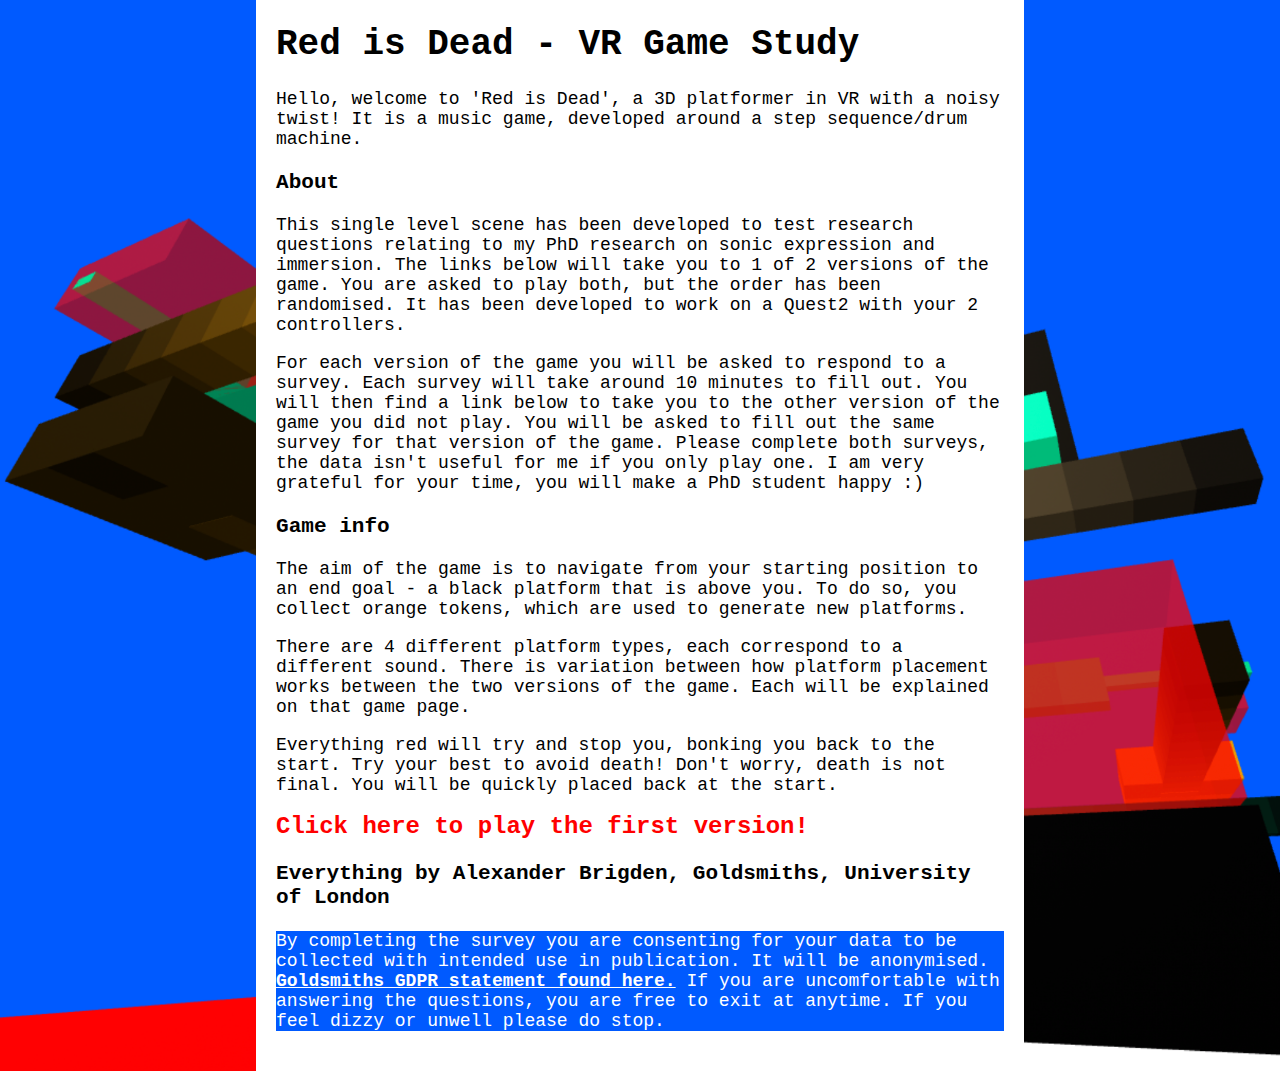
<file: index.html>
<!DOCTYPE html>
<html lang="en">
    <head>
        <meta charset="UTF-8">
        <meta name="viewport" content="width=device-width, initial-scale=1.0">
        <title>Red is Dead - VR Game Study by Alexander Brigden, Goldsmiths, University of London</title>
        <link rel="stylesheet" type="text/css" href="myStyle.css">
        <script>
            function redirectToRandomPage() {
                var randomPage = Math.random() < 0.5 ? 'gamea.html' : 'gameb.html';
                window.location.href = randomPage;
            }
        </script>
    </head>
    <body>
<!--         <div id="img-container">
    <img src="header.png" alt="Red is dead game">
        </div> -->
        <div class="splash-container">
            
            <h1>Red is Dead - VR Game Study</h1>
            <p>
                Hello, welcome to 'Red is Dead', a 3D platformer in VR with a noisy twist! It is a music game, developed around a step sequence/drum machine. 
            </p>
            <h3>About</h3>
            <p> 
                This single level scene has been developed to test research questions relating to my PhD research on sonic expression and immersion. The links below will take you to 1 of 2 versions of the game. You are asked to play both, but the order has been randomised. It has been developed to work on a Quest2 with your 2 controllers.
            </p> 
            <p>
                For each version of the game you will be asked to respond to a survey. Each survey will take around 10 minutes to fill out. You will then find a link below to take you to the other version of the game you did not play. You will be asked to fill out the same survey for that version of the game. Please complete both surveys, the data isn't useful for me if you only play one. I am very grateful for your time, you will make a PhD student happy :)
            </p>
            <h3>Game info</h3>
            <p>
                The aim of the game is to navigate from your starting position to an end goal - a black platform that is above you. To do so, you collect orange tokens, which are used to generate new platforms.
            </p>
            <p>
                There are 4 different platform types, each correspond to a different sound. There is variation between how platform placement works between the two versions of the game. Each will be explained on that game page. 
            </p>
            <p>  
                Everything red will try and stop you, bonking you back to the start. Try your best to avoid death! Don't worry, death is not final. You will be quickly placed back at the start.
            </p>
            <p id="top">
                <a onclick="redirectToRandomPage();">Click here to play the first version!</a>
            </p>
            
            <h3>Everything by Alexander Brigden, Goldsmiths, University of London</h3>
            <div id="dis">
                By completing the survey you are consenting for your data to be collected with intended use in publication. It will be anonymised. <a href="GDPR.html">Goldsmiths GDPR statement found here.</a> If you are uncomfortable with answering the questions, you are free to exit at anytime. If you feel dizzy or unwell please do stop. 
            </div>

        </div>
    </body>
</html>
</file>
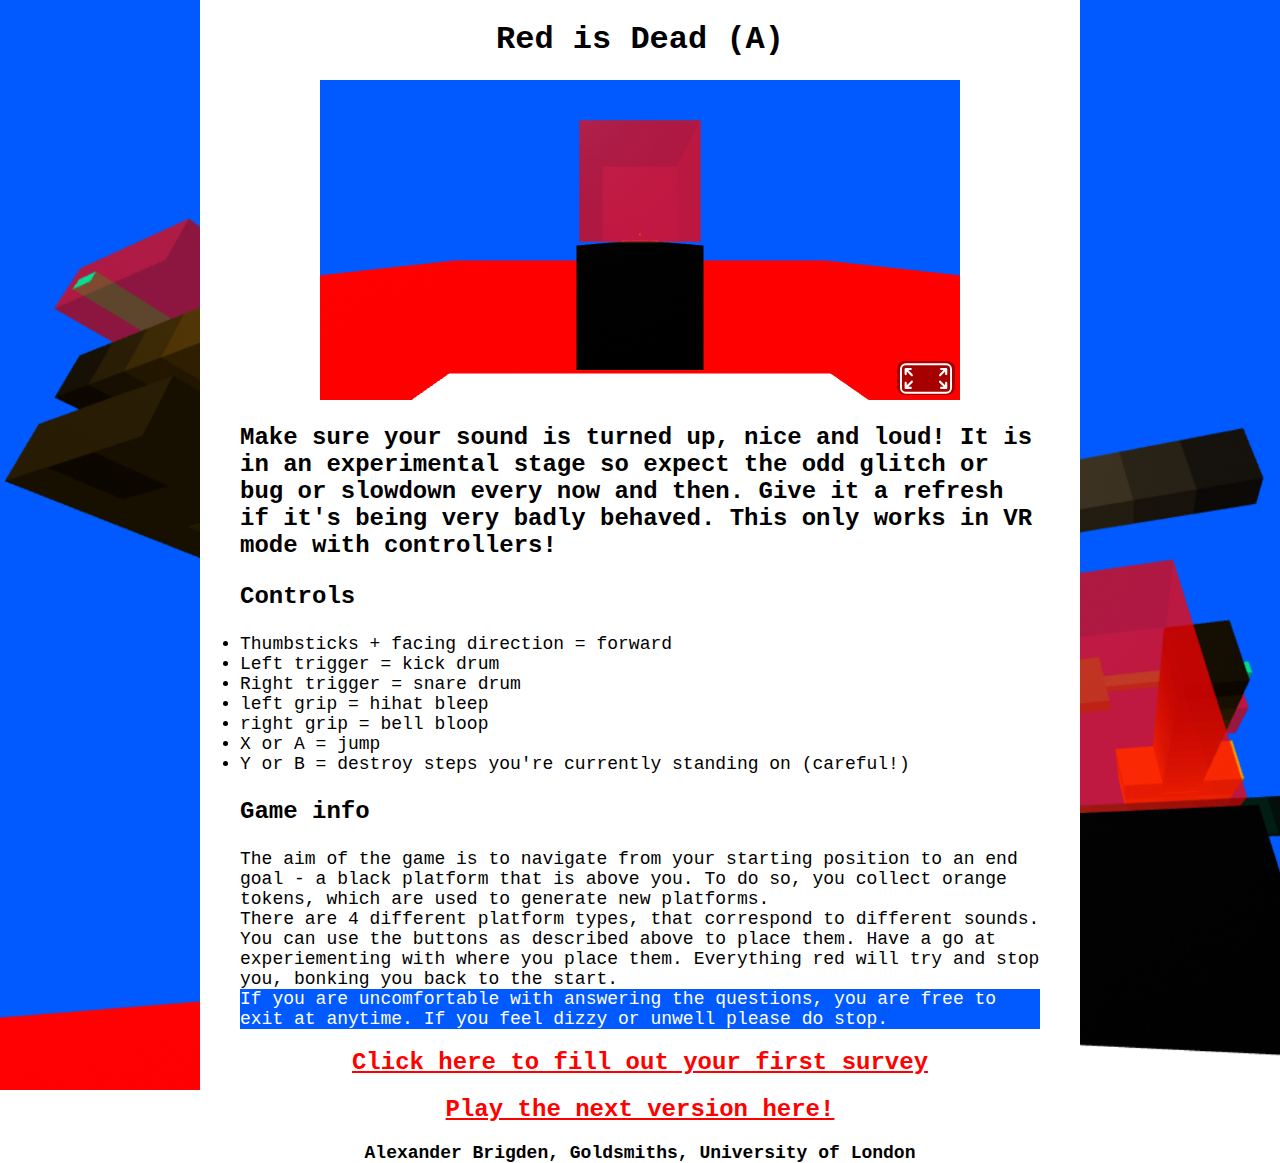
<file: gamea.html>
<!DOCTYPE html>
<html lang="en">
    <head>
        <meta charset="UTF-8">
        <meta name="viewport" content="width=device-width, initial-scale=1,user-scalable=1">        
        <title>Game A: Red is Dead </title>
        <link rel="stylesheet" type="text/css" href="myStyle.css">
        <script src="enable-threads.js"></script>
        <script crossorigin src="maxiInstruments.v.0.7.1.js"></script>
        <script src="./dist/aframe-master.min.js"></script> 
        <!-- oculus controller -->
        <script>AFRAME.registerComponent('controller', {
                schema: {
                    moveSpeed: {type: 'number', default: 3.6},
                    smoothness: {type: 'number', default: 0.05}
                },
                init: function() {
                    this.leftAxisX = 0;
                    this.leftAxisY = 0;
                    let self = this;

                    this.el.addEventListener('thumbstickmoved', function(event) {
                        self.leftAxisX = event.detail.x;
                        self.leftAxisY = event.detail.y;
                    });

                    //X button
                    this.el.addEventListener('xbuttondown', function(event) {
                        self.el.emit('xbuttonpressed', {pressed: true});
                    });

                    this.el.addEventListener('xbuttonup', function(event) {
                        self.el.emit('xbuttonreleased', {pressed: false});
                    });

                    //Y button
                    this.el.addEventListener('ybuttondown', function(event) {
                        self.el.emit('ybuttonpressed', {pressed: true});
                    });

                    this.el.addEventListener('ybuttonup', function(event) {
                        self.el.emit('ybuttonreleased', {pressed: false});
                    });

                    //A button
                    this.el.addEventListener('abuttondown', function(event) {
                        self.el.emit('abuttonpressed', {pressed: true});
                    });

                    this.el.addEventListener('abuttonup', function(event) {
                        self.el.emit('abuttonreleased', {pressed: false});
                    });

                    //B button
                    this.el.addEventListener('bbuttondown', function(event) {
                        self.el.emit('bbuttonpressed', {pressed: true});
                    });

                    this.el.addEventListener('bbuttonup', function(event) {
                        self.el.emit('bbuttonreleased', {pressed: false});
                    });

                    //left trigger
                    this.el.addEventListener('triggerdown', function(event) {
                        self.el.emit('lefttriggerdown', {pressed: true});
                    });

                    this.el.addEventListener('triggerup', function(event) {
                        self.el.emit('lefttriggerup', {pressed: false});
                    });

                    //right trigger
                    this.el.addEventListener('triggerdown', function(event) {
                        self.el.emit('righttriggerdown', {pressed: true});
                    });

                    this.el.addEventListener('triggerup', function(event) {
                        self.el.emit('righttriggerup', {pressed: false});
                    });

                    //left grip
                    this.el.addEventListener('gripdown', function(event) {
                        self.el.emit('leftgripdown', {pressed: true});
                    });

                    this.el.addEventListener('gripup', function(event) {
                        self.el.emit('leftgripup', {pressed: false});
                    });

                    //right grip
                    this.el.addEventListener('gripdown', function(event) {
                        self.el.emit('rightgripdown', {pressed: true});
                    });

                    this.el.addEventListener('gripup', function(event) {
                        self.el.emit('rightgripup', {pressed: false});
                    });
                },

                tick: function() {
                    let player = document.querySelector("#player");
                    let camera = document.querySelector("#camera");
                    let direction = new THREE.Vector3();
                    let left = new THREE.Vector3();

                    //camera's direction for movement
                    camera.object3D.getWorldDirection(direction);

                    //lock y
                    direction.y = 0;

                    //normalize the direction vector (tsettingy to 0 can fuck vector length)
                    direction.normalize();

                    //work out left direction
                    left.crossVectors(camera.object3D.up, direction);

                    //movement based on thumbstick position and speed
                    let forwardMovement = direction.multiplyScalar(this.leftAxisY * this.data.moveSpeed);
                    let sideMovement = left.multiplyScalar(this.leftAxisX * this.data.moveSpeed);

                    //add forward and side movement vectors to get the total movement vector
                    let movement = new THREE.Vector3().addVectors(forwardMovement, sideMovement);
                    let desiredPosition = new THREE.Vector3().addVectors(player.object3D.position, movement);
                    //smooth
                    player.object3D.position.lerp(desiredPosition, this.data.smoothness);
                },
            });
        </script> 
        <!-- jump and fall and detect ground and the many edge cases -->
        <script>AFRAME.registerComponent('jump', {
                schema: {
                    groundSelector: { type: "string", default: ".ground"},
                },
                init: function () {
                    this.grounds = [];
                    this.player = document.querySelector('#player');
                    this.isOverGround = true;
                    this.isOnGround = false;
                    this.isJumping = false;
                    this.jumpHeight = 0.30;
                    this.jumpSpeed = this.jumpHeight;
                    this.fallSpeed = 0.5;
                    this.canJump = true;
                    this.groundCheck = { isOverGround: false, groundY: 0, halfGroundX: 0, halfGroundZ: 0, lowY: 0, highY: 0 };
                    let self = this; 
                    //initialize
                    this.updateGrounds();

                    this.el.sceneEl.addEventListener('child-attached', this.updateGrounds.bind(this));
                    this.el.sceneEl.addEventListener('child-detached', this.updateGrounds.bind(this));

                    //X
                    document.querySelector('#left-controller').addEventListener('xbuttondown', function(evt) {
                        if (!self.isJumping) {
                            if (self.canJump == true) {
                                self.isJumping = true;
                                self.jumpSpeed = self.jumpHeight;
                                self.isOnGround = false;
                            }
                        }
                    });
                    //A
                    document.querySelector('#right-controller').addEventListener('abuttondown', function(evt) {
                        if (!self.isJumping) {
                            if (self.canJump == true) {
                                self.isJumping = true;
                                self.jumpSpeed = self.jumpHeight;
                                self.isOnGround = false;
                            }
                        }
                    });

                    //                      window.addEventListener('keydown', (event) => {
                    //                          if (event.key === ' ' && !this.isJumping) {
                    //                              if (this.canJump == true) {
                    //                                  this.isJumping = true;
                    //                                  this.jumpSpeed = this.jumpHeight;
                    //                                  this.isOnGround = false;
                    //                              }
                    //                          }
                    //                      });

                }, updateGrounds: function() {
                    this.grounds = Array.from(document.querySelectorAll(this.data.groundSelector));
                },
                tick: function () {
                    const currentPosition = this.player.object3D.position;
                    let lowY, highY;
                    //see if we're over/under any platforms excluding playheads
                    this.groundCheck = Array.from(this.grounds).reduce((result, ground) => {

                        halfGroundX = ground.getAttribute("width") / 2;
                        halfGroundZ = ground.getAttribute("depth") / 2;
                        groundPosition = ground.getAttribute("position");
                        groundY = parseFloat(ground.getAttribute("height"));
                        newYLevel = groundY+groundPosition.y;  

                        const isOverGround = currentPosition.x >= groundPosition.x - halfGroundX &&
                              currentPosition.x <= groundPosition.x + halfGroundX &&
                              currentPosition.z >= groundPosition.z - halfGroundZ &&
                              currentPosition.z <= groundPosition.z + halfGroundZ;

                        if (isOverGround && halfGroundX === result.halfGroundX && halfGroundZ === result.halfGroundZ) {
                            if (ground.id !== "playhead") {
                                if (newYLevel < result.lowY) {
                                    result.lowY = newYLevel;
                                }
                                if (newYLevel > result.highY) {
                                    result.highY = newYLevel;
                                }
                            }
                            return result;
                        } else if (isOverGround) {
                            return {
                                isOverGround: true,
                                groundY: newYLevel,
                                halfGroundX: halfGroundX, 
                                halfGroundZ: halfGroundZ,
                                lowY: newYLevel,
                                highY: (ground.id === "playhead") ? 0 : newYLevel
                            };
                        } else {
                            return result;
                        }
                    }, { isOverGround: false, groundY: 0, halfGroundX: 0, halfGroundZ: 0, lowY: 0, highY: 0 });

                    if (!this.isJumping && this.groundCheck.isOverGround && currentPosition.y <= this.groundCheck.lowY  ) {
                        this.isOnGround = true;
                    } else {
                        this.isOnGround = false;
                    }
                    if (this.isOnGround && !this.isJumping) {
                        this.canJump = true;
                    }

                    //send our values for sound
                    if (this.isJumping !== this.prevIsJumping || this.groundCheck.isOverGround !== this.groundCheck.prevIsOverGround) {
                        this.prevIsJumping = this.isJumping;
                        this.groundCheck.prevIsOverGround = this.groundCheck.isOverGround;
                        this.el.emit('state-changed', {isJumping: this.isJumping, isOverGround: this.groundCheck.isOverGround});
                    }
                    //gotta jump up jump up to get down
                    if (this.isJumping) {

                        this.jumpSpeed -= 0.01;
                        const newY = Math.max(currentPosition.y + this.jumpSpeed,this.groundCheck.lowY);

                        let clamp;
                        if(newY >= this.groundCheck.lowY && newY <= this.groundCheck.highY){
                            this.jumpSpeed -=0.01;
                            clamp = Math.max(newY, this.groundCheck.lowY);  
                        } else 
                            if(newY >= this.groundCheck.highY){
                                clamp = Math.max(newY,this.groundCheck.highY);   
                            }
                        this.player.object3D.position.set(currentPosition.x, clamp+0.1, currentPosition.z);

                        if (this.jumpSpeed <= -this.fallSpeed) {
                            this.isJumping = false;
                        }
                    } 
                    //so we can land on other platforms jumping from a different height
                    else if(this.groundCheck.isOverGround && currentPosition.y >= this.groundCheck.groundY-0.6|| !this.groundCheck.isOverGround && currentPosition.y > this.groundCheck.lowY){
                        this.jumpSpeed = 0.;
                        let fall = -0.5;

                        if(currentPosition.y >= this.groundCheck.highY){
                            const newY = Math.max(currentPosition.y + this.jumpSpeed+fall,this.groundCheck.highY);
                            const clamped = Math.max(newY,this.groundCheck.lowY);
                            this.player.object3D.position.set(currentPosition.x, clamped, currentPosition.z);
                            this.canJump = true; 
                            this.jumpSpeed = this.jumpHeight;
                        } else {
                            const newY = Math.max(currentPosition.y + this.jumpSpeed+fall,this.groundCheck.lowY);
                            //const clamped = Math.max(newY,this.groundCheck.lowY);
                            this.player.object3D.position.set(currentPosition.x, newY, currentPosition.z);
                            this.canJump = true; 
                            this.jumpSpeed =this.jumpHeight;
                        }
                    }
                    //fall off the edge
                    else if(!this.groundCheck.isOverGround && currentPosition.y <= this.groundCheck.lowY){
                        let fall = -0.5;
                        const newY = currentPosition.y + fall;
                        this.player.object3D.position.set(currentPosition.x, newY, currentPosition.z);
                        this.canJump = false;
                    }
                    //get rid of the hang if player moves back under ground to trigger is overground bool
                    else if(this.groundCheck.isOverGround && currentPosition.y <= this.groundCheck.lowY){
                        let fall = -0.5;
                        const newY = currentPosition.y + fall
                        this.player.object3D.position.set(currentPosition.x,newY, currentPosition.z);
                        this.canJump = false;
                    }
                    //reset the player if they fall too far
                    if(currentPosition.y <= -82){
                        //make sure y is platformSize innit
                        this.player.object3D.position.set(0, 2, 8);
                    }
                },
            });
        </script>
        <!-- my everything collider -->
        <script>AFRAME.registerComponent("box-collider", {
                schema: {
                    hasBonked: { type: 'boolean', default: false }
                },
                init: function () {
                    this.player = document.querySelector("#player");
                    this.collected = false;
                    this.hasBonked = false;
                    this.hasEnded = false;
                    this.distanceThreshold = 4.51;

                },
                tick: function () {
                    this.player = document.querySelector("#player");
                    const playerPos = new THREE.Vector3();
                    const playerObj3D = this.player.object3D;
                    playerObj3D.getWorldPosition(playerPos);

                    const playerScale = this.player.getAttribute("scale");
                    const boxPos = this.el.object3D.position;
                    const bosRot = this.el.object3D.rotation;
                    const boxID = this.el.getAttribute("id");
                    const boxScale = this.el.getAttribute("scale");

                    const distance = playerPos.distanceTo(boxPos);

                    //check for collisions within the distance threshold
                    if (distance <= this.distanceThreshold) {

                        const halfWidthBox = 0.5 * parseFloat(this.el.getAttribute("width"));
                        const halfHeightBox = 0.5 * parseFloat(this.el.getAttribute("height"));
                        const halfDepthBox = 0.5 * parseFloat(this.el.getAttribute("depth"));

                        const halfWidthPlayer = 0.5 * parseFloat(this.player.getAttribute("width"));
                        const halfHeightPlayer = 0.5 * parseFloat(this.player.getAttribute("height"));
                        const halfDepthPlayer = 0.5  * parseFloat(this.player.getAttribute("depth"));

                        //distances
                        const dx = playerPos.x - boxPos.x;
                        const dy = playerPos.y - boxPos.y;
                        const dz = playerPos.z - boxPos.z;
                        //take the right face
                        const overlapX = halfWidthBox + halfWidthPlayer - Math.abs(dx);
                        const overlapY = halfHeightBox + halfHeightPlayer - Math.abs(dy);
                        const overlapZ = halfDepthBox + halfDepthPlayer - Math.abs(dz);

                        if (overlapX > 0 && overlapY >= 0 && overlapZ > 0) {
                            const minOverlap = Math.min(overlapX, overlapY, overlapZ);
                            if (minOverlap === overlapX) {
                                if(dx > 0){
                                    this.handleCollision(boxID, "x", halfWidthBox, halfWidthPlayer, boxPos.x, playerPos);
                                } 
                                else {
                                    this.handleCollision(boxID, "-x", halfWidthBox, halfWidthPlayer, boxPos.x, playerPos);
                                }
                            } else if (minOverlap === overlapY) {
                                if(dy > 0){
                                    this.handleCollision(boxID, "y", halfHeightBox, halfHeightPlayer, boxPos.y, playerPos);
                                }
                                else {
                                    this.handleCollision(boxID, "-y", halfHeightBox, halfHeightPlayer, boxPos.y, playerPos);
                                }
                            } else if (minOverlap === overlapZ) {
                                if(dz > 0) {
                                    this.handleCollision(boxID, "z", halfDepthBox, halfDepthPlayer, boxPos.z, playerPos);
                                }
                                else {
                                    this.handleCollision(boxID, "-z", halfDepthBox, halfDepthPlayer, boxPos.z, playerPos);
                                }
                            }
                        }
                    }
                },
                handleCollision: function(boxID, direction, halfBoxSize, halfPlayerSize, boxPos, playerPos) {
                    switch (boxID) {
                        case "platform":
                            if (direction === "x" || direction === "-x") {
                                playerPos.x = direction === "x" ? boxPos + halfBoxSize + halfPlayerSize+0.5 : boxPos - halfBoxSize - halfPlayerSize -0.5;
                            } else if (direction === "y" || direction === "-y") {
                                playerPos.y = direction === "y" ? boxPos + halfBoxSize + halfPlayerSize +0.11: boxPos - halfBoxSize - halfPlayerSize ;
                            } else if (direction === "z" || direction === "-z") {
                                playerPos.z = direction === "z" ? boxPos + halfBoxSize + halfPlayerSize+0.5 : boxPos - halfBoxSize - halfPlayerSize - 0.5;
                            }
                            break;
                        case "playhead":
                            if (direction === "x" || direction === "-x") {
                                playerPos.x = direction === "x" ? boxPos + (halfBoxSize * 2) + halfPlayerSize + 3.1 : boxPos - (halfBoxSize * 2) - halfPlayerSize - 3.1;
                            } else if (direction === "y" || direction === "-y") {
                                playerPos.y = direction === "y" ? boxPos + halfBoxSize + halfPlayerSize : boxPos - halfBoxSize - halfPlayerSize;
                            } else if (direction === "z" || direction === "-z") {
                                playerPos.z = direction === "z" ? boxPos + (halfBoxSize * 2) + halfPlayerSize + 3.1 : boxPos - (halfBoxSize * 2) - halfPlayerSize - 3.1;
                            }
                            this.hasBonked = true;
                            this.el.sceneEl.emit('bonked', { detail: { entity: this.el } });
                            break;
                        case "collectable":
                            this.collected = true;
                            this.el.emit('collected', { detail: {collected: this.collected}});
                            break;
                        case "lurker":
                            this.hasEnded = true;
                            this.el.sceneEl.emit('hasEnded', {detail: {hasEnded: this.hasEnded}});
                            if (direction === "y" || direction === "-y") {
                                playerPos.y = direction === "y" ? boxPos + halfBoxSize + halfPlayerSize : boxPos - halfBoxSize - halfPlayerSize;
                            }
                            break;
                    }
                    this.player.object3D.position.copy(playerPos);
                },
            });</script>
        <!-- Lurking end -->
        <script>AFRAME.registerComponent("lurker", {
                schema: {
                    target: { type: "selector" },
                    easingFactor: { type: "number", default: 0.03 },
                    offset: { type: "number", default: 0 },
                },
                init: function () {
                    //initial y position
                    this.initialY = this.el.object3D.position.y;
                    //player being targeted
                    this.targetWorldPosition = new THREE.Vector3();
                    this.offsetVector = new THREE.Vector3();
                },
                tick: function () {
                    //world position
                    this.data.target.object3D.getWorldPosition(this.targetWorldPosition);
                    //players rotation
                    const targetRotation = this.data.target.object3D.rotation;
                    //offset position
                    this.offsetVector.set(
                        -Math.sin(targetRotation.y) * this.data.offset,
                        0,
                        -Math.cos(targetRotation.y) * this.data.offset
                    );
                    //easing to x and z positions with the offset
                    this.el.object3D.position.x +=
                        (this.targetWorldPosition.x + this.offsetVector.x - this.el.object3D.position.x) * this.data.easingFactor;
                    this.el.object3D.position.z +=
                        (this.targetWorldPosition.z + this.offsetVector.z - this.el.object3D.position.z) * this.data.easingFactor;
                    //lockY
                    this.el.object3D.position.y = this.initialY;
                },
            });
        </script>
        <script>AFRAME.registerComponent('follow-rotation', {
                schema: {
                    target: {type: 'selector'},
                },
                tick: function () {
                    this.el.object3D.rotation.y = this.data.target.object3D.rotation.y;
                }
            });
        </script>
    </head>
    <body>
        <div id="title">
        <h1>Red is Dead (A)</h1>
            </div>
        <div id="mySceneContainer">
        <a-scene embedded background="color: #005AFF">
            <!--vr controllers -->
            <a-entity id="left-controller" oculus-touch-controls="hand: left" oculus-touch-controls="model: false" controller></a-entity>
            <a-entity id="right-controller" oculus-touch-controls="hand: right" oculus-touch-controls="model: false" controller></a-entity>
            <!--this is where the magic happens-->
            <a-entity class="ground" id="platformsEntity"></a-entity> 
            <!--vr camera/player/rig -->
            <a-entity id="rig" position="0 0 0" >
            <a-entity id="player" position="0 1.6 6" width="1" height="1.6" depth="1" jump>
            <a-camera id="camera" camera ></a-camera>
            </a-entity>
            </a-entity> 
            <!--to calculate heading angle for platforms when VR cam-->
            <a-entity id="directionEntity" follow-rotation="target: #camera;"></a-entity>
            <!--<a-entity id="player" camera position="0 2 8"width="1.0" height="2"depth="1" look-controls wasd-controls="acceleration: 60" jump></a-entity>-->
            <!--redkillplane -->
            <a-plane id="killplane" side="double" position="0 -26 0" rotation="-90 0 0" width="500" height="500" color="red"></a-plane>
            <!--start point-->
            <a-box class="ground" id="start" position="0 -1 6" width="6" height="1" depth="6" color="white"></a-box>
            <!--end point-->
            <a-box class='end' id="lurker" position="0 48 -15" width="4" height="0.25" depth="4" color="black" box-collider lurker="target: #player "></a-box>  
        </a-scene> 
        </div>
        <div class="container">
            <h3>Make sure your sound is turned up, nice and loud! It is in an experimental stage so expect the odd glitch or bug or slowdown every now and then. Give it a refresh if it's being very badly behaved. This only works in VR mode with controllers!</h3>
            <h3>Controls</h3>
            <div>
                <li>Thumbsticks + facing direction = forward</li>
                <li>Left trigger = kick drum</li>
                <li>Right trigger = snare drum</li>
                <li>left grip = hihat bleep</li>
                <li>right grip = bell bloop</li>
                <li>X or A = jump</li>
                <li>Y or B = destroy steps you're currently standing on (careful!)</li>      
            </div>
            <h3>Game info
            </h3>
            <div>The aim of the game is to navigate from your starting position to an end goal - a black platform that is above you. To do so, you collect orange tokens, which are used to generate new platforms.
            </div>
            <div>
                There are 4 different platform types, that correspond to different sounds. You can use the buttons as described above to place them. Have a go at experiementing with where you place them. Everything red will try and stop you, bonking you back to the start.
            </div>
            <div id="dis">If you are uncomfortable with answering the questions, you are free to exit at anytime. If you feel dizzy or unwell please do stop. 
            </div>
            <div style="text-align: center;" id="top">
                <a target="_blank" rel="noopener noreferrer" id="gdpr" href="https://forms.gle/yCYnyiEp8jFJWUHL9">Click here to fill out your first survey</a>
            </div>
            <div id="gdpr">
            <div style="text-align: center;" id="top"><br>
                <a  href="gameab.html" >Play the next version here!</a>
            </div>
                <div>
                </div>
            <p style="text-align: center;">
                <div>
                 </div>
            <div id="foot" style="text-align: center;">Alexander Brigden, Goldsmiths, University of London
            </div>
        </div>
        </div>
        <script>
            let tempo = 96;
            let enemySynth;
            let backingMidSynth;
            let bassSynth;
            let sampler; 
            let staging = 0;
            let soundUP = false;
            //we jammin, and i hope you like jammin too
            var dm79 = [50, 57, 64, 65, 72];
            var eb911 = [51, 58, 65, 67, 69];
            var a7sus4 = [45, 57, 64, 67,47];
            var cadd9 = [48, 62, 64, 67, 72];

            var midSynthSeq = [
                //start, length, pitches
                {s:0, l:8, p:dm79},
                {s:16, l:8, p:eb911},
                {s:32, l:8, p:a7sus4},
                {s:48, l:8, p:cadd9},
            ];
            var bassSynthSeq = [ {s:0, l:16, p:38}];
            var bassSynthSeq2 = [
                {s:0, l:14, p:38},
                {s:15, l:6, p:37},
                {s:23, l:5, p:41},
                {s:29, l:2, p:43},
                {s:32, l:14, p:38},
                {s:47, l:6, p:37},
                {s:55, l:4, p:33},
                {s:59, l:2, p:33},
                {s:61, l:1, p:35},
            ];
            let myDrumSequence = [
//                 {p:4, s:0, v:10},
//                 {p:4, s:4, v:20},
//                 {p:4, s:8, v:40},
//                 {p:4, s:12, v:60}
            ];

            // make clear that the origin is on mimicproject
            var origin = "https://mimicproject.com/libs";
            // pass the origin in when loading your instruments
            const instruments = new MaxiInstruments(origin);
            let scene = document.querySelector('a-scene');
            let player= document.getElementById('player');
            let directionEntity = document.querySelector("#directionEntity");
            const star = document.getElementById('start');
            let platformsEntity = document.getElementById('platformsEntity');
            let level = 0;
            let destroyStep = false;
            let destroyCount = 0;
            let platforms = [];
            const platformPool = [];
            const MAX_PLATFORMS = 480;  
            let playheads = [];
            const playheadsPool = [];
            const MAX_PLAYHEADS = 30;
            let collectables = [];
            let stepSequenceLength = 16;
            let stepOffset = 0;
            let stepCheck = 0;
            let branchID = 0;
            let currentBranch = 0;
            let platformSize = 3;
            let previousOrientation = '-z';
            let metro = 0;
            let lastEventFixer = -1;
            let eventChangeCounter = 0;
            let collectableCount = 0;
            let collectablesFound = 0;
            let collectablePicked = false;
            let difficulty = 0;
            let eventFixer = 0;
            let ins = -1;
            let hasEnded = false;
            let canStart = false;
            let isJumping = false;
            let isOverGround = true;
            let currentPlayerStep;
            let kickTrigger = false;
            let snareTrigger = false;
            let hihatTrigger = false;
            let bellTrigger = false;
            let sequenceTrigger = false;
            var selector = -1;
            let sequenceOrder = [-1];
            let playerSteps = [];
            let totalSteps = 0;
            let kicks = [false, false, false, false, false, false, false, false, false, false, false, false, false, false, false, false];
            let snares= [false, false, false, false, false, false, false, false, false, false, false, false, false, false, false, false];
            let hihats= [false, false, false, false, false, false, false, false, false, false, false, false, false, false, false, false];
            let bells = [false, false, false, false, false, false, false, false, false, false, false, false, false, false, false, false];
            let hasLoaded = false;
            //things that trigger sound
            let hasBonked = false;
            let activeNote = null;
            let pauseBonk = false;
            let bonking = 0;
            //bonk notes
            let notes = [62, 64, 65, 69 ];
            let reverb = 0;
            let roomSize = 0;
            let filter = 0.1;

            //initialize platform pool
            for(let i = 0; i < MAX_PLATFORMS; i++){
                let platform = document.createElement('a-box');
                platform.setAttribute('box-collider', '');
                platform.setAttribute('class', 'ground');
                platform.setAttribute('id', 'platform');
                platform.setAttribute('scale', {x: 1, y: 0.98, z:1});
                platform.setAttribute("visible", "false");
                platformPool.push(platform);
            }
            //initialise playhead pool
            for (let i = 0; i < MAX_PLAYHEADS; i++) {
                let playhead = document.createElement('a-box');
                playhead.setAttribute("box-collider", '');
                playhead.setAttribute('class', 'playheads');
                playhead.setAttribute('id', 'playhead');
                playhead.setAttribute('material', { color: 'red', transparent: 'true', opacity: '0.5' });
                playhead.setAttribute('side', 'double');
                playhead.setAttribute('width', platformSize - 0.1);
                playhead.setAttribute("height", platformSize - 0.1);
                playhead.setAttribute("depth", platformSize - 0.1);
                playhead.setAttribute('position', {x: 0, y:0, z:0});
                playhead.setAttribute('scale', {x: 1, y: 0.98, z:1});
                playhead.setAttribute("visible", "false"); 
                playheadsPool.push(playhead);
            }
            function getPlayhead() {
                for (let i = 0; i < playheadsPool.length; i++) {
                    if (!playheadsPool[i].getAttribute("visible")) {
                        return playheadsPool[i];
                    }
                }
                // if no available playhead found
                let playhead = document.createElement('a-box');
                playhead.setAttribute("box-collider", '');
                playhead.setAttribute('class', 'playheads');
                playhead.setAttribute('material', { color: 'red', transparent: 'true', opacity: '0.5' });
                playhead.setAttribute('side', 'double');
                playhead.setAttribute('width', platformSize - 0.1);
                playhead.setAttribute("height", platformSize - 0.1);
                playhead.setAttribute("depth", platformSize - 0.1);
                playhead.setAttribute('scale', {x: 1, y: 0.98, z:1});
                playhead.setAttribute("visible", "false"); 
                platformsEntity.appendChild(playhead);
                playheadsPool.push(playhead);
                return playhead;
            }
            //initialise our first platforms
            function startup(){
                canStart = false;
                //create the first sequence of platforms
                for(let i = stepSequenceLength-1; i >= 0 ; i--){
                    let platform = platformPool[i];  // Get a platform from the pool

                    let calc = Math.round(Math.abs((255/16) *i));
                    let rgbString = `rgb(${calc}, ${calc}, ${calc})`;
                    // set material color directly before the entity is attached to the scene
                    platform.setAttribute('material', 'color', rgbString);
                    platform.setAttribute('position', {x: 0, y: 0, z: -i*platformSize});
                    platform.setAttribute('width', platformSize);
                    platform.setAttribute("height", platformSize);
                    platform.setAttribute("depth", platformSize);
                    platform.setAttribute("visible", 'true');

                    platforms.push({p: platform, s: 15-i, o: stepOffset, branch: branchID, sound: 'tick', orientation: '-z'});
                    platformsEntity.appendChild(platform);
                }
                //make platform 1 a bit snazzier
                platforms[0].p.setAttribute('width', platformSize*3);
                platforms[0].p.setAttribute('height', platformSize-0.1);
                platforms[0].p.setAttribute('depth', platformSize*3);

                //get first playhead for platforms
                let playhead = getPlayhead();
                playhead.setAttribute('position', { x: 0, y: platformSize + 0.01, z: 0 });
                playhead.setAttribute('class', 'playheads');
                playhead.setAttribute("box-collider", '');
                playhead.setAttribute('id', 'playhead');
                playhead.setAttribute('material', {color: 'red', transparent: 'true', opacity: '0.5'});
                playhead.setAttribute('side', 'double');
                playhead.setAttribute('scale', {x: 1, y: 1, z:1});
                playhead.setAttribute('visible', 'true');
                playheads.push({p: playhead, o: '-z',startX: 0 , startZ: 0, modDel: 0, modmult: 1});
                platformsEntity.appendChild(playhead);

                //create the first collectable
                let collectable = document.createElement('a-box');
                collectable.setAttribute('id', 'collectable');
                collectable.setAttribute('material', {color: 'rgb(255,165,0)'});
                collectable.setAttribute('position', {x: 0, y: platformSize, z: -platformSize*(stepSequenceLength-1)});
                collectable.setAttribute('rotation', {x: 45, y: 45, z: 45});
                collectable.setAttribute('width', platformSize / 6);
                collectable.setAttribute("height", platformSize / 6);
                collectable.setAttribute("depth", platformSize / 6);
                collectable.setAttribute("box-collider", '');
                collectables.push(collectable);
                platformsEntity.appendChild(collectable);  
                onNewEntityAdded(collectable);
            };
            startup();
            //append the platform with everything a single platform needs
            scene.appendChild(platformsEntity);

            let rightController = document.querySelector('#right-controller');
            let leftController = document.querySelector('#left-controller');

            //right controller
                       rightController.addEventListener('abuttondown', function(evt) { handleButtonPress(evt); });
                       //rightController.addEventListener('abuttonup', function(evt) {  });
                       rightController.addEventListener('bbuttondown', function(evt) { destroyStep = true; handleButtonPress(evt); });
                       rightController.addEventListener('bbuttonup', function(evt) { destroyStep = false; });
                       rightController.addEventListener('righttriggerdown', function(evt) { snareTrigger = true; ins = 1; handleButtonPress(evt); });
                       rightController.addEventListener('righttriggerup', function(evt) { snareTrigger = false; ins = -1; });
                       rightController.addEventListener('rightgripdown', function(evt) { bellTrigger = true; ins = 3; handleButtonPress(evt);});
                       rightController.addEventListener('rightgripup', function(evt) { bellTrigger = false; ins = -1; });

           //             //left controller
                       leftController.addEventListener('xbuttondown', function(evt) { handleButtonPress(evt); });
                       //leftController.addEventListener('xbuttonup', function(evt) {  });
                       leftController.addEventListener('ybuttondown', function(evt) { destroyStep = true; handleButtonPress(evt); });
                       leftController.addEventListener('ybuttonup', function(evt) { destroyStep = false; });
                       leftController.addEventListener('lefttriggerdown', function(evt) { kickTrigger = true; ins = 0; handleButtonPress(evt); });
                       leftController.addEventListener('lefttriggerup', function(evt) { ins = -1; kickTrigger = false; });
                       leftController.addEventListener('leftgripdown', function(evt) { hihatTrigger = true; ins = 2; handleButtonPress(evt); });
                       leftController.addEventListener('leftgripup', function(evt) { hihatTrigger = false; ins = -1 });
           //first button presson only
           function handleButtonPress(evt) {
               if (soundUP == false) {                 
                   playSomething(); 
                   soundUP = true;
               }
           }    
            
            //have we collected collectable? 
            function logCollected(event) {
                const collectable = document.getElementById('collectable');
                collectableCount += 1;
                collectablesFound += 1;
                collectablePicked = true;
                for(let i = 0; i < collectables.length; i++){   
                    collectables.splice(i,1);
                    platformsEntity.removeChild(collectable);
                }
            };
            function setupEventListener(entity) {
                // Remove any old event listeners
                entity.removeEventListener('collected', logCollected);
                // Add a new event listener
                entity.addEventListener('collected', logCollected);
            };
            document.addEventListener('DOMContentLoaded', () => {
                const entity = document.querySelector('#collectable');
                setupEventListener(entity);
            });
            //add event listener for new collectable
            function onNewEntityAdded(entity) {
                setupEventListener(entity);
            };
            //check if we're jump and overground for collectible use
            document.addEventListener('DOMContentLoaded', function() {
                let player = document.querySelector('#player');
                
                player.addEventListener('state-changed', function(event) {
                    isJumping = event.detail.isJumping;
                    isOverGround = event.detail.isOverGround;
                });
                //get the scene
                const scene = document.querySelector('a-scene');
                //event listener for the 'bonked' event
                scene.addEventListener('bonked', function (event) {
                    hasBonked = true;
                });
                scene.addEventListener('hasEnded', function (event){
                    // use the boolean value as needed
                    hasEnded = true;
                })
            });
            //which direction are we facing
            function headingDirection(camera) {
                let direction = new THREE.Vector3();
                camera.object3D.getWorldDirection(direction);
                direction.y = 0;
                direction.normalize();

                // Calculate heading in degrees, adjusted for three.js's coordinate system
                let heading = Math.atan2(direction.x, direction.z) * 180 / Math.PI;
                // Normalize heading to be between 0 and 360
                heading = (heading + 360) % 360;

                let facing = "";
                if (heading >= 0 && heading <= 45 || heading > 315 && heading < 360) {
                    facing = "northWest";
                } else if (heading > 45 && heading <= 90) {
                    facing = "westNorth";
                } else if (heading > 90 && heading <= 135) {
                    facing = "westSouth";
                } else if (heading > 135 && heading <= 180) {
                    facing = "southWest";
                } else if (heading > 180 && heading <= 225) {
                    facing = "southEast";
                } else if (heading > 225 && heading <= 270) {
                    facing = "eastSouth";
                } else if (heading > 270 && heading <= 315) {
                    facing = "eastNorth";
                }
                return facing;
            };
            //spend collectables (to generate platforms)
           function useCollectables(player, facing, inputs) {
                const playerPos = player.getAttribute('position');

                if (collectableCount <= 0 || isOverGround !== true || isJumping === true) {
                    return;
                }
                const validInputs = [0, 1, 2, 3];
                if (!validInputs.includes(inputs)) {
                    return;
                }
                const directions = {
                    northWest: { x: '-x', z: '-z' },
                    westNorth: { x: '-x', z: '-z' },
                    westSouth: { x: '-x', z: 'z' },
                    southWest: { x: '-x', z: 'z' },
                    southEast: { x: 'x', z: 'z' },
                    eastSouth: { x: 'x', z: 'z' },
                    eastNorth: { x: 'x', z: '-z' },
                    northEast: { x: 'x', z: '-z' },
                };
                const direction = directions[facing];

                if (!direction) {
                    return;
                }
                let newOrientation;
                if (previousOrientation === 'z' || previousOrientation === '-z') {
                    newOrientation = (direction.x === 'x' || direction.x === '-x') ? direction.x : direction.z;
                } else {
                    newOrientation = (direction.z === 'z' || direction.z === '-z') ? direction.z : direction.x;
                }
                generatePlatforms(playerPos, stepSequenceLength, inputs, newOrientation);
                  previousOrientation = newOrientation;  

            };
            //we move this shit
            function movePlayheads() {
                const reverseOffset = (stepSequenceLength-0.5) * platformSize;

                for (let i = 0; i < playheads.length; i++) {
                    let modMetro = -(metro - playheads[i].modDel) % stepSequenceLength;

                    const playheadPos = playheads[i].p.getAttribute('position');
                    const playheadSize = parseFloat(playheads[i].p.getAttribute('width'));

                    let normalisedStart, difference, newPosition;

                    if (playheads[i].o == "-z" || playheads[i].o == "z") {
                        normalisedStart = (Math.abs(playheads[i].startX) / platformSize);
                        difference = stepSequenceLength - normalisedStart - stepSequenceLength;
                        const newZ = -((modMetro + difference) % stepSequenceLength) * platformSize;
                        newPosition = {
                            x: playheadPos.x,
                            y: playheadPos.y,
                            z: playheads[i].o == "-z"
                            ? playheads[i].startZ + newZ - reverseOffset
                            : playheads[i].startZ - newZ + reverseOffset
                        };
                    } else {
                        normalisedStart = (Math.abs(playheads[i].startZ) / platformSize) % stepSequenceLength;
                        difference = stepSequenceLength - normalisedStart - stepSequenceLength;
                        const newX = -((modMetro + difference) % stepSequenceLength) * platformSize;
                        newPosition = {
                            x: playheads[i].o == "-x"
                            ? playheads[i].startX + newX - reverseOffset
                            : playheads[i].startX - newX + reverseOffset,
                            y: playheadPos.y,
                            z: playheadPos.z
                        };
                    }
                    playheads[i].p.setAttribute('position', newPosition);
                }
            };   
            function generatePlatforms(playerPos, numSteps, inputs, orientation){
                //make sure we turn off our collectable
                collectableCount--;
               //difficultyMapper();

                //floor playerX and Z so we don't prematurely slide off of platform edge
                let playerFlooredX = Math.floor(0.5+(playerPos.x)/platformSize)*platformSize;
                let playerFlooredZ = Math.floor(0.5+(playerPos.z)/platformSize)*platformSize;

                //update the offset for our step sequencer based on what platform we are over when we generate new ones. 
                stepOffset = ((stepOffset + stepCheck)%16);
                //increment placementID - this is used so we can keep track of which platforms relate to which placement (useful for deletion)
                branchID = branchID + 1;

                //change colour of platforms based on input type
                r = 255;
                g = 255;
                b = 255;

                let platformLabel;

                switch (inputs) {
                    case 0:
                        platformLabel = 'kicks';
                        r = 255;
                        g = 165;
                        b = 0;
                        break;
                    case 1:
                        platformLabel = 'snares';
                        r = 255;
                        g = 210;
                        b = 128;
                        break;
                    case 2:
                        platformLabel = 'hihats';
                        r = 0;
                        g = 191;
                        b = 123;
                        break;
                    case 3:
                        platformLabel = 'bells';
                        r = 0;
                        g = 255;
                        b = 165;
                        break;
                    default:
                        break;
                }
                
                //grab some platforms from the pool
                for(let i = numSteps-1; i >= 0; i--){
                    let platform = null;
                    if (platformPool.length > 0) {
                        platform = platformPool.pop();  // Get a platform from the pool
                    } else {
                        // Create a new platform if pool is empty
                        platform = document.createElement('a-box');
                    }

                    platform.setAttribute('class', 'ground');
                    platform.setAttribute('box-collider', '');
                    platform.setAttribute('id', 'platform');  // give each platform a unique id
                    platform.setAttribute('width', platformSize);
                    platform.setAttribute("height", platformSize);
                    platform.setAttribute("depth", platformSize);
                    platform.setAttribute('scale',  {x: 1, y: 1, z: 1});
                    platform.setAttribute('box-collider', '');
                    platform.setAttribute('visible', 'true');

                    //colour the new platforms with a sick fade yo
                    calcR = r-Math.round(Math.abs((r/numSteps) *(i%numSteps)));
                    calcG = g-Math.round(Math.abs((g/numSteps) *(i%numSteps)));
                    calcB = b-Math.round(Math.abs((b/numSteps) *(i%numSteps))); 
                    let rgbString = `rgb(${calcR}, ${calcG}, ${calcB})`;
                    platform.setAttribute('material', 'color', rgbString);  

                    //set position based on player orientation
                    let position = {x: playerFlooredX, y: playerPos.y, z: playerFlooredZ};
                    let distance = i * platformSize;

                    switch (orientation) {
                        case '-x':
                        case 'x':
                            position.x += orientation === '-x' ? -distance : distance;
                            break;
                        case '-z':
                        case 'z':
                            position.z += orientation === '-z' ? -distance : distance;
                            break;
                    }
                    platform.object3D.position.set(position.x, position.y, position.z);

                    platforms.push({p:platform, s: 15-i, o: 0, branch: branchID, sound: platformLabel, orient: orientation});
                    platformsEntity.appendChild(platform);
                }

                //playhead biz
                let playhead = getPlayhead();
                if (playhead) {
                    playhead.setAttribute('class', 'playheads');
                    playhead.setAttribute("box-collider", '');
                    playhead.setAttribute('id', 'playhead');
                    playhead.setAttribute('material', {color: 'red', transparent: 'true', opacity: '0.5'});
                    playhead.setAttribute('side', 'double');
                    playhead.setAttribute('scale', {x: 1, y: 1, z:1});

                    //our kick PlayHeads
                    if(sequenceOrder[sequenceOrder.length-1] == 0){
                        playhead.setAttribute('width', 3* platformSize-0.1);
                        playhead.setAttribute("height", platformSize-0.1);
                        playhead.setAttribute("depth",3 * platformSize-0.1);
                    } 
                    else if(sequenceOrder[sequenceOrder.length-1] == 1){
                        playhead.setAttribute('width', (platformSize-0.1)/2);
                        playhead.setAttribute("height",(platformSize-0.1)*3);
                        playhead.setAttribute("depth", (platformSize-0.1)/2);
                    } 
                    else if(sequenceOrder[sequenceOrder.length-1] == 2){
                        if (orientation == 'x' || orientation == '-x'){
                            playhead.setAttribute('width', (platformSize-0.1)*4);
                            playhead.setAttribute("height",(platformSize-0.1)/4);
                            playhead.setAttribute("depth", (platformSize-0.1)/4);   
                        } else {
                            playhead.setAttribute('width', (platformSize-0.1)/4);
                            playhead.setAttribute("height",(platformSize-0.1)/4);
                            playhead.setAttribute("depth", (platformSize-0.1)*4);     
                        }
                    } 
                    else{
                        if (orientation == 'x' || orientation == '-x'){
                            playhead.setAttribute('width', (platformSize-0.1));
                            playhead.setAttribute("height",(platformSize-0.1)/4);
                            playhead.setAttribute("depth", (platformSize-0.1)*3);   
                        } else {
                            playhead.setAttribute('width', (platformSize-0.1)*3);
                            playhead.setAttribute("height",(platformSize-0.1)/4);
                            playhead.setAttribute("depth", (platformSize-0.1));     
                        }
                    } 

                    let newPosition = { x: playerFlooredX, y: playerPos.y + platformSize + 0.001, z: playerFlooredZ };
                    playhead.setAttribute('position', newPosition);

                    let playheadData = {
                        p: playhead,
                        o: orientation,
                        startX: playerFlooredX,
                        startZ: playerFlooredZ,
                        modDel: stepOffset - currentPlayerStep,
                    };
                    playheads.push(playheadData);
                    playhead.setAttribute('visible', 'true');
                } else {
                    playhead = document.createElement('a-box');
                    playhead.setAttribute('class', 'playheads');
                    playhead.setAttribute('id', 'playhead');
                    playhead.setAttribute('material', {color: 'red', transparent: 'true', opacity: '0.5'});
                    playhead.setAttribute('side', 'double');
                    playhead.setAttribute('scale', {x: 1, y: 0.98, z:1});
                    playhead.setAttribute('visible', 'false');
                    playheadsPool.push(playhead);
                    platformsEntity.appendChild(playhead);   
                }

                //generate the collectable for that platform
                let collectable = document.createElement('a-box');
                collectable.setAttribute('id', 'collectable');
                collectable.setAttribute('material', {color: 'rgb(255,165,0)'});
                collectable.setAttribute('rotation', {x: 45, y: 45, z: 45});
                collectable.setAttribute('width', platformSize/6);
                collectable.setAttribute("height", platformSize/6);
                collectable.setAttribute("depth", platformSize/6);
                collectable.setAttribute("box-collider", '');

                let rng = Math.random();
                //quick and dirty as main way is fucked/too computational expensive
                let away = stepSequenceLength-((Math.round(rng*6)/collectablesFound+1)%6)-1;
                

                if(orientation == '-x'){
                    //ofset the x by the negative of sequence so it places it at the end
                    collectable.setAttribute('position', {x: playerFlooredX -((away)*platformSize), y: platformSize+playerPos.y, z:playerFlooredZ});
                }
                else if(orientation == '-z'){      
                    collectable.setAttribute('position', {x: playerFlooredX, y: platformSize+playerPos.y, z:playerFlooredZ-((away)*platformSize)});
                }
                else if(orientation == 'z'){
                    collectable.setAttribute('position', {x: playerFlooredX, y: platformSize+playerPos.y, z:playerFlooredZ+((away)*platformSize)});
                }
                else if(orientation == 'x'){
                    collectable.setAttribute('position', {x: playerFlooredX +((away)*platformSize), y: platformSize+playerPos.y, z:playerFlooredZ});
                }
                collectables.push(collectable);
                //append to entity in scene
                platformsEntity.appendChild(collectable);
                onNewEntityAdded(collectable);

                //replace our player so they don't get stuck inside the new dropped platform
                player.setAttribute('position', {x: playerPos.x, y: playerPos.y + (platformSize*3)+0.1, z: playerPos.z});

            };
            // use step check and inputs to trigger sound / add them to instrument array 
            function stepSequencer() {
                const playerPos = player.getAttribute('position');
                const playerX = playerPos.x;
                const playerY = playerPos.y;
                const playerZ = playerPos.z;
                const halfPlatformSize = platformSize / 2;

                for (let i = 0; i < platforms.length; i++) {
                    const platformPos = platforms[i].p.getAttribute('position');
                    const platformX = platformPos.x;
                    const platformY = platformPos.y;
                    const platformZ = platformPos.z;

                    if (
                        playerX > platformX - halfPlatformSize &&
                        playerX < platformX + halfPlatformSize &&
                        playerY >= platformY &&
                        playerY <= platformY + (platformSize + 1.1) &&
                        playerZ > platformZ - halfPlatformSize &&
                        playerZ < platformZ + halfPlatformSize
                    ) {
                        let standingStep = (platforms[i].s + platforms[i].o) % stepSequenceLength;
                        stepCheck = platforms[i].s;
                        currentPlayerStep = standingStep;
                        currentBranch = platforms[i].branch;

                        if (collectableCount > 0) {
                            const triggerInfo = [
                                { trigger: kickTrigger, index: 0, setFalse: () => kickTrigger = false },
                                { trigger: snareTrigger, index: 1, setFalse: () => snareTrigger = false },
                                { trigger: hihatTrigger, index: 2, setFalse: () => hihatTrigger = false },
                                { trigger: bellTrigger, index: 3, setFalse: () => bellTrigger = false },
                            ];

                            for (const info of triggerInfo) {
                                if (info.trigger) {
                                    myDrumSequence.push({ p: info.index, s: standingStep, v: 127 });
                                    sampler.setSequence(myDrumSequence, 4);
                                    sequenceOrder.push(info.index);
                                    playerSteps.push(currentPlayerStep);
                                    selector = info.index;
                                    info.setFalse();
                                }
                            }
                        }
                    }
                }
            };      
            //grab our sample triggers and store them as bools to do stuff with 
            function sequenceTracker(myDrumSequence) {
                for (let i = 0; i < myDrumSequence.length; i++) {
                    const drumItem = myDrumSequence[i];
                    const drumIndex = drumItem.s;

                    if (drumItem.v > 0) {
                        switch (drumItem.p) {
                            case 0:
                                kicks[drumIndex] = true;
                                break;
                            case 1:
                                snares[drumIndex] = true;
                                break;
                            case 2:
                                hihats[drumIndex] = true;
                                break;
                            case 3:
                                bells[drumIndex] = true;
                                break;
                        }
                    }
                }
            };
            //mapped our beats so we can check their distribution
//             function mappedBar(bar) {
//                 //steps mapped
//                 const stepValues = bar.map((bool, index) => {
//                     const mapping = [8, 1, 4, 2];
//                     const mappingIndex = index % 4;
//                     return bool ? mapping[mappingIndex] : 0;
//                 });
//                 // Beat values
//                 const beatValues = [];
//                 for (let i = 0; i < stepValues.length; i += 4) {
//                     let sum = 0;
//                     for (let j = i; j < i + 4; j++) {
//                         sum += isNaN(stepValues[j]) ? 0 : stepValues[j];
//                     }
//                     beatValues.push(sum);
//                 }           
//                 return {stepValues, beatValues};
//             }; 
//             //nifty function for checking individual bar distribution
//             function barCheck(beats){
//                 if(beats[0] > beats[1] && beats[2] & beats[3]){
//                     return 5;
//                 }
//                 if(beats[1] > beats[0]&& beats[2] && beats[3]){
//                     return 10;
//                 }
//                 if(beats[2] > beats[0]&& beats[1] && beats[3]){
//                     return 5;
//                 }
//                 if(beats[3] > beats[0]&& beats[1] && beats[2]){
//                     return 5;
//                 }  else {
//                     return 0;
//                 } 
//             };
            //lil scale
            function scale (number, inMin, inMax, outMin, outMax) {
                return (number - inMin) * (outMax - outMin) / (inMax - inMin) + outMin;
            };      
            //move our collectables around the steps environment based on step distribution
//             function difficultyMapper(){
//                 //mapped bar returns 16 step Values mapped to 8, 1, 4, 2
//                 let mappedKicks = mappedBar(kicks);
//                 let mappedSnares = mappedBar(snares);
//                 let mappedHihats = mappedBar(hihats);
//                 let mappedBells = mappedBar(bells);
//                 let allKicksStepValues = mappedBar(kicks).stepValues;
//                 let allSnaresStepValues = mappedBar(snares).stepValues;
//                 let allHihatsStepValues = mappedBar(hihats).stepValues;
//                 let allBellsStepValues = mappedBar(bells).stepValues;
//                 let allKicksBeatValues = mappedBar(kicks).beatValues;
//                 let allSnaresBeatValues = mappedBar(snares).beatValues;
//                 let allHihatsBeatValues = mappedBar(hihats).beatValues;
//                 let allBellsBeatValues = mappedBar(bells).beatValues;
//                 //our distances so we know where we're mapping notes too
//                 let sumKicks = 0;
//                 let sumSnares = 0;
//                 let sumHihats = 0;
//                 let sumBells = 0;
//                 let sumAllSteps =[];

//                 //get sums of all our steps
//                 for(let i = 0; i < 16; i++){
//                     sumKicks += allKicksStepValues[i];
//                     sumSnares += allSnaresStepValues[i];
//                     sumHihats += allHihatsStepValues[i];
//                     sumBells += allBellsStepValues[i];
//                     sumAllSteps.push(allKicksStepValues[i]+allSnaresStepValues[i]+allHihatsStepValues[i]+allBellsStepValues[i]);
//                 }
//                 //increase difficulty abit every collection
//                 for(let i = 0; i < collectablesFound; i++){
//                     difficulty += 5;
//                 }
//                 //increase difficult based on kicks
//                 if(sumKicks > 12 && sumKicks <=18){
//                     difficulty +=25;
//                 }
//                 //increase difficulty based on snares
//                 if(sumSnares > 12  && sumSnares <= 16 ){
//                     difficulty +=25;
//                 } 
//                 else if (sumSnares > 16){
//                     difficulty +=30;
//                 }
//                 //increase difficult based on hihats and bells
//                 if(sumHihats + sumBells > 20){
//                     difficulty +=15;
//                 }
//                 //reward players if they can manage some parity between distributions
//                 if(allKicksBeatValues[0] > 0 && allKicksBeatValues[0] == allKicksBeatValues[1] && allKicksBeatValues[2] && allKicksBeatValues[3]){
//                     difficulty -=15;
//                 } 
//                 if(allHihatsBeatValues[0] > 0 && allHihatsBeatValues[0] == allHihatsBeatValues[1] && allHihatsBeatValues[2] && allHihatsBeatValues[3] || allBellsBeatValues[0] > 0 && allBellsBeatValues[0] == allBellsBeatValues[1] && allBellsBeatValues[2] && allBellsBeatValues[3]){
//                     difficulty -=20;
//                 }
//                 //when distribution is too lopsided make target location very far way. 
//                 difficulty = difficulty + barCheck(sumAllSteps);

//              };

            //get the shuffled orderd for our new platform layer
            function reorderSamples(sample, currentPlayerStep) {
                const reordered = [];
                for (let i = 0; i < 16; i++) {
                    reordered[i] = sample[(currentPlayerStep + 1 +  i) % 16];
                }
                return reordered;
            };      
            //helper to minimise setAttributes
            function updatePlatformAttributes(platform, width, height, depth) {
                platform.p.setAttribute('width', width);
                platform.p.setAttribute('height', height);
                platform.p.setAttribute('depth', depth);
                platform.p.setAttribute('scale', { x: 1, y: 0.98, z: 1 });
            };
            //update our platforms when we trigger the corresponding step yo
            async function updatePlatforms() {
                let base = playerSteps.length * 16;
                let reorderedSamples;

                switch (selector) {
                    case 0:
                        reorderedSamples = reorderSamples(kicks, currentPlayerStep);
                        break;
                    case 1:
                        reorderedSamples = reorderSamples(snares, currentPlayerStep);
                        break;
                    case 2:
                        reorderedSamples = reorderSamples(hihats, currentPlayerStep);
                        break;
                    case 3:
                        reorderedSamples = reorderSamples(bells, currentPlayerStep);
                        break;
                    default:
                        return;
                }
                for (let i = 0; i < reorderedSamples.length; i++) {
                    if (reorderedSamples[i] === true) {

                        let platform = platforms[i + base];
                        switch (selector) {
                            case 0:
                                updatePlatformAttributes(platform, platformSize * 3, platformSize, platformSize * 3);
                                break;
                            case 1:
                                let width = (platform.orient == 'x' || platform.orient == '-x') ? platformSize * 2 : platformSize / 2;
                                let depth = (platform.orient == 'x' || platform.orient == '-x') ? platformSize / 2 : platformSize * 2;
                                updatePlatformAttributes(platform, width, platformSize * 3, depth);
                                break;
                            case 2:
                                let hatWidth = (platform.orient == 'x' || platform.orient == '-x') ? platformSize * 3 : platformSize / 2;
                                let hatDepth = (platform.orient == 'x' || platform.orient == '-x') ? platformSize / 2 : platformSize * 3;
                                updatePlatformAttributes(platform, hatWidth, platformSize / 4, hatDepth);
                                break;
                            case 3:
                                updatePlatformAttributes(platform, platformSize * 3, platformSize/4, platformSize * 3);
                                break;
                        }
                    }
                }
                selector = -1;
            };
            //holding until filled
//             async function runBothPlatforms(){
//                 await useCollectables(player, headingDirection(directionEntity), ins);
//                 updatePlatforms();
                
//             }
            //destroy our playforms if our players want to do that
            function destroyer(){
                const collectable = document.getElementById('collectable');
                if(destroyStep == true && currentBranch > 0){
                    for (let i = platforms.length - 1; i >= 0; i--) {
                        if (platforms[i].branch === currentBranch) {
                            platforms[i].p.remove();
                            platforms.splice(i, 1); 
                        }
                    }
                    collectableCount+=1;
                    playerSteps.splice(0,1);
                    platformsEntity.remove(collectable);
                    destroyStep = false;
                }
            };
            //this is where the real magic happens
            function updateSounds(){
                //have we been bonked by a playhead
                if(hasBonked == true){
                    let randomNote = notes[Math.floor(Math.random()*notes.length)];
                    enemySynth.noteon(randomNote, 127);
                    bonking = 1.0;
                    //roomSize =1.0;
                    hasBonked = false;
                    pauseBonk = true;
                }
                if(bonking > 0){
                    bonking -= 0.1;
                    //reverb += 0.2;
                    //enemySynth.setParams(["delay", bonking], ["delayMix", 0.5 ],["reverbMix",reverb],["roomSize",roomSize],["gain",bonking],);
                }
                if (bonking  <= 0){
                    hasBonked = false;
                    if(pauseBonk){
                        enemySynth.noteoff(62);
                        enemySynth.noteoff(64);
                        enemySynth.noteoff(65);
                        enemySynth.noteoff(69);
                    }
                    bonking = 0;
                    //enemySynth.setParams(["delay", bonking], ["delayMix", 0.5 ],["reverbMix",reverb],["roomSize",roomSize],["gain",bonking],);
                } 

                //jump sounds
                if(isJumping == true){
                    filter += 0.5;
                    
                            backingMidSynth.setParam("lfoFrequency", filter);
                            backingMidSynth.setParam("lfoPitchMod", filter);
                            bassSynth.setParam("cutoff", filter *40);
                            sampler.setParam("rate_1", Math.max(filter,0.1));
                            sampler.setParam("rate_2", filter+0.5);
                            sampler.setParam("rate_3", filter-0.5);                    
//                    backingMidSynth.setParam("lfoFrequency", filter);
//                    backingMidSynth.setParam("lfoPitchMod", filter);
//                    bassSynth.setParam("cutoff", filter *40);
                      sampler.setParam("rate_1", Math.max(0.25+filter,0.1));
                    sampler.setParam("rate_2", Math.max(filter+0.5, 0));
                    sampler.setParam("rate_3", Math.max(filter-0.5,0));
                } else {
                    if(filter > 0.11){
                        backingMidSynth.setParam("lfoFrequency", filter);
                        backingMidSynth.setParam("lfoPitchMod", filter);
                        backingMidSynth.setParam("lfoPitchMod", filter);  
                    }
                    filter = 0;
                } 
                //falling sounds
                let fall = player.getAttribute('position').y;
                if(fall < -2){
                    let drop = scale(fall,-30,0, 0.5, 0.1);
                    sampler.setParam("rate_0", drop);
                    sampler.setParam("rate_1", drop);
                    bassSynth.setParam("adsrPitchMod", drop*-1000);
                    bassSynth.setParam('cutoff', drop*-100);
                    bassSynth.setParam("lfoFrequency", 10-drop);
                    backingMidSynth.setParam("lfoFrequency", drop);
                    sampler.setParam("rate_4", drop);
                } 
                if(fall <= -70){
                    sampler.setParam("rate_0", 0.5);
                    sampler.setParam("rate_1", 0.5);
                    bassSynth.setParam("adsrPitchMod", 0);
                    //backingMidSynth.setParam("reverbMix", 0.12);
                }

                //our arrangement for backing synths
                if(collectablesFound == 1 && collectablePicked == true){

                    bassSynth.setParam('gain', 1);
                    collectablePicked = false;

                }
                if(collectablesFound == 2 && collectablePicked == true){   
                    if(sequenceTrigger == true){
                        instruments.rewind();
                        backingMidSynth.setLoop(32,4); 
                        collectablePicked = false;                        
                    }                    
                }
                if(collectablesFound == 3 && collectablePicked == true){
                    if(sequenceTrigger == true){
                        instruments.rewind();
                        bassSynth.setSequence([{s:0, l:4, p:38},{s:4, l:4, p:36},{s:8, l:4, p:33}, {s:12, l:4, p:36}],2);
                        bassSynth.setLoop(16,4);
                        collectablePicked = false;    
                    }   
                }
                if(collectablesFound == 4 && collectablePicked == true){
                    if(sequenceTrigger == true){
                        instruments.rewind(); 
                        bassSynth.setSequence([{s:0, l:16, p:33}],1);
                        bassSynth.setLoop(16,1);
                        backingMidSynth.setLoop(64,4); 
                        collectablePicked = false;                        
                    }   
                }
                if(collectablesFound == 5 && collectablePicked == true){
                    if(sequenceTrigger == true){
                        instruments.rewind();
                        bassSynth.setSequence([{s:0, l:4, p:38}, {s:0, l:16, p:48}],4);
                        bassSynth.setLoop(16,1);
                        backingMidSynth.setLoop(64,4); 
                        collectablePicked = false;                        
                    } 
                }
                if(collectablesFound == 6 && collectablePicked == true){
                    if(sequenceTrigger == true){
                        instruments.rewind();
                        bassSynth.setSequence([{s:0, l:8, p:38},{s:8, l:4, p:48},{s:12, l:4, p:45}, {s:16, l:16, p:39}],4);
                        bassSynth.setLoop(32,4);
                        backingMidSynth.setSequence([{s:0, l:8, p:a7sus4}, {s:16, l:8, p:cadd9}],4);
                        backingMidSynth.setLoop(32,4); 
                        collectablePicked = false;    
                    } 
                }
                if(collectablesFound == 7 && collectablePicked == true){
                    if(sequenceTrigger == true){
                        instruments.rewind();
                        bassSynth.setSequence([{s:0, l:16, p:38}],1);
                        bassSynth.setLoop(32,4);
                        collectablePicked = false;    
                    }
                }
            }; 
            //end game reset
             function end(){
                //sequentially do stuff
                if (eventFixer !== lastEventFixer) {
                    lastEventFixer = eventFixer;
                    eventChangeCounter+=0.5;
                }
                if (eventChangeCounter % 5 === 2) { 
                    scene.setAttribute('background',{color: 'black'});
                } 
                else if (eventChangeCounter % 5 === 3) {
                    killplane.setAttribute('color', 'white' );
//                     for(let i = 0; i < platforms.length; i++){
//                         platforms[i].p.remove();
//                         platforms.splice(i, 1);
//                     }
//                     for(let i = 0; i < playheads.length; i++){
//                         playheads[i].p.remove();
//                         playheads.splice(i, 1);
//                     }
                    instruments.pausePlay();
                    sampler.mute();
                    backingMidSynth.mute();
                    bassSynth.mute();
                    collectables.splice(0, collectables.length);
                    platformsEntity.remove(collectable);
                    platformsEntity.removeAll();
                    
                } 
                else if (eventChangeCounter % 5 === 4) {
                    star.setAttribute('color', 'white');
                    //backingMidSynth.unmute();
                    instruments.pausePlay();
                    star.setAttribute('color', 'white');
                    

                    canStart = false;
                    hasEnded = true;
                }
            };

            //we pushin' speakers 
            const playSomething=()=>{
                instruments.loadModules().then(()=> {

                    enemySynth = instruments.addSynth();
                    backingMidSynth = instruments.addSynth();
                    bassSynth = instruments.addSynth();
                    backingMidSynth.setOsc(1);
                    bassSynth.setOsc(1);
                    enemySynth.setOsc(1);

                    backingMidSynth.setParams([
                        ["oscFn",3],
                        ["lfoOscFn",0],
                        ["gain",0.4],
                        ["pan",0.5],
                        ["attack",165],
                        ["decay",330],
                        ["sustain",0.58],
                        ["release",495],
                        ["lfoFrequency",0.7],
                        ["lfoPitchMod",0],
                        ["lfoFilterMod",1000],
                        ["lfoAmpMod",0.68],
                        ["adsrPitchMod",1],
                        ["cutoff",957.6],
                        ["reverbMix",0.33],
                        ["roomSize",0.27],
                        ["delay",0],
                        ["delayMix",0.35],
                        ["frequency",440],
                        ["frequency2",220],
                    ]);
                    enemySynth.setParams([
                        ["oscFn",3],
                        ["lfoOscFn",1],
                        ["gain",2],
                        ["pan",0.5],
                        ["attack",0],
                        ["decay",330],
                        ["sustain",0.1],
                        ["release",1500],
                        ["lfoFrequency",6.3],
                        ["lfoPitchMod",0],
                        ["lfoFilterMod",220],
                        ["lfoAmpMod",0.88],
                        ["adsrPitchMod",0],
                        ["cutoff",1372],
                        ["reverbMix",0.12],
                        ["roomSize",0.5],
                        ["delay",0],
                        ["delayMix",0],
                        ["frequency",440],
                        ["frequency2",220],
                    ]);
                    bassSynth.setParams([
                        ["oscFn",3],
                        ["lfoOscFn",1],
                        ["gain",0],
                        ["pan",0.53],
                        ["attack",1155],
                        ["decay",480],
                        ["sustain",0.58],
                        ["release",1185],
                        ["lfoFrequency",10],
                        ["lfoPitchMod",0],
                        ["lfoFilterMod",1000],
                        ["lfoAmpMod",0.78],
                        ["adsrPitchMod",1],
                        ["cutoff",40],
                        ["reverbMix",0],
                        ["roomSize",0],
                        ["delay",0],
                        ["delayMix",0.35],
                        ["frequency",440],
                        ["frequency2",220],
                    ]);

                    enemySynth.mapped = ["gain","reverbMix","roomSize", "delay","delayMix"];
                    backingMidSynth.mapped = ["gain", "lfoFrequency", "lfoPitchMod", "reverb"];
                    bassSynth.mapped = ["lfoFrequency", "pan", "cutoff" ,"adsrPitchMod", "frequency"];

                    sampler = instruments.addSampler();
                    sampler.loadSample("BD-ER1-CR8000ish.wav", 0);
                    sampler.loadSample("DR660SnareLofinice.wav", 1);
                    sampler.loadSample("TOM-ER-MicroTom2.wav", 2);
                    sampler.loadSample("FX-ER-Sonario.wav", 3);
                    sampler.loadSample("FX-ER1-Woodzblox.wav", 4);

                    sampler.setParam("rate_0", 1);
                    sampler.setParam("rate_1", 1);
                    sampler.setParam("rate_2", 1);
                    sampler.setParam("rate_3", 1);
                    sampler.setParam("rate_4", 1);
                    sampler.setParam("pan_0", 0.5);
                    sampler.setParam("pan_1", 0.5);
                    sampler.setParam("pan_2", 0.5);
                    sampler.setParam("pan_3", 0.5);
                    sampler.setParam("pan_4", 0.5);
                    sampler.setParam("gain_0", 1);
                    sampler.setParam("gain_1", 1);
                    sampler.setParam("gain_2", 1);    
                    sampler.setParam("gain_3", 1);    
                    sampler.setParam("gain_4", 1);  

                    sampler.mapped = ["rate_0", "rate_1", "rate_2", "rate_3", "rate_4"];


                    instruments.playPause();
                    instruments.setTempo(tempo);
                    sampler.setSequence(myDrumSequence, 4);

                    //Sequence and loop set at 4 ticks per beat (1/16ths)
                    backingMidSynth.setSequence(midSynthSeq, 4);
                    bassSynth.setSequence(bassSynthSeq, 4);
                    backingMidSynth.setLoop(16,4);
                    bassSynth.setLoop(16,4);
                    sampler.setLoop(16,4);
                    instruments.playPause();
                    hasLoaded = true;
                    instruments.setOnTick((playHeads)=> {
                        //The current playhead of the third instrument added
                        if(playHeads[2] % 3 == 2) {
                            metro+=0.5;
                            //metro++;
                        }

                        if(playHeads[2] % 16 == 4) {
                            sequenceTrigger = true;
                            eventFixer++;
                        } 
                    });
                }).catch((err)=> {
                    //console.log("error", err);
                });
            };
            //start the step sequencer
//             document.addEventListener('keydown', (event) => {
//                 if (event.key && soundUP == false){
//                     playSomething();;
//                     soundUP = true; 
//                 }
//             });
            
             //don't run script until we have a scene!
            if (scene.hasLoaded) {
                run();
            } else {
                scene.addEventListener('loaded', run);
            }

            setInterval(run, 50);
            function run() {
                if (soundUP) {
                    movePlayheads();
                    stepSequencer(); 
                    sequenceTracker(myDrumSequence);
                    useCollectables(player, headingDirection(directionEntity), ins);
                    updatePlatforms();                  
                    //runBothPlatforms();
                    if(hasLoaded){
                      updateSounds();  
                    }
                    destroyer();

                }
                if(hasEnded == true){
                    end();
                }
                if(canStart == true ){
                    playerSteps = [];
                    star.setAttribute('color', 'white');
                    player.setAttribute('position', {x:0, y: 2, z:8});
                    scene.setAttribute('background', {color: 'white'});
                    killplane.setAttribute('color', 'red');
                    //startup();
                    //scene.appendChild(platformsEntity);
                    collectableCount = 0;
                    collectablesFound = 0;
                    collectablePicked = false;
                    instruments.setTempo(172);
                    backingMidSynth.setSequence(midSynthSeq, 2);
                    bassSynth.setSequence(bassSynthSeq2, 4);
                    instruments.rewind();
                    backingMidSynth.setLoop(16,4);
                    bassSynth.setLoop(64,4);
                    sampler.setLoop(16,4);
                    sampler.unmute();
                    backingMidSynth.unmute();
                    bassSynth.unmute();
                    instrumenst.playPause();
                }
            } 
        </script>
    </body>
</html>
</file>
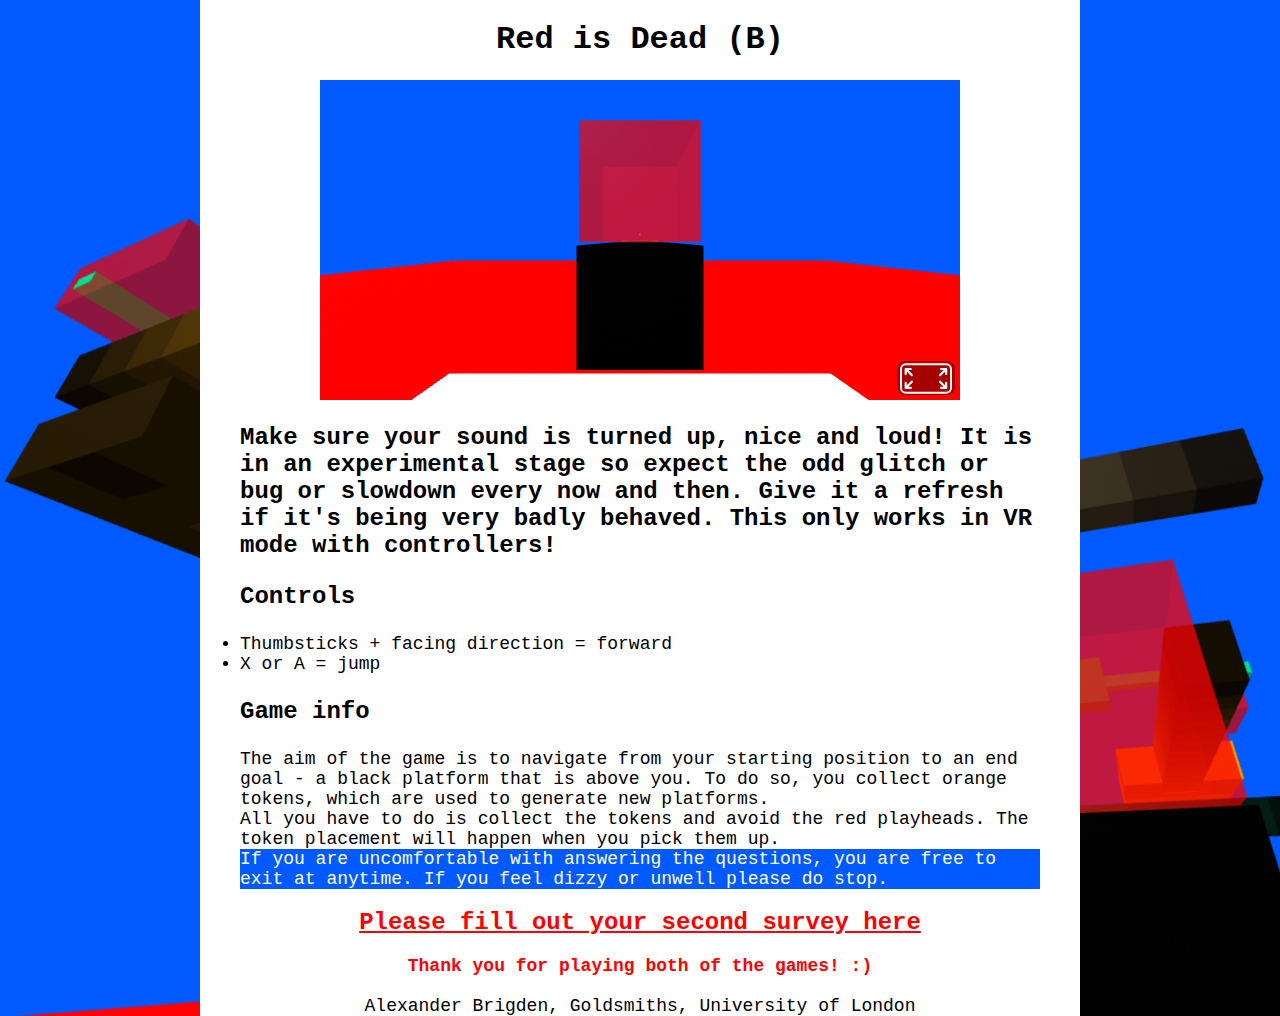
<file: gameab.html>
<!DOCTYPE html>
<html lang="en">
    <head>
        <meta charset="UTF-8">
        <meta name="viewport" content="width=device-width, initial-scale=1.0">
        <title>Game B: Red is Dead </title>
         <link rel="stylesheet" type="text/css" href="myStyle.css">
        <script src="enable-threads.js"></script>
        <script crossorigin src="maxiInstruments.v.0.7.1.js"></script>
        <script src="./dist/aframe-master.min.js"></script>
	<!-- oculus controller -->
        <script>AFRAME.registerComponent('controller', {
                schema: {
                    moveSpeed: {type: 'number', default: 3.6},
                    smoothness: {type: 'number', default: 0.05}
                },
                init: function() {
                    this.leftAxisX = 0;
                    this.leftAxisY = 0;
                    let self = this;

                    this.el.addEventListener('thumbstickmoved', function(event) {
                        self.leftAxisX = event.detail.x;
                        self.leftAxisY = event.detail.y;
                    });

                    //X button
                    this.el.addEventListener('xbuttondown', function(event) {
                        self.el.emit('xbuttonpressed', {pressed: true});
                    });

                    this.el.addEventListener('xbuttonup', function(event) {
                        self.el.emit('xbuttonreleased', {pressed: false});
                    });

                    //Y button
                    this.el.addEventListener('ybuttondown', function(event) {
                        self.el.emit('ybuttonpressed', {pressed: true});
                    });

                    this.el.addEventListener('ybuttonup', function(event) {
                        self.el.emit('ybuttonreleased', {pressed: false});
                    });

                    //A button
                    this.el.addEventListener('abuttondown', function(event) {
                        self.el.emit('abuttonpressed', {pressed: true});
                    });

                    this.el.addEventListener('abuttonup', function(event) {
                        self.el.emit('abuttonreleased', {pressed: false});
                    });

                    //B button
                    this.el.addEventListener('bbuttondown', function(event) {
                        self.el.emit('bbuttonpressed', {pressed: true});
                    });

                    this.el.addEventListener('bbuttonup', function(event) {
                        self.el.emit('bbuttonreleased', {pressed: false});
                    });

                    //left trigger
                    this.el.addEventListener('triggerdown', function(event) {
                        self.el.emit('lefttriggerdown', {pressed: true});
                    });

                    this.el.addEventListener('triggerup', function(event) {
                        self.el.emit('lefttriggerup', {pressed: false});
                    });

                    //right trigger
                    this.el.addEventListener('triggerdown', function(event) {
                        self.el.emit('righttriggerdown', {pressed: true});
                    });

                    this.el.addEventListener('triggerup', function(event) {
                        self.el.emit('righttriggerup', {pressed: false});
                    });

                    //left grip
                    this.el.addEventListener('gripdown', function(event) {
                        self.el.emit('leftgripdown', {pressed: true});
                    });

                    this.el.addEventListener('gripup', function(event) {
                        self.el.emit('leftgripup', {pressed: false});
                    });

                    //right grip
                    this.el.addEventListener('gripdown', function(event) {
                        self.el.emit('rightgripdown', {pressed: true});
                    });

                    this.el.addEventListener('gripup', function(event) {
                        self.el.emit('rightgripup', {pressed: false});
                    });
                },

                tick: function() {
                    let player = document.querySelector("#player");
                    let camera = document.querySelector("#camera");
                    let direction = new THREE.Vector3();
                    let left = new THREE.Vector3();

                    //camera's direction for movement
                    camera.object3D.getWorldDirection(direction);

                    //lock y
                    direction.y = 0;

                    //normalize the direction vector (tsettingy to 0 can fuck vector length)
                    direction.normalize();

                    //work out left direction
                    left.crossVectors(camera.object3D.up, direction);

                    //movement based on thumbstick position and speed
                    let forwardMovement = direction.multiplyScalar(this.leftAxisY * this.data.moveSpeed);
                    let sideMovement = left.multiplyScalar(this.leftAxisX * this.data.moveSpeed);

                    //add forward and side movement vectors to get the total movement vector
                    let movement = new THREE.Vector3().addVectors(forwardMovement, sideMovement);
                    let desiredPosition = new THREE.Vector3().addVectors(player.object3D.position, movement);
                    //smooth
                    player.object3D.position.lerp(desiredPosition, this.data.smoothness);
                },
            });
        </script> 
        <!-- jump and fall and detect ground and the many edge cases -->
        <script>AFRAME.registerComponent('jump', {
                schema: {
                    groundSelector: { type: "string", default: ".ground"},
                },
                init: function () {
                    this.grounds = [];
                    this.player = document.querySelector('#player');
                    this.isOverGround = true;
                    this.isOnGround = false;
                    this.isJumping = false;
                    this.jumpHeight = 0.30;
                    this.jumpSpeed = this.jumpHeight;
                    this.fallSpeed = 0.5;
                    this.canJump = true;
                    this.groundCheck = { isOverGround: false, groundY: 0, halfGroundX: 0, halfGroundZ: 0, lowY: 0, highY: 0 };
                    let self = this; 
                    //initialize
                    this.updateGrounds();

                    this.el.sceneEl.addEventListener('child-attached', this.updateGrounds.bind(this));
                    this.el.sceneEl.addEventListener('child-detached', this.updateGrounds.bind(this));

                    //X
                    document.querySelector('#left-controller').addEventListener('xbuttondown', function(evt) {
                        if (!self.isJumping) {
                            if (self.canJump == true) {
                                self.isJumping = true;
                                self.jumpSpeed = self.jumpHeight;
                                self.isOnGround = false;
                            }
                        }
                    });
                    //A
                    document.querySelector('#right-controller').addEventListener('abuttondown', function(evt) {
                        if (!self.isJumping) {
                            if (self.canJump == true) {
                                self.isJumping = true;
                                self.jumpSpeed = self.jumpHeight;
                                self.isOnGround = false;
                            }
                        }
                    });

                    //                      window.addEventListener('keydown', (event) => {
                    //                          if (event.key === ' ' && !this.isJumping) {
                    //                              if (this.canJump == true) {
                    //                                  this.isJumping = true;
                    //                                  this.jumpSpeed = this.jumpHeight;
                    //                                  this.isOnGround = false;
                    //                              }
                    //                          }
                    //                      });

                }, updateGrounds: function() {
                    this.grounds = Array.from(document.querySelectorAll(this.data.groundSelector));
                },
                tick: function () {
                    const currentPosition = this.player.object3D.position;
                    let lowY, highY;
                    //see if we're over/under any platforms excluding playheads
                    this.groundCheck = Array.from(this.grounds).reduce((result, ground) => {

                        halfGroundX = ground.getAttribute("width") / 2;
                        halfGroundZ = ground.getAttribute("depth") / 2;
                        groundPosition = ground.getAttribute("position");
                        groundY = parseFloat(ground.getAttribute("height"));
                        newYLevel = groundY+groundPosition.y;  

                        const isOverGround = currentPosition.x >= groundPosition.x - halfGroundX &&
                              currentPosition.x <= groundPosition.x + halfGroundX &&
                              currentPosition.z >= groundPosition.z - halfGroundZ &&
                              currentPosition.z <= groundPosition.z + halfGroundZ;

                        if (isOverGround && halfGroundX === result.halfGroundX && halfGroundZ === result.halfGroundZ) {
                            if (ground.id !== "playhead") {
                                if (newYLevel < result.lowY) {
                                    result.lowY = newYLevel;
                                }
                                if (newYLevel > result.highY) {
                                    result.highY = newYLevel;
                                }
                            }
                            return result;
                        } else if (isOverGround) {
                            return {
                                isOverGround: true,
                                groundY: newYLevel,
                                halfGroundX: halfGroundX, 
                                halfGroundZ: halfGroundZ,
                                lowY: newYLevel,
                                highY: (ground.id === "playhead") ? 0 : newYLevel
                            };
                        } else {
                            return result;
                        }
                    }, { isOverGround: false, groundY: 0, halfGroundX: 0, halfGroundZ: 0, lowY: 0, highY: 0 });

                    if (!this.isJumping && this.groundCheck.isOverGround && currentPosition.y <= this.groundCheck.lowY  ) {
                        this.isOnGround = true;
                    } else {
                        this.isOnGround = false;
                    }
                    if (this.isOnGround && !this.isJumping) {
                        this.canJump = true;
                    }

                    //send our values for sound
                    if (this.isJumping !== this.prevIsJumping || this.groundCheck.isOverGround !== this.groundCheck.prevIsOverGround) {
                        this.prevIsJumping = this.isJumping;
                        this.groundCheck.prevIsOverGround = this.groundCheck.isOverGround;
                        this.el.emit('state-changed', {isJumping: this.isJumping, isOverGround: this.groundCheck.isOverGround});
                    }
                    //gotta jump up jump up to get down
                    if (this.isJumping) {

                        this.jumpSpeed -= 0.01;
                        const newY = Math.max(currentPosition.y + this.jumpSpeed,this.groundCheck.lowY);

                        let clamp;
                        if(newY >= this.groundCheck.lowY && newY <= this.groundCheck.highY){
                            this.jumpSpeed -=0.01;
                            clamp = Math.max(newY, this.groundCheck.lowY);  
                        } else 
                            if(newY >= this.groundCheck.highY){
                                clamp = Math.max(newY,this.groundCheck.highY);   
                            }
                        this.player.object3D.position.set(currentPosition.x, clamp+0.1, currentPosition.z);

                        if (this.jumpSpeed <= -this.fallSpeed) {
                            this.isJumping = false;
                        }
                    } 
                    //so we can land on other platforms jumping from a different height
                    else if(this.groundCheck.isOverGround && currentPosition.y >= this.groundCheck.groundY-0.6|| !this.groundCheck.isOverGround && currentPosition.y > this.groundCheck.lowY){
                        this.jumpSpeed = 0.;
                        let fall = -0.5;

                        if(currentPosition.y >= this.groundCheck.highY){
                            const newY = Math.max(currentPosition.y + this.jumpSpeed+fall,this.groundCheck.highY);
                            const clamped = Math.max(newY,this.groundCheck.lowY);
                            this.player.object3D.position.set(currentPosition.x, clamped, currentPosition.z);
                            this.canJump = true; 
                            this.jumpSpeed = this.jumpHeight;
                        } else {
                            const newY = Math.max(currentPosition.y + this.jumpSpeed+fall,this.groundCheck.lowY);
                            //const clamped = Math.max(newY,this.groundCheck.lowY);
                            this.player.object3D.position.set(currentPosition.x, newY, currentPosition.z);
                            this.canJump = true; 
                            this.jumpSpeed =this.jumpHeight;
                        }
                    }
                    //fall off the edge
                    else if(!this.groundCheck.isOverGround && currentPosition.y <= this.groundCheck.lowY){
                        let fall = -0.5;
                        const newY = currentPosition.y + fall;
                        this.player.object3D.position.set(currentPosition.x, newY, currentPosition.z);
                        this.canJump = false;
                    }
                    //get rid of the hang if player moves back under ground to trigger is overground bool
                    else if(this.groundCheck.isOverGround && currentPosition.y <= this.groundCheck.lowY){
                        let fall = -0.5;
                        const newY = currentPosition.y + fall
                        this.player.object3D.position.set(currentPosition.x,newY, currentPosition.z);
                        this.canJump = false;
                    }
                    //reset the player if they fall too far
                    if(currentPosition.y <= -82){
                        //make sure y is platformSize innit
                        this.player.object3D.position.set(0, 2, 8);
                    }
                },
            });
        </script>
        <!-- my everything collider -->
        <script>AFRAME.registerComponent("box-collider", {
                schema: {
                    hasBonked: { type: 'boolean', default: false }
                },
                init: function () {
                    this.player = document.querySelector("#player");
                    this.collected = false;
                    this.hasBonked = false;
                    this.hasEnded = false;
                    this.distanceThreshold = 4.51;

                },
                tick: function () {
                    this.player = document.querySelector("#player");
                    const playerPos = new THREE.Vector3();
                    const playerObj3D = this.player.object3D;
                    playerObj3D.getWorldPosition(playerPos);

                    const playerScale = this.player.getAttribute("scale");
                    const boxPos = this.el.object3D.position;
                    const bosRot = this.el.object3D.rotation;
                    const boxID = this.el.getAttribute("id");
                    const boxScale = this.el.getAttribute("scale");

                    const distance = playerPos.distanceTo(boxPos);

                    //check for collisions within the distance threshold
                    if (distance <= this.distanceThreshold) {

                        const halfWidthBox = 0.5 * parseFloat(this.el.getAttribute("width"));
                        const halfHeightBox = 0.5 * parseFloat(this.el.getAttribute("height"));
                        const halfDepthBox = 0.5 * parseFloat(this.el.getAttribute("depth"));

                        const halfWidthPlayer = 0.5 * parseFloat(this.player.getAttribute("width"));
                        const halfHeightPlayer = 0.5 * parseFloat(this.player.getAttribute("height"));
                        const halfDepthPlayer = 0.5  * parseFloat(this.player.getAttribute("depth"));

                        //distances
                        const dx = playerPos.x - boxPos.x;
                        const dy = playerPos.y - boxPos.y;
                        const dz = playerPos.z - boxPos.z;
                        //take the right face
                        const overlapX = halfWidthBox + halfWidthPlayer - Math.abs(dx);
                        const overlapY = halfHeightBox + halfHeightPlayer - Math.abs(dy);
                        const overlapZ = halfDepthBox + halfDepthPlayer - Math.abs(dz);

                        if (overlapX > 0 && overlapY >= 0 && overlapZ > 0) {
                            const minOverlap = Math.min(overlapX, overlapY, overlapZ);
                            if (minOverlap === overlapX) {
                                if(dx > 0){
                                    this.handleCollision(boxID, "x", halfWidthBox, halfWidthPlayer, boxPos.x, playerPos);
                                } 
                                else {
                                    this.handleCollision(boxID, "-x", halfWidthBox, halfWidthPlayer, boxPos.x, playerPos);
                                }
                            } else if (minOverlap === overlapY) {
                                if(dy > 0){
                                    this.handleCollision(boxID, "y", halfHeightBox, halfHeightPlayer, boxPos.y, playerPos);
                                }
                                else {
                                    this.handleCollision(boxID, "-y", halfHeightBox, halfHeightPlayer, boxPos.y, playerPos);
                                }
                            } else if (minOverlap === overlapZ) {
                                if(dz > 0) {
                                    this.handleCollision(boxID, "z", halfDepthBox, halfDepthPlayer, boxPos.z, playerPos);
                                }
                                else {
                                    this.handleCollision(boxID, "-z", halfDepthBox, halfDepthPlayer, boxPos.z, playerPos);
                                }
                            }
                        }
                    }
                },
                handleCollision: function(boxID, direction, halfBoxSize, halfPlayerSize, boxPos, playerPos) {
                    switch (boxID) {
                        case "platform":
                            if (direction === "x" || direction === "-x") {
                                playerPos.x = direction === "x" ? boxPos + halfBoxSize + halfPlayerSize+0.5 : boxPos - halfBoxSize - halfPlayerSize -0.5;
                            } else if (direction === "y" || direction === "-y") {
                                playerPos.y = direction === "y" ? boxPos + halfBoxSize + halfPlayerSize +0.11: boxPos - halfBoxSize - halfPlayerSize ;
                            } else if (direction === "z" || direction === "-z") {
                                playerPos.z = direction === "z" ? boxPos + halfBoxSize + halfPlayerSize+0.5 : boxPos - halfBoxSize - halfPlayerSize - 0.5;
                            }
                            break;
                        case "playhead":
                            if (direction === "x" || direction === "-x") {
                                playerPos.x = direction === "x" ? boxPos + (halfBoxSize * 2) + halfPlayerSize + 3.1 : boxPos - (halfBoxSize * 2) - halfPlayerSize - 3.1;
                            } else if (direction === "y" || direction === "-y") {
                                playerPos.y = direction === "y" ? boxPos + halfBoxSize + halfPlayerSize : boxPos - halfBoxSize - halfPlayerSize;
                            } else if (direction === "z" || direction === "-z") {
                                playerPos.z = direction === "z" ? boxPos + (halfBoxSize * 2) + halfPlayerSize + 3.1 : boxPos - (halfBoxSize * 2) - halfPlayerSize - 3.1;
                            }
                            this.hasBonked = true;
                            this.el.sceneEl.emit('bonked', { detail: { entity: this.el } });
                            break;
                        case "collectable":
                            this.collected = true;
                            this.el.emit('collected', { detail: {collected: this.collected}});
                            break;
                        case "lurker":
                            this.hasEnded = true;
                            this.el.sceneEl.emit('hasEnded', {detail: {hasEnded: this.hasEnded}});
                            if (direction === "y" || direction === "-y") {
                                playerPos.y = direction === "y" ? boxPos + halfBoxSize + halfPlayerSize : boxPos - halfBoxSize - halfPlayerSize;
                            }
                            break;
                    }
                    this.player.object3D.position.copy(playerPos);
                },
            });</script>
        <!-- Lurking end -->
        <script>AFRAME.registerComponent("lurker", {
                schema: {
                    target: { type: "selector" },
                    easingFactor: { type: "number", default: 0.03 },
                    offset: { type: "number", default: 0 },
                },
                init: function () {
                    //initial y position
                    this.initialY = this.el.object3D.position.y;
                    //player being targeted
                    this.targetWorldPosition = new THREE.Vector3();
                    this.offsetVector = new THREE.Vector3();
                },
                tick: function () {
                    //world position
                    this.data.target.object3D.getWorldPosition(this.targetWorldPosition);
                    //players rotation
                    const targetRotation = this.data.target.object3D.rotation;
                    //offset position
                    this.offsetVector.set(
                        -Math.sin(targetRotation.y) * this.data.offset,
                        0,
                        -Math.cos(targetRotation.y) * this.data.offset
                    );
                    //easing to x and z positions with the offset
                    this.el.object3D.position.x +=
                        (this.targetWorldPosition.x + this.offsetVector.x - this.el.object3D.position.x) * this.data.easingFactor;
                    this.el.object3D.position.z +=
                        (this.targetWorldPosition.z + this.offsetVector.z - this.el.object3D.position.z) * this.data.easingFactor;
                    //lockY
                    this.el.object3D.position.y = this.initialY;
                },
            });
        </script>
        <script>AFRAME.registerComponent('follow-rotation', {
                schema: {
                    target: {type: 'selector'},
                },
                tick: function () {
                    this.el.object3D.rotation.y = this.data.target.object3D.rotation.y;
                }
            });
        </script>    	    
    </head>
    <body>
        <div id="title">
        <h1>Red is Dead (B)</h1>
        </div>
        <div id="mySceneContainer">
        <a-scene embedded background="color: #005AFF">
                <!--vr controllers -->
                <a-entity id="left-controller" oculus-touch-controls="hand: left" model="false" controller></a-entity>
                <a-entity id="right-controller" oculus-touch-controls="hand: right" model="false" controller></a-entity>
                <!--this is where the magic happens-->
                <a-entity class="ground" id="platformsEntity"></a-entity> 
                <!--vr camera/player/rig -->
                <a-entity id="rig" position="0 0 0" >
                    <a-entity id="player" position="0 1.6 6" width="1" height="1.6" depth="1" jump>
                        <a-camera id="camera" camera ></a-camera>
                    </a-entity>
                </a-entity> 
                <!--to calculate heading angle for platforms when VR cam-->
                <a-entity id="directionEntity" follow-rotation="target: #camera;"></a-entity>
                <!--<a-entity id="player" camera position="0 2 8"width="1.0" height="2"depth="1" look-controls wasd-controls="acceleration: 60" jump></a-entity>-->
                <!--redkillplane -->
                <a-plane id="killplane" side="double" position="0 -26 0" rotation="-90 0 0" width="500" height="500" color="red"></a-plane>
                <!--start point-->
                <a-box class="ground" id="start" position="0 -1 6" width="6" height="1" depth="6" color="white"></a-box>
                <!--end point-->
                <a-box class='end' id="lurker" position="0 48 -15" width="4" height="0.25" depth="4" color="black" box-collider lurker="target: #player "></a-box>  
            </a-scene> 
        </div>
        <div class="container">
            <h3>Make sure your sound is turned up, nice and loud! It is in an experimental stage so expect the odd glitch or bug or slowdown every now and then. Give it a refresh if it's being very badly behaved. This only works in VR mode with controllers!</h3>
            <h3>Controls</h3>
            <div>
                <li>Thumbsticks + facing direction = forward</li>
                <li>X or A = jump</li>
            </div>
            <h3>Game info</h3>
            <div>
                The aim of the game is to navigate from your starting position to an end goal - a black platform that is above you. To do so, you collect orange tokens, which are used to generate new platforms.
            </div>
            <div>
                All you have to do is collect the tokens and avoid the red playheads. The token placement will happen when you pick them up.
            </div>
            <div id="dis">If you are uncomfortable with answering the questions, you are free to exit at anytime. If you feel dizzy or unwell please do stop. 
            </div>    
	    <div id="top" style="text-align: center;" id="top"><a target="_blank" rel="noopener noreferrer" href="https://forms.gle/3RRJ9w81Kr4TBu4V9">Please fill out your second survey here<a></div><br>
           
            <div id="top" style="text-align: center;">
		    <div id="gdpr">Thank you for playing both of the games! :)</div>
		    </div><br>
             
            
            <div id="foot" style="text-align: center;">Alexander Brigden, Goldsmiths, University of London
            </div>
        </div>
        <script>
            let tempo = 96;
            let enemySynth;
            let backingMidSynth;
            let bassSynth;
            let sampler; 
            let staging = 0;
            let soundUP = false;
            let readyToPlay= true;
            //we jammin, and i hope you like jammin too
            var dm79 = [50, 57, 64, 65, 72];
            var eb911 = [51, 58, 65, 67, 69];
            var a7sus4 = [45, 57, 64, 67,47];
            var cadd9 = [48, 62, 64, 67, 72];

            var midSynthSeq = [
                //start, length, pitches
                {s:0, l:8, p:dm79},
                {s:16, l:8, p:eb911},
                {s:32, l:8, p:a7sus4},
                {s:48, l:8, p:cadd9},
            ];
            var bassSynthSeq = [ {s:0, l:16, p:38}];
            var bassSynthSeq2 = [
                {s:0, l:14, p:38},
                {s:15, l:6, p:37},
                {s:23, l:5, p:41},
                {s:29, l:2, p:43},
                {s:32, l:14, p:38},
                {s:47, l:6, p:37},
                {s:55, l:4, p:33},
                {s:59, l:2, p:33},
                {s:61, l:1, p:35},
            ];
            let myDrumSequence = [
                //                {p:4, s:0, v:10},
                //                {p:4, s:4, v:20},
                //                {p:4, s:8, v:40},
                //                {p:4, s:12, v:60}
            ];
            let myRhythm = [
                {p:2, s:2, v:100},
                {p:2, s:5, v:100},
                {p:2, s:8, v:100},
                {p:2, s:10, v:100},
                {p:2, s:11, v:100},
                {p:0, s:0, v:100},
                {p:1, s:12, v:100},
                {p:1, s:4, v:100},
                {p:0, s:10, v:100},
                {p:3, s:9, v:100},
                {p:3, s:4, v:100},
                {p:3, s:1, v:100},
                {p:0, s:14, v:100},
                {p:1, s:15, v:100},
                {p:3, s:15, v:100},
            ];
            let rhythmCounter = 0;

            // make clear that the origin is on mimicproject
            var origin = "https://mimicproject.com/libs";
            // pass the origin in when loading your instruments
            const instruments = new MaxiInstruments(origin);
            let scene = document.querySelector('a-scene');
            let player= document.getElementById('player');
          let directionEntity = document.querySelector("#directionEntity");
            const star = document.getElementById('start');
            let platformsEntity = document.getElementById('platformsEntity');
            let destroyStep = false;
            let platforms = [];
            let playheads = [];
            const platformPool = [];
            const MAX_PLATFORMS = 480;
            const playheadsPool = [];
            const MAX_PLAYHEADS = 30;
            let collectables = [];
            let stepSequenceLength = 16;
            let stepOffset = 0;
            let stepCheck = 0;
            let branchID = 0;
            let currentBranch = 0;
            let platformSize = 3;
            let previousOrientation = '-z';
            let metro = 0;
            let lastEventFixer = -1;
            let eventChangeCounter = 0;
            let collectableCount = 0;
            let collectablesFound = 0;
            let collectablePicked = false;
            let checked = false;
            let difficulty = 0;
            let eventFixer = 0;
            let keyPressed='';
            let ins = -1;
            let hasEnded = false;
            let canStart = false;
            let isJumping = false;
            let isOverGround = true;
            let currentPlayerStep;
            let sequenceTrigger = false;
            var selector = -1;
            let sequenceOrder = [-1];
            let playerSteps = [];
            let totalSteps = 0;
            let kicks = [false, false, false, false, false, false, false, false, false, false, false, false, false, false, false, false];
            let snares= [false, false, false, false, false, false, false, false, false, false, false, false, false, false, false, false];
            let hihats= [false, false, false, false, false, false, false, false, false, false, false, false, false, false, false, false];
            let bells = [false, false, false, false, false, false, false, false, false, false, false, false, false, false, false, false];
            let isLoaded = false;
            //things that trigger sound
            let hasBonked = false;
            let bonking = 0;
            let activeNote = null;
            let pauseBonk = false;
            //bonk notes
            let notes = [62, 64, 65, 69 ];
            let reverb = 0;
            let roomSize = 0;
            let filter = 0.1;

            //initialize platform pool
            for(let i = 0; i < MAX_PLATFORMS; i++){
                let platform = document.createElement('a-box');
                platform.setAttribute('box-collider', '');
                platform.setAttribute('class', 'ground');
                platform.setAttribute('id', 'platform');
                platform.setAttribute('scale', {x: 1, y: 0.98, z:1});
                platform.setAttribute("visible", "false");
                platformPool.push(platform);
            }
            //initialise playhead pool
            for (let i = 0; i < MAX_PLAYHEADS; i++) {
                let playhead = document.createElement('a-box');
                playhead.setAttribute("box-collider", '');
                playhead.setAttribute('class', 'playheads');
                playhead.setAttribute('id', 'playhead');
                playhead.setAttribute('material', { color: 'red', transparent: 'true', opacity: '0.5' });
                playhead.setAttribute('side', 'double');
                playhead.setAttribute('width', platformSize - 0.1);
                playhead.setAttribute("height", platformSize - 0.1);
                playhead.setAttribute("depth", platformSize - 0.1);
                playhead.setAttribute('position', {x: 0, y:0, z:0});
                playhead.setAttribute('scale', {x: 1, y: 0.98, z:1});
                playhead.setAttribute("visible", "false"); 
                playheadsPool.push(playhead);
            }
            function getPlayhead() {
                for (let i = 0; i < playheadsPool.length; i++) {
                    if (!playheadsPool[i].getAttribute("visible")) {
                        return playheadsPool[i];
                    }
                }
                // if no available playhead found
                let playhead = document.createElement('a-box');
                playhead.setAttribute("box-collider", '');
                playhead.setAttribute('class', 'playheads');
                playhead.setAttribute('material', { color: 'red', transparent: 'true', opacity: '0.5' });
                playhead.setAttribute('side', 'double');
                playhead.setAttribute('width', platformSize - 0.1);
                playhead.setAttribute("height", platformSize - 0.1);
                playhead.setAttribute("depth", platformSize - 0.1);
                playhead.setAttribute('scale', {x: 1, y: 0.98, z:1});
                playhead.setAttribute("visible", "false"); 
                platformsEntity.appendChild(playhead);
                playheadsPool.push(playhead);
                return playhead;
            }
            //initialise our first platforms
            function startup(){
                canStart = false;
                //create the first sequence of platforms
                for(let i = stepSequenceLength-1; i >= 0 ; i--){
                    let platform = platformPool[i];  // Get a platform from the pool

                    let calc = Math.round(Math.abs((255/16) *i));
                    let rgbString = `rgb(${calc}, ${calc}, ${calc})`;
                    // set material color directly before the entity is attached to the scene
                    platform.setAttribute('material', 'color', rgbString);
                    platform.setAttribute('position', {x: 0, y: 0, z: -i*platformSize});
                    platform.setAttribute('width', platformSize);
                    platform.setAttribute("height", platformSize);
                    platform.setAttribute("depth", platformSize);
                    platform.setAttribute("visible", 'true');

                    platforms.push({p: platform, s: 15-i, o: stepOffset, branch: branchID, sound: 'tick', orientation: '-z'});
                    platformsEntity.appendChild(platform);
                }
                //make platform 1 a bit snazzier
                platforms[0].p.setAttribute('width', platformSize*3);
                platforms[0].p.setAttribute('height', platformSize-0.1);
                platforms[0].p.setAttribute('depth', platformSize*3);

                //get first playhead for platforms
                let playhead = getPlayhead();
                playhead.setAttribute('position', { x: 0, y: platformSize + 0.01, z: 0 });
                playhead.setAttribute('class', 'playheads');
                playhead.setAttribute("box-collider", '');
                playhead.setAttribute('id', 'playhead');
                playhead.setAttribute('material', {color: 'red', transparent: 'true', opacity: '0.5'});
                playhead.setAttribute('side', 'double');
                playhead.setAttribute('scale', {x: 1, y: 1, z:1});
                playhead.setAttribute('visible', 'true');
                playheads.push({p: playhead, o: '-z',startX: 0 , startZ: 0, modDel: 0});
                platformsEntity.appendChild(playhead);

                //create the first collectable
                let collectable = document.createElement('a-box');
                collectable.setAttribute('id', 'collectable');
                collectable.setAttribute('material', {color: 'rgb(255,165,0)'});
                collectable.setAttribute('position', {x: 0, y: platformSize, z: -platformSize*(stepSequenceLength-1)});
                collectable.setAttribute('rotation', {x: 45, y: 45, z: 45});
                collectable.setAttribute('width', platformSize / 6);
                collectable.setAttribute("height", platformSize / 6);
                collectable.setAttribute("depth", platformSize / 6);
                collectable.setAttribute("box-collider", '');
                collectables.push(collectable);
                platformsEntity.appendChild(collectable);  
                onNewEntityAdded(collectable);
            };
            startup();
            //append the platform with everything a single platform needs
            scene.appendChild(platformsEntity);
            //don't run script until we have a scene!
            if (scene.hasLoaded) {
                run();
            } else {
                scene.addEventListener('loaded', run);
            }

            let rightController = document.querySelector('#right-controller');
            let leftController = document.querySelector('#left-controller');

            //right controller
            rightController.addEventListener('abuttondown', function(evt) { handleButtonPress(evt); });
            //rightController.addEventListener('abuttonup', function(evt) {  });
            rightController.addEventListener('bbuttondown', function(evt) { handleButtonPress(evt); });
            //             rightController.addEventListener('bbuttonup', function(evt) { });
            rightController.addEventListener('righttriggerdown', function(evt) { handleButtonPress(evt); });
            //             rightController.addEventListener('righttriggerup', function(evt) {  });
            rightController.addEventListener('rightgripdown', function(evt) { handleButtonPress(evt); });
            rightController.addEventListener('rightgripup', function(evt) {  });

            //left controller
            leftController.addEventListener('xbuttondown', function(evt) { handleButtonPress(evt); });
            //leftController.addEventListener('xbuttonup', function(evt) {  });
            leftController.addEventListener('ybuttondown', function(evt) { handleButtonPress(evt); });
            //             leftController.addEventListener('ybuttonup', function(evt) { });
            leftController.addEventListener('lefttriggerdown', function(evt) { handleButtonPress(evt); });
            //             leftController.addEventListener('lefttriggerup', function(evt) {  });
            leftController.addEventListener('leftgripdown', function(evt) { handleButtonPress(evt); });
            //             leftController.addEventListener('leftgripup', function(evt) { });
            //first button presson only
            function handleButtonPress(evt) {
                if (soundUP == false) {                 
                    playSomething();    
                    soundUP = true;
                }
            }    

            //have we collected collectable? 
            function logCollected(event) {
                const collectable = document.getElementById('collectable');
                collectableCount += 1;
                collectablesFound += 1;
                collectablePicked = true;
                checked = true;
                for(let i = 0; i < collectables.length; i++){   
                    collectables.splice(i,1);
                    platformsEntity.removeChild(collectable);
                }
            };
            function setupEventListener(entity) {
                // Remove any old event listeners
                entity.removeEventListener('collected', logCollected);
                // Add a new event listener
                entity.addEventListener('collected', logCollected);
            };
            document.addEventListener('DOMContentLoaded', () => {
                const entity = document.querySelector('#collectable');
                setupEventListener(entity);
            });
            //add event listener for new collectable
            function onNewEntityAdded(entity) {
                setupEventListener(entity);
            };
            //check if we're jump and overground for collectible use
            document.addEventListener('DOMContentLoaded', function() {
                let player = document.querySelector('#player');
                player.addEventListener('state-changed', function(event) {
                    isJumping = event.detail.isJumping;
                    isOverGround = event.detail.isOverGround;
                });
            });
            //playhead collision
            document.addEventListener('DOMContentLoaded', function () {
                //get the scene
                const scene = document.querySelector('a-scene');
                //event listener for the 'bonked' event
                scene.addEventListener('bonked', function (event) {
                    hasBonked = true;
                });
                scene.addEventListener('hasEnded', function (event){

                    // use the boolean value as needed
                    hasEnded = true;
                })
            });
            //which direction are we facing
            function headingDirection(camera) {
                let direction = new THREE.Vector3();
                camera.object3D.getWorldDirection(direction);
                direction.y = 0;
                direction.normalize();

                // Calculate heading in degrees, adjusted for three.js's coordinate system
                let heading = Math.atan2(direction.x, direction.z) * 180 / Math.PI;
                // Normalize heading to be between 0 and 360
                heading = (heading + 360) % 360;

                let facing = "";
                if (heading >= 0 && heading <= 45 || heading > 315 && heading < 360) {
                    facing = "northWest";
                } else if (heading > 45 && heading <= 90) {
                    facing = "westNorth";
                } else if (heading > 90 && heading <= 135) {
                    facing = "westSouth";
                } else if (heading > 135 && heading <= 180) {
                    facing = "southWest";
                } else if (heading > 180 && heading <= 225) {
                    facing = "southEast";
                } else if (heading > 225 && heading <= 270) {
                    facing = "eastSouth";
                } else if (heading > 270 && heading <= 315) {
                    facing = "eastNorth";
                }
                return facing;
            };
            //spend collectables (to generate platforms)
            function useCollectables(player, facing, inputs) {
                const playerPos = player.getAttribute('position');

                if (collectableCount <= 0 ) {
                    return;
                }
                const validInputs = [0, 1, 2, 3];
                if (!validInputs.includes(inputs)) {
                    return;
                }
                const directions = {
                    northWest: { x: '-x', z: '-z' },
                    westNorth: { x: '-x', z: '-z' },
                    westSouth: { x: '-x', z: 'z' },
                    southWest: { x: '-x', z: 'z' },
                    southEast: { x: 'x', z: 'z' },
                    eastSouth: { x: 'x', z: 'z' },
                    eastNorth: { x: 'x', z: '-z' },
                    northEast: { x: 'x', z: '-z' },
                };
                const direction = directions[facing];

                if (!direction) {
                    return;
                }

                let newOrientation;
                if (previousOrientation === 'z' || previousOrientation === '-z') {
                    newOrientation = (direction.x === 'x' || direction.x === '-x') ? direction.x : direction.z;
                } else {
                    newOrientation = (direction.z === 'z' || direction.z === '-z') ? direction.z : direction.x;
                }
                //                /stepSequencer();
                generatePlatforms(playerPos, stepSequenceLength, selector, newOrientation);
                previousOrientation = newOrientation;

            };
            //we move this shit
            function movePlayheads() {
                const reverseOffset = (stepSequenceLength-0.5) * platformSize;

                for (let i = 0; i < playheads.length; i++) {
                    let modMetro = -(metro - playheads[i].modDel) % stepSequenceLength;

                    const playheadPos = playheads[i].p.getAttribute('position');
                    const playheadSize = parseFloat(playheads[i].p.getAttribute('width'));

                    let normalisedStart, difference, newPosition;

                    if (playheads[i].o == "-z" || playheads[i].o == "z") {
                        normalisedStart = (Math.abs(playheads[i].startX) / platformSize);
                        difference = stepSequenceLength - normalisedStart - stepSequenceLength;
                        const newZ = -((modMetro + difference) % stepSequenceLength) * platformSize;
                        newPosition = {
                            x: playheadPos.x,
                            y: playheadPos.y,
                            z: playheads[i].o == "-z"
                            ? playheads[i].startZ + newZ - reverseOffset
                            : playheads[i].startZ - newZ + reverseOffset
                        };
                    } else {
                        normalisedStart = (Math.abs(playheads[i].startZ) / platformSize) % stepSequenceLength;
                        difference = stepSequenceLength - normalisedStart - stepSequenceLength;
                        const newX = -((modMetro + difference) % stepSequenceLength) * platformSize;
                        newPosition = {
                            x: playheads[i].o == "-x"
                            ? playheads[i].startX + newX - reverseOffset
                            : playheads[i].startX - newX + reverseOffset,
                            y: playheadPos.y,
                            z: playheadPos.z
                        };
                    }

                    playheads[i].p.setAttribute('position', newPosition);
                }
            };   
            function generatePlatforms(playerPos, numSteps, inputs, orientation){

                //make sure we turn off our collectable
                collectableCount--;
                difficultyMapper();

                //floor playerX and Z so we don't prematurely slide off of platform edge
                let playerFlooredX = Math.floor(0.5+(playerPos.x)/platformSize)*platformSize;
                let playerFlooredZ = Math.floor(0.5+(playerPos.z)/platformSize)*platformSize;

                //update the offset for our step sequencer based on what platform we are over when we generate new ones. 
                stepOffset = ((stepOffset + stepCheck)%16);
                //increment placementID - this is used so we can keep track of which platforms relate to which placement (useful for deletion)
                branchID = branchID + 1;

                //change colour of platforms based on input type
                r = 255;
                g = 255;
                b = 255;

                let platformLabel;

                switch (inputs) {
                    case 0:
                        platformLabel = 'kicks';
                        r = 255;
                        g = 165;
                        b = 0;
                        break;
                    case 1:
                        platformLabel = 'snares';
                        r = 255;
                        g = 210;
                        b = 128;
                        break;
                    case 2:
                        platformLabel = 'hihats';
                        r = 0;
                        g = 191;
                        b = 123;
                        break;
                    case 3:
                        platformLabel = 'bells';
                        r = 0;
                        g = 255;
                        b = 165;
                        break;
                    default:
                        break;
                }
                //grab some platforms from the pool
                for(let i = numSteps-1; i >= 0; i--){
                    let platform = null;
                    if (platformPool.length > 0) {
                        platform = platformPool.pop();  // Get a platform from the pool
                    } else {
                        // Create a new platform if pool is empty
                        platform = document.createElement('a-box');
                    }

                    platform.setAttribute('class', 'ground');
                    platform.setAttribute('box-collider', '');
                    platform.setAttribute('id', 'platform');  // give each platform a unique id
                    platform.setAttribute('width', platformSize);
                    platform.setAttribute("height", platformSize);
                    platform.setAttribute("depth", platformSize);
                    platform.setAttribute('scale',  {x: 1, y: 1, z: 1});
                    platform.setAttribute('box-collider', '');
                    platform.setAttribute('visible', 'true');

                    //colour the new platforms with a sick fade yo
                    calcR = r-Math.round(Math.abs((r/numSteps) *(i%numSteps)));
                    calcG = g-Math.round(Math.abs((g/numSteps) *(i%numSteps)));
                    calcB = b-Math.round(Math.abs((b/numSteps) *(i%numSteps))); 
                    let rgbString = `rgb(${calcR}, ${calcG}, ${calcB})`;
                    platform.setAttribute('material', 'color', rgbString);  

                    //set position based on player orientation
                    let position = {x: playerFlooredX, y: playerPos.y, z: playerFlooredZ};
                    let distance = i * platformSize;

                    switch (orientation) {
                        case '-x':
                        case 'x':
                            position.x += orientation === '-x' ? -distance : distance;
                            break;
                        case '-z':
                        case 'z':
                            position.z += orientation === '-z' ? -distance : distance;
                            break;
                    }
                    platform.object3D.position.set(position.x, position.y, position.z);

                    platforms.push({p:platform, s: 15-i, o: 0, branch: branchID, sound: platformLabel, orient: orientation});
                    platformsEntity.appendChild(platform);
                }

                //playhead biz
                let playhead = getPlayhead();
                if (playhead) {
                    playhead.setAttribute('class', 'playheads');
                    playhead.setAttribute("box-collider", '');
                    playhead.setAttribute('id', 'playhead');
                    playhead.setAttribute('material', {color: 'red', transparent: 'true', opacity: '0.5'});
                    playhead.setAttribute('side', 'double');
                    playhead.setAttribute('scale', {x: 1, y: 1, z:1});

                    //our kick PlayHeads
                    if(sequenceOrder[sequenceOrder.length-1] == 0){
                        playhead.setAttribute('width', 3* platformSize-0.1);
                        playhead.setAttribute("height", platformSize-0.1);
                        playhead.setAttribute("depth",3 * platformSize-0.1);
                    } 
                    else if(sequenceOrder[sequenceOrder.length-1] == 1){
                        playhead.setAttribute('width', (platformSize-0.1)/2);
                        playhead.setAttribute("height",(platformSize-0.1)*3);
                        playhead.setAttribute("depth", (platformSize-0.1)/2);
                    } 
                    else if(sequenceOrder[sequenceOrder.length-1] == 2){
                        if (orientation == 'x' || orientation == '-x'){
                            playhead.setAttribute('width', (platformSize-0.1)*4);
                            playhead.setAttribute("height",(platformSize-0.1)/4);
                            playhead.setAttribute("depth", (platformSize-0.1)/4);   
                        } else {
                            playhead.setAttribute('width', (platformSize-0.1)/4);
                            playhead.setAttribute("height",(platformSize-0.1)/4);
                            playhead.setAttribute("depth", (platformSize-0.1)*4);     
                        }
                    } 
                    else{
                        if (orientation == 'x' || orientation == '-x'){
                            playhead.setAttribute('width', (platformSize-0.1));
                            playhead.setAttribute("height",(platformSize-0.1)/4);
                            playhead.setAttribute("depth", (platformSize-0.1)*3);   
                        } else {
                            playhead.setAttribute('width', (platformSize-0.1)*3);
                            playhead.setAttribute("height",(platformSize-0.1)/4);
                            playhead.setAttribute("depth", (platformSize-0.1));     
                        }
                    } 

                    let newPosition = { x: playerFlooredX, y: playerPos.y + platformSize + 0.001, z: playerFlooredZ };
                    playhead.setAttribute('position', newPosition);

                    let playheadData = {
                        p: playhead,
                        o: orientation,
                        startX: playerFlooredX,
                        startZ: playerFlooredZ,
                        modDel: stepOffset - currentPlayerStep,
                    };
                    playheads.push(playheadData);
                    playhead.setAttribute('visible', 'true');
                } else {
                    playhead = document.createElement('a-box');
                    playhead.setAttribute('class', 'playheads');
                    playhead.setAttribute('id', 'playhead');
                    playhead.setAttribute('material', {color: 'red', transparent: 'true', opacity: '0.5'});
                    playhead.setAttribute('side', 'double');
                    playhead.setAttribute('scale', {x: 1, y: 0.98, z:1});
                    playhead.setAttribute('visible', 'false');
                    playheadsPool.push(playhead);
                    platformsEntity.appendChild(playhead);   
                }
                //wait so our platforms positions are updated and then place collectable

                //generate the collectable for that platform
                let collectable = document.createElement('a-box');
                collectable.setAttribute('id', 'collectable');
                collectable.setAttribute('material', {color: 'rgb(255,165,0)'});
                collectable.setAttribute('rotation', {x: 45, y: 45, z: 45});
                collectable.setAttribute('width', platformSize/6);
                collectable.setAttribute("height", platformSize/6);
                collectable.setAttribute("depth", platformSize/6);
                collectable.setAttribute("box-collider", '');

                //quick and dirty as main way is fucked/too computational expensive
                let away = myRhythm[rhythmCounter].s;

                if(orientation == '-x'){
                    //ofset the x by the negative of sequence so it places it at the end
                    collectable.setAttribute('position', {x: playerFlooredX -((away)*platformSize), y: platformSize+playerPos.y, z:playerFlooredZ});
                    //collectable.setAttribute('position', {x: place.x, y: place.y + platformSize , z: place.z})
                }
                else if(orientation == '-z'){      
                    collectable.setAttribute('position', {x: playerFlooredX, y: platformSize+playerPos.y, z:playerFlooredZ-((away)*platformSize)});
                    //collectable.setAttribute('position', {x: place.x, y: place.y + platformSize , z: place.z})
                }
                else if(orientation == 'z'){
                    collectable.setAttribute('position', {x: playerFlooredX, y: platformSize+playerPos.y, z:playerFlooredZ+((away)*platformSize)});
                    //collectable.setAttribute('position', {x: place.x, y: place.y + platformSize , z: place.z})
                }
                else if(orientation == 'x'){
                    collectable.setAttribute('position', {x: playerFlooredX +((away)*platformSize), y: platformSize+playerPos.y, z:playerFlooredZ});
                    //collectable.setAttribute('position', {x: place.x, y: place.y + platformSize, z: place.z})
                }
                collectables.push(collectable);
                //append to entity in scene
                platformsEntity.appendChild(collectable);
                onNewEntityAdded(collectable);

                //replace our player so they don't get stuck inside the new dropped platform
                player.setAttribute('position', {x: playerPos.x, y: playerPos.y + (platformSize*3)+0.1, z: playerPos.z});

            };
            // use step check and inputs to trigger sound / add them to instrument array 
            function stepSequencer(player) {
                //                const playerPos = player.getAttribute('position');
                //                const playerX = playerPos.x;
                //                const playerY = playerPos.y;
                //                const playerZ = playerPos.z;
                //                const halfPlatformSize = platformSize / 2;
                //
                //                for (let i = 0; i < platforms.length; i++) {
                //                    const platformPos = platforms[i].p.getAttribute('position');
                //                    const platformX = platformPos.x;
                //                    const platformY = platformPos.y;
                //                    const platformZ = platformPos.z;
                //
                //                    if (
                //                        playerX > platformX - halfPlatformSize &&
                //                        playerX < platformX + halfPlatformSize &&
                //                        playerY >= platformY &&
                //                        playerY <= platformY + (platformSize + 1.1) &&
                //                        playerZ > platformZ - halfPlatformSize &&
                //                        playerZ < platformZ + halfPlatformSize
                //                    ) {
                //let standingStep = (platforms[i].s + platforms[i].o) % stepSequenceLength;
                stepCheck = myRhythm[rhythmCounter].s;
                currentPlayerStep = myRhythm[rhythmCounter].s;
                //currentBranch = platforms[i].branch;
                //                    }
                //                }

                if (collectableCount > 0 && checked == true) {
                    playerSteps.push(myRhythm[rhythmCounter].s);
                    myDrumSequence.push(myRhythm[rhythmCounter]);
                    sampler.setSequence(myDrumSequence, 4);
                    sequenceOrder.push(myRhythm[rhythmCounter].p);

                    selector = myRhythm[rhythmCounter].p;
                    rhythmCounter+=1;
                    if(rhythmCounter%15==0){
                        rhythmCounter = 0;
                    }
                    checked = false;
                    //console.log("playLen ", playerSteps.length, "myRhyC", rhythmCounter, "seqOrd", sequenceOrder.length, "selector ", selector, "my RHY STEP",myRhythm[rhythmCounter].s, "RHY P ", myRhythm[rhythmCounter].p );
                    useCollectables(player, headingDirection(directionEntity),selector);
                }
            };      
            //grab our sample triggers 
            function sequenceTracker(myDrumSequence) {
                for (let i = 0; i < myDrumSequence.length; i++) {
                    const drumItem = myDrumSequence[i];
                    const drumIndex = drumItem.s;

                    if (drumItem.v > 0) {
                        switch (drumItem.p) {
                            case 0:
                                kicks[drumIndex] = true;
                                break;
                            case 1:
                                snares[drumIndex] = true;
                                break;
                            case 2:
                                hihats[drumIndex] = true;
                                break;
                            case 3:
                                bells[drumIndex] = true;
                                break;
                        }
                    }
                }
            };
            //mapped our beats so we can check their distribution
            function mappedBar(bar) {
                //steps mapped
                const stepValues = bar.map((bool, index) => {
                    const mapping = [8, 1, 4, 2];
                    const mappingIndex = index % 4;
                    return bool ? mapping[mappingIndex] : 0;
                });
                // Beat values
                const beatValues = [];
                for (let i = 0; i < stepValues.length; i += 4) {
                    let sum = 0;
                    for (let j = i; j < i + 4; j++) {
                        sum += isNaN(stepValues[j]) ? 0 : stepValues[j];
                    }
                    beatValues.push(sum);
                }           
                return {stepValues, beatValues};
            }; 
            //nifty function for checking individual bar distribution
            function barCheck(beats){
                if(beats[0] > beats[1] && beats[2] & beats[3]){
                    return 5;
                }
                if(beats[1] > beats[0]&& beats[2] && beats[3]){
                    return 10;
                }
                if(beats[2] > beats[0]&& beats[1] && beats[3]){
                    return 5;
                }
                if(beats[3] > beats[0]&& beats[1] && beats[2]){
                    return 5;
                }  else {
                    return 0;
                } 
            };
            //nifty distance calc for how far things are from other things
            function distance3D(a, b) {
                return Math.sqrt(Math.pow(a.x - b.x, 2) + Math.pow(a.y - b.y, 2) + Math.pow(a.z - b.z, 2));
            };
            //lil scale
            function scale (number, inMin, inMax, outMin, outMax) {
                return (number - inMin) * (outMax - outMin) / (inMax - inMin) + outMin;
            };      
            //move our collectables around the steps environment based on step distribution
            function difficultyMapper(){
                //mapped bar returns 16 step Values mapped to 8, 1, 4, 2
                let mappedKicks = mappedBar(kicks);
                let mappedSnares = mappedBar(snares);
                let mappedHihats = mappedBar(hihats);
                let mappedBells = mappedBar(bells);
                let allKicksStepValues = mappedBar(kicks).stepValues;
                let allSnaresStepValues = mappedBar(snares).stepValues;
                let allHihatsStepValues = mappedBar(hihats).stepValues;
                let allBellsStepValues = mappedBar(bells).stepValues;
                let allKicksBeatValues = mappedBar(kicks).beatValues;
                let allSnaresBeatValues = mappedBar(snares).beatValues;
                let allHihatsBeatValues = mappedBar(hihats).beatValues;
                let allBellsBeatValues = mappedBar(bells).beatValues;
                //let difficulty = 0;
                //our distances so we know where we're mapping notes too
                let sumKicks = 0;
                let sumSnares = 0;
                let sumHihats = 0;
                let sumBells = 0;
                let sumAllSteps =[];
                //where to play then next collectable
                let collectablePlacement;
                //get sums of all our steps
                for(let i = 0; i < 16; i++){
                    sumKicks += allKicksStepValues[i];
                    sumSnares += allSnaresStepValues[i];
                    sumHihats += allHihatsStepValues[i];
                    sumBells += allBellsStepValues[i];
                    sumAllSteps.push(allKicksStepValues[i]+allSnaresStepValues[i]+allHihatsStepValues[i]+allBellsStepValues[i]);
                }
                //increase difficulty abit every collection
                for(let i = 0; i< collectablesFound; i++){
                    difficulty += 5;
                }
                //increase difficult based on kicks
                if(sumKicks > 12 && sumKicks <=18){
                    difficulty +=25;
                }
                //increase difficulty based on snares
                if(sumSnares > 12 && sumSnares <= 16 ){
                    difficulty +=25;
                } 
                else if (sumSnares > 16){
                    difficulty +=30;
                }
                //increase difficult based on hihats and bells
                if(sumHihats + sumBells > 20){
                    difficulty +=15;
                }
                //reward players if they can manage some parity between distributions
                if(allKicksBeatValues[0] > 0 && allKicksBeatValues[0] == allKicksBeatValues[1] && allKicksBeatValues[2] && allKicksBeatValues[3]){
                    difficulty -=15;
                } 
                if(allHihatsBeatValues[0] > 0 && allHihatsBeatValues[0] == allHihatsBeatValues[1] && allHihatsBeatValues[2] && allHihatsBeatValues[3] || allBellsBeatValues[0] > 0 && allBellsBeatValues[0] == allBellsBeatValues[1] && allBellsBeatValues[2] && allBellsBeatValues[3]){
                    difficulty -=20;
                }
                //when distribution is too lopsided make target location very far way. 
                difficulty = difficulty + barCheck(sumAllSteps);

            };
            //update our collectables / move them around in case one of them gets stuck
            function reorderSamples(sample, currentPlayerStep) {
                const reordered = [];
                for (let i = 0; i < 16; i++) {
                    reordered[i] = sample[(currentPlayerStep + 1 +  i) % 16];
                }
                return reordered;
            };      
            //helper to minimise setAttributes
            function updatePlatformAttributes(platform, width, height, depth) {
                platform.p.setAttribute('width', width);
                platform.p.setAttribute('height', height);
                platform.p.setAttribute('depth', depth);
                platform.p.setAttribute('scale', { x: 1, y: 0.98, z: 1 });
            };
            //update our platforms when we trigger the corresponding step yo
            function updatePlatforms() {

                let base = playerSteps.length * 16;
                //if (platform && platform.orientation) {

                // console.log("base ", base, "playerStepLEn ", playerSteps.length);
                let reorderedSamples;

                switch (selector) {
                    case 0:
                        reorderedSamples = reorderSamples(kicks, currentPlayerStep);
                        break;
                    case 1:
                        reorderedSamples = reorderSamples(snares, currentPlayerStep);
                        break;
                    case 2:
                        reorderedSamples = reorderSamples(hihats, currentPlayerStep);
                        break;
                    case 3:
                        reorderedSamples = reorderSamples(bells, currentPlayerStep);
                        break;
                    default:
                        return;
                }
                for (let i = 0; i < reorderedSamples.length; i++) {
                    if (reorderedSamples[i] === true) {

                        let platform = platforms[i + base];
                        //console.log("updating", platforms[i + base], "orientation = ", platforms[i+base].orientation);

                        switch (selector) {
                            case 0:
                                updatePlatformAttributes(platform, platformSize * 3, platformSize, platformSize * 3);
                                break;
                            case 1:
                                let width = (platform.orient == 'x' || platform.orient == '-x') ? platformSize * 2 : platformSize / 2;

                                let depth = (platform.orient == 'x' || platform.orient == '-x') ? platformSize / 2 : platformSize * 2;
                                updatePlatformAttributes(platform, width, platformSize * 3, depth);
                                break;
                            case 2:
                                let hatWidth = (platform.orient == 'x' || platform.orient == '-x') ? platformSize * 3 : platformSize / 2;
                                let hatDepth = (platform.orient == 'x' || platform.orient == '-x') ? platformSize / 2 : platformSize * 3;
                                updatePlatformAttributes(platform, hatWidth, platformSize / 4, hatDepth);
                                break;
                            case 3:
                                updatePlatformAttributes(platform, platformSize * 3, platformSize / 4, platformSize * 3);
                                break;
                        }
                        if (!platform.orient) {
                            console.error('Platform.orientation is undefined at index:', i + base);
                            continue;
                        }
                        //                    }
                        //                    else{
                        //    console.log('Platform or platform.orientation is undefined at index:', i + base);
                        //
                        //                }
                    } 
                }
                selector = -1;

            };
            //destroy our playforms if our players want to do that
            function destroyer(){
                const collectable = document.getElementById('collectable');
                if(destroyStep == true && currentBranch > 0){
                    for (let i = platforms.length - 1; i >= 0; i--) {
                        if (platforms[i].branch === currentBranch) {
                            platforms[i].p.remove();
                            platforms.splice(i, 1); 
                        }
                    }
                    collectableCount+=1;
                    playerSteps.splice(0,1);
                    platformsEntity.remove(collectable);
                    destroyStep = false;
                }
            };
            //this is where the real magic happens
            function updateSounds(){
                //have we been bonked by a playhead
                if(hasBonked == true){
                    let randomNote = notes[Math.floor(Math.random()*notes.length)];
                    enemySynth.noteon(randomNote, 127);
                    bonking = 1.0;
                    roomSize =1.0;
                    hasBonked = false;
                }

                if(bonking > 0){
                    bonking -= 0.1;
                    reverb += 0.2;
                    enemySynth.setParams(["delay", bonking], ["delayMix", 0.5 ],["reverbMix",reverb],["roomSize",roomSize],["gain",bonking],);
                }
                console.log("bonking", bonking);
                if (bonking  <= 0){

                    enemySynth.noteoff(62);
                    enemySynth.noteoff(64);
                    enemySynth.noteoff(65);
                    enemySynth.noteoff(69);

                    bonking = 0;
                    enemySynth.setParams(["delay", bonking], ["delayMix", 0.5 ],["reverbMix",reverb],["roomSize",roomSize],["gain",bonking],);
                } 

                //jump sounds
                if(isJumping == true){
                    filter += 0.5;  
                    backingMidSynth.setParam("lfoFrequency", filter);
                    backingMidSynth.setParam("lfoPitchMod", filter);
                    bassSynth.setParam("cutoff", filter *40);
                    sampler.setParam("rate_1", scale(filter, -2, 1, 0.1, 0.5)) ;
                    sampler.setParam("rate_2", filter+0.5);
                    sampler.setParam("rate_3", filter-0.5);
                } else {
                    if(filter > 0.11){
                        backingMidSynth.setParam("lfoFrequency", filter);
                        backingMidSynth.setParam("lfoPitchMod", filter);
                        backingMidSynth.setParam("lfoPitchMod", filter);  
                    }

                    filter = 0;
                } 
                //falling sounds
                let fall = player.getAttribute('position').y;
                if(fall < -2){
                    let drop = scale(fall,-30,0, 0.5, 0.1);
                    sampler.setParam("rate_0", drop);
                    sampler.setParam("rate_1", drop);
                    bassSynth.setParam("adsrPitchMod", drop*-1000);
                    bassSynth.setParam('cutoff', drop*-100);
                    bassSynth.setParam("lfoFrequency", 10-drop);
                    backingMidSynth.setParam("lfoFrequency", drop);
                    sampler.setParam("rate_4", drop);
                } 
                if(fall <= -70){
                    sampler.setParam("rate_0", 0.5);
                    sampler.setParam("rate_1", 0.5);
                    bassSynth.setParam("adsrPitchMod", 0);
                }

                //our arrangement for backing synths
                if(collectablesFound == 1 && collectablePicked == true){

                    bassSynth.setParam('gain', 1);
                    collectablePicked = false;

                }
                if(collectablesFound == 2 && collectablePicked == true){   
                    if(sequenceTrigger == true){
                        instruments.rewind();
                        backingMidSynth.setLoop(32,4); 
                        collectablePicked = false;                        
                    }                    
                }
                if(collectablesFound == 3 && collectablePicked == true){
                    if(sequenceTrigger == true){
                        instruments.rewind();
                        bassSynth.setSequence([{s:0, l:4, p:38},{s:4, l:4, p:36},{s:8, l:4, p:33}, {s:12, l:4, p:36}],2);
                        bassSynth.setLoop(16,4);
                        collectablePicked = false;    
                    }   
                }
                if(collectablesFound == 4 && collectablePicked == true){
                    if(sequenceTrigger == true){
                        instruments.rewind(); 
                        bassSynth.setSequence([{s:0, l:16, p:33}],1);
                        bassSynth.setLoop(16,1);
                        backingMidSynth.setLoop(64,4); 
                        collectablePicked = false;                        
                    }   
                }
                if(collectablesFound == 5 && collectablePicked == true){
                    if(sequenceTrigger == true){
                        instruments.rewind();
                        bassSynth.setSequence([{s:0, l:4, p:38}, {s:0, l:16, p:48}],4);
                        bassSynth.setLoop(16,1);
                        backingMidSynth.setLoop(64,4); 
                        collectablePicked = false;                        
                    } 
                }
                if(collectablesFound == 6 && collectablePicked == true){
                    if(sequenceTrigger == true){
                        instruments.rewind();
                        bassSynth.setSequence([{s:0, l:8, p:38},{s:8, l:4, p:48},{s:12, l:4, p:45}, {s:16, l:16, p:39}],4);
                        bassSynth.setLoop(32,4);
                        backingMidSynth.setSequence([{s:0, l:8, p:a7sus4},
                                                     {s:16, l:8, p:cadd9},
                                                    ],4);
                        backingMidSynth.setLoop(32,4); 
                        collectablePicked = false;    
                    } 
                }
                if(collectablesFound == 7 && collectablePicked == true){
                    if(sequenceTrigger == true){
                        instruments.rewind();
                        bassSynth.setSequence([{s:0, l:16, p:38}],1);
                        bassSynth.setLoop(32,4);
                        collectablePicked = false;    
                    }
                }

                //                enemySynth.getMappedParameters;
                //                backingMidSynth.getMappedParameters;
                //                bassSynth.getMappedParameters; 
                //                sampler.getMappedParameters;

            }; 
            //end game reset
            function end(){
                //sequentially do stuff
                if (eventFixer !== lastEventFixer) {
                    lastEventFixer = eventFixer;
                    eventChangeCounter+=0.5;
                }
                if (eventChangeCounter % 5 === 2) { 
                    scene.setAttribute('background',{color: 'black'});
                } 
                else if (eventChangeCounter % 5 === 3) {
                    killplane.setAttribute('color', 'black' );
                    for(let i = 0; i < platforms.length; i++){
                        platforms[i].p.remove();
                        platforms.splice(i, 1);
                        //platformsEntity.removeAll();
                    }
		    for(let i = 0; i < playheads.length; i++){
                        playheads[i].p.remove();
                        playheads.splice(i, 1);
                        //platformsEntity.removeAll();
                    }
			
                    collectables.splice(0, collectables.length);
                    platformsEntity.remove(collectable);
                } 
                else if (eventChangeCounter % 5 === 4) {
                    star.setAttribute('color', 'Black');
                    sampler.mute();
                    backingMidSynth.mute();
                    bassSynth.mute();
                    instruments.playPause();
                    instruments.rewind();
                } 
                else if (eventChangeCounter % 5 === 0 && eventChangeCounter !== 0) {
                    canStart = true;
                    hasEnded = false;
                }
            };
            //we pushin' speakers 
            const playSomething=()=>{
                instruments.loadModules().then(()=> {

                    enemySynth = instruments.addSynth();
                    backingMidSynth = instruments.addSynth();
                    bassSynth = instruments.addSynth();
                    backingMidSynth.setOsc(1);
                    bassSynth.setOsc(1);
                    enemySynth.setOsc(1);

                    backingMidSynth.setParams([
                        ["oscFn",3],
                        ["lfoOscFn",0],
                        ["gain",0.4],
                        ["pan",0.5],
                        ["attack",165],
                        ["decay",330],
                        ["sustain",0.58],
                        ["release",495],
                        ["lfoFrequency",0.7],
                        ["lfoPitchMod",0],
                        ["lfoFilterMod",1000],
                        ["lfoAmpMod",0.68],
                        ["adsrPitchMod",1],
                        ["cutoff",957.6],
                        ["reverbMix",0.33],
                        ["roomSize",0.27],
                        ["delay",0],
                        ["delayMix",0.35],
                        ["frequency",440],
                        ["frequency2",220],
                    ]);
                    enemySynth.setParams([
                        ["oscFn",3],
                        ["lfoOscFn",1],
                        ["gain",2],
                        ["pan",0.5],
                        ["attack",0],
                        ["decay",330],
                        ["sustain",0.1],
                        ["release",1500],
                        ["lfoFrequency",6.3],
                        ["lfoPitchMod",0],
                        ["lfoFilterMod",220],
                        ["lfoAmpMod",0.88],
                        ["adsrPitchMod",0],
                        ["cutoff",1372],
                        ["reverbMix",0.12],
                        ["roomSize",0],
                        ["delay",0],
                        ["delayMix",0],
                        ["frequency",440],
                        ["frequency2",220],
                    ]);
                    bassSynth.setParams([
                        ["oscFn",3],
                        ["lfoOscFn",1],
                        ["gain",0],
                        ["pan",0.53],
                        ["attack",1155],
                        ["decay",480],
                        ["sustain",0.58],
                        ["release",1185],
                        ["lfoFrequency",10],
                        ["lfoPitchMod",0],
                        ["lfoFilterMod",1000],
                        ["lfoAmpMod",0.78],
                        ["adsrPitchMod",1],
                        ["cutoff",40],
                        ["reverbMix",0],
                        ["roomSize",0],
                        ["delay",0],
                        ["delayMix",0.35],
                        ["frequency",440],
                        ["frequency2",220],
                    ]);

                    enemySynth.mapped = ["gain","reverbMix","roomSize", "delay","delayMix"];
                    backingMidSynth.mapped = ["gain", "lfoFrequency", "lfoPitchMod", "reverb"];
                    bassSynth.mapped = ["lfoFrequency", "pan", "cutoff" ,"adsrPitchMod", "frequency"];

                    sampler = instruments.addSampler();
                    sampler.loadSample("BD-ER1-CR8000ish.wav", 0);
                    sampler.loadSample("DR660SnareLofinice.wav", 1);
                    sampler.loadSample("TOM-ER-MicroTom2.wav", 2);
                    sampler.loadSample("FX-ER-Sonario.wav", 3);
                    sampler.loadSample("FX-ER1-Woodzblox.wav", 4);

                    sampler.setParam("rate_0", 1);
                    sampler.setParam("rate_1", 1);
                    sampler.setParam("rate_2", 1);
                    sampler.setParam("rate_3", 1);
                    sampler.setParam("rate_4", 1);
                    sampler.setParam("pan_0", 0.5);
                    sampler.setParam("pan_1", 0.5);
                    sampler.setParam("pan_2", 0.5);
                    sampler.setParam("pan_3", 0.5);
                    sampler.setParam("pan_4", 0.5);
                    sampler.setParam("gain_0", 1);
                    sampler.setParam("gain_1", 1);
                    sampler.setParam("gain_2", 1);    
                    sampler.setParam("gain_3", 1);    
                    sampler.setParam("gain_4", 1);  

                    sampler.mapped = ["rate_0", "rate_1", "rate_2", "rate_3", "rate_4"];


                    instruments.playPause();
                    instruments.setTempo(tempo);
                    sampler.setSequence(myDrumSequence, 4);

                    //Sequence and loop set at 4 ticks per beat (1/16ths)
                    backingMidSynth.setSequence(midSynthSeq, 4);
                    bassSynth.setSequence(bassSynthSeq, 4);
                    backingMidSynth.setLoop(16,4);
                    bassSynth.setLoop(16,4);
                    sampler.setLoop(16,4);
                    instruments.playPause();
					isLoaded = true;
                    instruments.setOnTick((playHeads)=> {
                        //The current playhead of the third instrument added
                        if(playHeads[2] % 3 == 2) {
                            metro+=0.5;
                        }
                        //double speed
//                         if(playHeads[2] % 3 == 2) {
//                             doubleMetro++;
//                         }
                        if(playHeads[2] % 16 == 4) {
                            sequenceTrigger = true;
                            eventFixer++;
                        } 
                    });
                }).catch((err)=> {
                    //console.log("error", err);
                });
            };
            //start the step sequencer
//             document.addEventListener('keydown', (event) => {
//                 if (event.key && soundUP == false){
//                     playSomething();
//                     //enemySynth.unmute();
//                     //backingMidSynth.unmute();
//                     //bassSynth.unmute();
//                     //sampler.unmute();
//                     instruments.playPause();
//                     soundUP = true; 
//                 }
//             });

            setInterval(run, 50);
            function run() {
                if (soundUP) {
                    movePlayheads();
                    stepSequencer(player);
                  if(isLoaded == true){
                   updateSounds(); 
                  }
                    
                    sequenceTracker(myDrumSequence);
                    updatePlatforms();
                    destroyer();

                }
                if(hasEnded == true){
                    end();
                }
                if(canStart == true ){
                    star.setAttribute('color', 'white');
                    player.setAttribute('position', {x:0, y: 2, z:8});
                    scene.setAttribute('background', {color: 'white'});
                    killplane.setAttribute('color', 'red');
                    for(let i = 0; i < 16; i++){
                        kicks[i] = false;
                        snares[i]=false;
                        hihats[i]=false;
                        bells[i]=false;
                    }
                    //startup();
                    //scene.appendChild(platformsEntity);
                    //playerSteps = [];
                    //collectableCount = 0;
                    //collectablesFound = 0;
                    //collectablePicked = false;
                    //instruments.setTempo(172);
                    //sampler.setParams([["gain_0", 1],["gain_1", 1],["gain_2", 1],["gain_3", 1] ]);
                    //bassSynth.setParam('gain', 0);
                    //backingMidSynth.setParam('gain', 1);
                    //backingMidSynth.setSequence(midSynthSeq, 2);
                    //bassSynth.setSequence(bassSynthSeq2, 4);
                    //instruments.rewind;
                    //backingMidSynth.setLoop(16,4);
                    //bassSynth.setLoop(64,4);
                    //sampler.setLoop(16,4);
                    //sampler.unmute;
                    //backingMidSynth.unmute;
                    //bassSynth.unmute;
                }
            }  
        </script>

    </body>
</html>
</file>
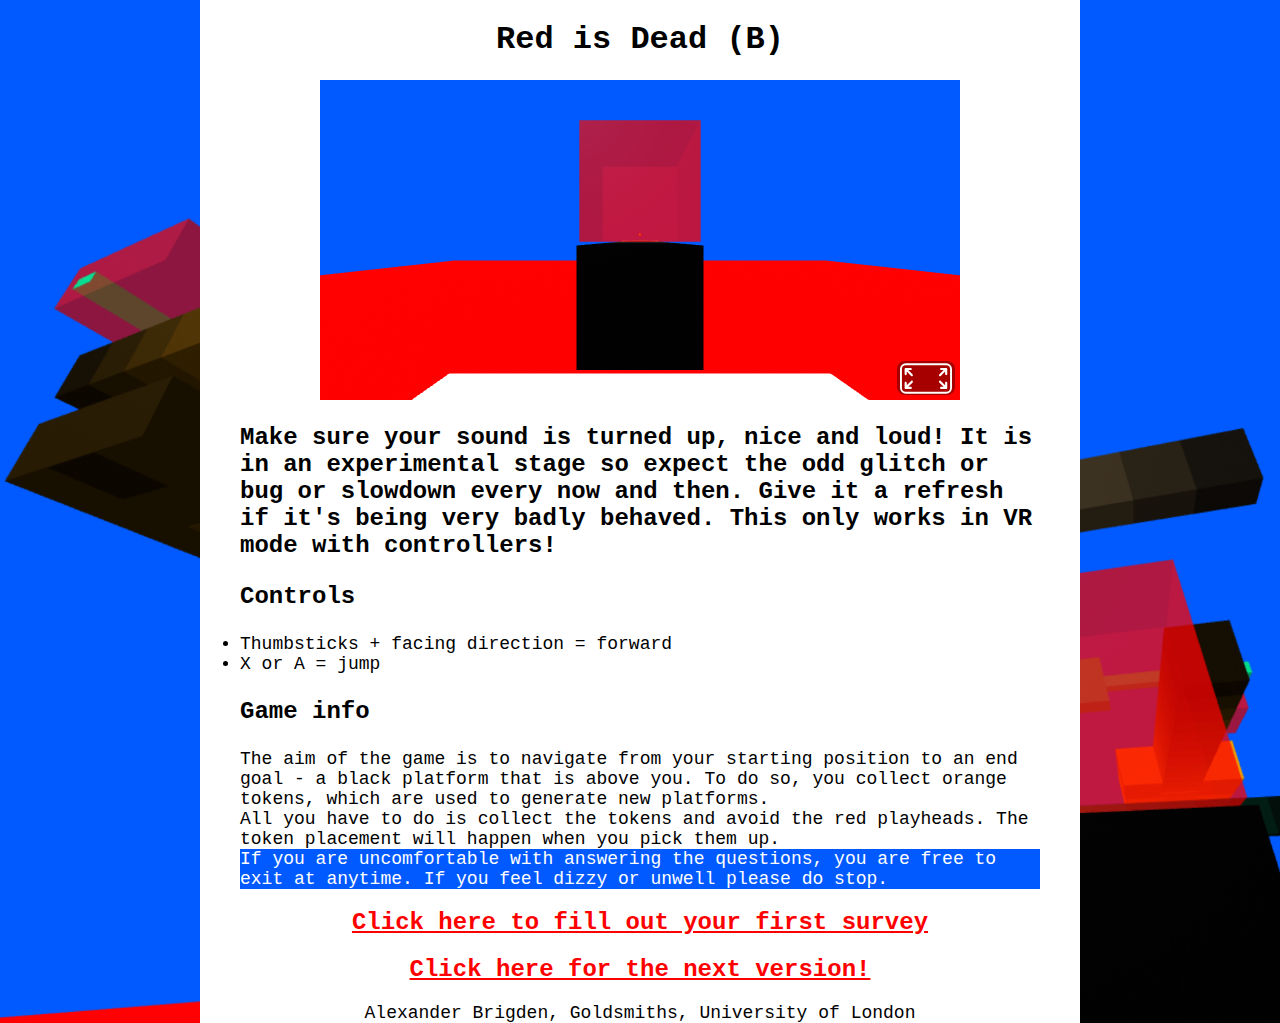
<file: gameb.html>
<!DOCTYPE html>
<html lang="en">
    <head>
        <meta charset="UTF-8">
        <meta name="viewport" content="width=device-width, initial-scale=1.0">
        <title>Game B: Red is Dead </title>
         <link rel="stylesheet" type="text/css" href="myStyle.css">
        <script src="enable-threads.js"></script>
        <script crossorigin src="maxiInstruments.v.0.7.1.js"></script>
        <script src="./dist/aframe-master.min.js"></script>  
        <!-- 	CONTROL YO SHIT -->
        <script>AFRAME.registerComponent('controller', {
                schema: {
                    moveSpeed: {type: 'number', default: 3.6},
                    smoothness: {type: 'number', default: 0.05}
                },
                init: function() {
                    this.leftAxisX = 0;
                    this.leftAxisY = 0;
                    let self = this;

                    this.el.addEventListener('thumbstickmoved', function(event) {
                        self.leftAxisX = event.detail.x;
                        self.leftAxisY = event.detail.y;
                    });

                    //X button
                    this.el.addEventListener('xbuttondown', function(event) {
                        self.el.emit('xbuttonpressed', {pressed: true});
                    });

                    this.el.addEventListener('xbuttonup', function(event) {
                        self.el.emit('xbuttonreleased', {pressed: false});
                    });

                    //Y button
                    this.el.addEventListener('ybuttondown', function(event) {
                        self.el.emit('ybuttonpressed', {pressed: true});
                    });

                    this.el.addEventListener('ybuttonup', function(event) {
                        self.el.emit('ybuttonreleased', {pressed: false});
                    });

                    //A button
                    this.el.addEventListener('abuttondown', function(event) {
                        self.el.emit('abuttonpressed', {pressed: true});
                    });

                    this.el.addEventListener('abuttonup', function(event) {
                        self.el.emit('abuttonreleased', {pressed: false});
                    });

                    //B button
                    this.el.addEventListener('bbuttondown', function(event) {
                        self.el.emit('bbuttonpressed', {pressed: true});
                    });

                    this.el.addEventListener('bbuttonup', function(event) {
                        self.el.emit('bbuttonreleased', {pressed: false});
                    });

                    //left trigger
                    this.el.addEventListener('triggerdown', function(event) {
                        self.el.emit('lefttriggerpressed', {pressed: true});
                    });

                    this.el.addEventListener('triggerup', function(event) {
                        self.el.emit('lefttriggerreleased', {pressed: false});
                    });

                    //right trigger
                    this.el.addEventListener('triggerdown', function(event) {
                        self.el.emit('righttriggerpressed', {pressed: true});
                    });

                    this.el.addEventListener('triggerup', function(event) {
                        self.el.emit('righttriggerreleased', {pressed: false});
                    });
                },

                tick: function() {
                    let player = document.querySelector("#player");
                    let camera = document.querySelector("#camera");
                    let direction = new THREE.Vector3();
                    let left = new THREE.Vector3();

                    //camera's direction for movement
                    camera.object3D.getWorldDirection(direction);

                    //lock y
                    direction.y = 0;

                    //normalize the direction vector (tsettingy to 0 can fuck vector length)
                    direction.normalize();

                    //work out left direction
                    left.crossVectors(camera.object3D.up, direction);

                    //movement based on thumbstick position and speed
                    let forwardMovement = direction.multiplyScalar(this.leftAxisY * this.data.moveSpeed);
                    let sideMovement = left.multiplyScalar(this.leftAxisX * this.data.moveSpeed);

                    //add forward and side movement vectors to get the total movement vector
                    let movement = new THREE.Vector3().addVectors(forwardMovement, sideMovement);
                    let desiredPosition = new THREE.Vector3().addVectors(player.object3D.position, movement);
                    //smooth
                    player.object3D.position.lerp(desiredPosition, this.data.smoothness);
                },
            });
        </script>
        <!--JUMP AND FALL (BUT NEVER DEATH, STUCK IN THIS ETERNAL LOOP FOREVAAAAH) -->
        <script>AFRAME.registerComponent('jump', {
                schema: {
                    groundSelector: { type: "string", default: ".ground"},
                },
                init: function () {
                    this.grounds = [];
                    this.player = document.querySelector('#player');
                    this.isOverGround = true;
                    this.isOnGround = false;
                    this.isJumping = false;
                    this.jumpHeight = 0.30;
                    this.jumpSpeed = this.jumpHeight;
                    this.fallSpeed = 0.5;
                    this.canJump = true;
                    this.groundCheck = { isOverGround: false, groundY: 0, halfGroundX: 0, halfGroundZ: 0, lowY: 0, highY: 0 };
                    let self = this; 
                    //initialize
                    this.updateGrounds();

                    this.el.sceneEl.addEventListener('child-attached', this.updateGrounds.bind(this));
                    this.el.sceneEl.addEventListener('child-detached', this.updateGrounds.bind(this));

                    //X
                    document.querySelector('#left-controller').addEventListener('xbuttondown', function(evt) {
                        if (!self.isJumping) {
                            if (self.canJump == true) {
                                self.isJumping = true;
                                self.jumpSpeed = self.jumpHeight;
                                self.isOnGround = false;
                            }
                        }
                    });
                    //A
                    document.querySelector('#right-controller').addEventListener('abuttondown', function(evt) {
                        if (!self.isJumping) {
                            if (self.canJump == true) {
                                self.isJumping = true;
                                self.jumpSpeed = self.jumpHeight;
                                self.isOnGround = false;
                            }
                        }
                    });

                    //                      window.addEventListener('keydown', (event) => {
                    //                          if (event.key === ' ' && !this.isJumping) {
                    //                              if (this.canJump == true) {
                    //                                  this.isJumping = true;
                    //                                  this.jumpSpeed = this.jumpHeight;
                    //                                  this.isOnGround = false;
                    //                              }
                    //                          }
                    //                      });

                }, updateGrounds: function() {
                    this.grounds = Array.from(document.querySelectorAll(this.data.groundSelector));
                },
                tick: function () {
                    const currentPosition = this.player.object3D.position;
                    let lowY, highY;
                    //see if we're over/under any platforms excluding playheads
                    this.groundCheck = Array.from(this.grounds).reduce((result, ground) => {

                        halfGroundX = ground.getAttribute("width") / 2;
                        halfGroundZ = ground.getAttribute("depth") / 2;
                        groundPosition = ground.getAttribute("position");
                        groundY = parseFloat(ground.getAttribute("height"));
                        newYLevel = groundY+groundPosition.y;  

                        const isOverGround = currentPosition.x >= groundPosition.x - halfGroundX &&
                              currentPosition.x <= groundPosition.x + halfGroundX &&
                              currentPosition.z >= groundPosition.z - halfGroundZ &&
                              currentPosition.z <= groundPosition.z + halfGroundZ;

                        if (isOverGround && halfGroundX === result.halfGroundX && halfGroundZ === result.halfGroundZ) {
                            if (ground.id !== "playhead") {
                                if (newYLevel < result.lowY) {
                                    result.lowY = newYLevel;
                                }
                                if (newYLevel > result.highY) {
                                    result.highY = newYLevel;
                                }
                            }
                            return result;
                        } else if (isOverGround) {
                            return {
                                isOverGround: true,
                                groundY: newYLevel,
                                halfGroundX: halfGroundX, 
                                halfGroundZ: halfGroundZ,
                                lowY: newYLevel,
                                highY: (ground.id === "playhead") ? 0 : newYLevel
                            };
                        } else {
                            return result;
                        }
                    }, { isOverGround: false, groundY: 0, halfGroundX: 0, halfGroundZ: 0, lowY: 0, highY: 0 });

                    if (!this.isJumping && this.groundCheck.isOverGround && currentPosition.y <= this.groundCheck.lowY  ) {
                        this.isOnGround = true;
                    } else {
                        this.isOnGround = false;
                    }
                    if (this.isOnGround && !this.isJumping) {
                        this.canJump = true;
                    }

                    //send our values for sound
                    if (this.isJumping !== this.prevIsJumping || this.groundCheck.isOverGround !== this.groundCheck.prevIsOverGround) {
                        this.prevIsJumping = this.isJumping;
                        this.groundCheck.prevIsOverGround = this.groundCheck.isOverGround;
                        this.el.emit('state-changed', {isJumping: this.isJumping, isOverGround: this.groundCheck.isOverGround});
                    }
                    //gotta jump up jump up to get down
                    if (this.isJumping) {

                        this.jumpSpeed -= 0.01;
                        const newY = Math.max(currentPosition.y + this.jumpSpeed,this.groundCheck.lowY);

                        let clamp;
                        if(newY >= this.groundCheck.lowY && newY <= this.groundCheck.highY){
                            this.jumpSpeed -=0.01;
                            clamp = Math.max(newY, this.groundCheck.lowY);  
                        } else 
                            if(newY >= this.groundCheck.highY){
                                clamp = Math.max(newY,this.groundCheck.highY);   
                            }
                        this.player.object3D.position.set(currentPosition.x, clamp+0.1, currentPosition.z);

                        if (this.jumpSpeed <= -this.fallSpeed) {
                            this.isJumping = false;
                        }
                    } 
                    //so we can land on other platforms jumping from a different height
                    else if(this.groundCheck.isOverGround && currentPosition.y >= this.groundCheck.groundY-0.6|| !this.groundCheck.isOverGround && currentPosition.y > this.groundCheck.lowY){
                        this.jumpSpeed = 0.;
                        let fall = -0.5;

                        if(currentPosition.y >= this.groundCheck.highY){
                            const newY = Math.max(currentPosition.y + this.jumpSpeed+fall,this.groundCheck.highY);
                            const clamped = Math.max(newY,this.groundCheck.lowY);
                            this.player.object3D.position.set(currentPosition.x, clamped, currentPosition.z);
                            this.canJump = true; 
                            this.jumpSpeed = this.jumpHeight;
                        } else {
                            const newY = Math.max(currentPosition.y + this.jumpSpeed+fall,this.groundCheck.lowY);
                            //const clamped = Math.max(newY,this.groundCheck.lowY);
                            this.player.object3D.position.set(currentPosition.x, newY, currentPosition.z);
                            this.canJump = true; 
                            this.jumpSpeed =this.jumpHeight;
                        }
                    }
                    //fall off the edge
                    else if(!this.groundCheck.isOverGround && currentPosition.y <= this.groundCheck.lowY){
                        let fall = -0.5;
                        const newY = currentPosition.y + fall;
                        this.player.object3D.position.set(currentPosition.x, newY, currentPosition.z);
                        this.canJump = false;
                    }
                    //get rid of the hang if player moves back under ground to trigger is overground bool
                    else if(this.groundCheck.isOverGround && currentPosition.y <= this.groundCheck.lowY){
                        let fall = -0.5;
                        const newY = currentPosition.y + fall
                        this.player.object3D.position.set(currentPosition.x,newY, currentPosition.z);
                        this.canJump = false;
                    }
                    //reset the player if they fall too far
                    if(currentPosition.y <= -82){
                        //make sure y is platformSize innit
                        this.player.object3D.position.set(0, 2, 8);
                    }
                },
            });
        </script>
        <!--     my everything collider -->
        <script>AFRAME.registerComponent("box-collider", {
                schema: {
                    hasBonked: { type: 'boolean', default: false }
                },
                init: function () {
                    this.player = document.querySelector("#player");
                    this.collected = false;
                    this.hasBonked = false;
                    this.hasEnded = false;
                    this.distanceThreshold = 4.51;

                },
                tick: function () {
                    this.player = document.querySelector("#player");
                    const playerPos = new THREE.Vector3();
                    const playerObj3D = this.player.object3D;
                    playerObj3D.getWorldPosition(playerPos);

                    const playerScale = this.player.getAttribute("scale");
                    const boxPos = this.el.object3D.position;
                    const bosRot = this.el.object3D.rotation;
                    const boxID = this.el.getAttribute("id");
                    const boxScale = this.el.getAttribute("scale");

                    const distance = playerPos.distanceTo(boxPos);

                    //check for collisions within the distance threshold
                    if (distance <= this.distanceThreshold) {

                        const halfWidthBox = 0.5 * parseFloat(this.el.getAttribute("width"));
                        const halfHeightBox = 0.5 * parseFloat(this.el.getAttribute("height"));
                        const halfDepthBox = 0.5 * parseFloat(this.el.getAttribute("depth"));

                        const halfWidthPlayer = 0.5 * parseFloat(this.player.getAttribute("width"));
                        const halfHeightPlayer = 0.5 * parseFloat(this.player.getAttribute("height"));
                        const halfDepthPlayer = 0.5  * parseFloat(this.player.getAttribute("depth"));

                        //distances
                        const dx = playerPos.x - boxPos.x;
                        const dy = playerPos.y - boxPos.y;
                        const dz = playerPos.z - boxPos.z;
                        //take the right face
                        const overlapX = halfWidthBox + halfWidthPlayer - Math.abs(dx);
                        const overlapY = halfHeightBox + halfHeightPlayer - Math.abs(dy);
                        const overlapZ = halfDepthBox + halfDepthPlayer - Math.abs(dz);

                        if (overlapX > 0 && overlapY >= 0 && overlapZ > 0) {
                            const minOverlap = Math.min(overlapX, overlapY, overlapZ);
                            if (minOverlap === overlapX) {
                                if(dx > 0){
                                    this.handleCollision(boxID, "x", halfWidthBox, halfWidthPlayer, boxPos.x, playerPos);
                                } 
                                else {
                                    this.handleCollision(boxID, "-x", halfWidthBox, halfWidthPlayer, boxPos.x, playerPos);
                                }
                            } else if (minOverlap === overlapY) {
                                if(dy > 0){
                                    this.handleCollision(boxID, "y", halfHeightBox, halfHeightPlayer, boxPos.y, playerPos);
                                }
                                else {
                                    this.handleCollision(boxID, "-y", halfHeightBox, halfHeightPlayer, boxPos.y, playerPos);
                                }
                            } else if (minOverlap === overlapZ) {
                                if(dz > 0) {
                                    this.handleCollision(boxID, "z", halfDepthBox, halfDepthPlayer, boxPos.z, playerPos);
                                }
                                else {
                                    this.handleCollision(boxID, "-z", halfDepthBox, halfDepthPlayer, boxPos.z, playerPos);
                                }
                            }
                        }
                    }
                },
                handleCollision: function(boxID, direction, halfBoxSize, halfPlayerSize, boxPos, playerPos) {
                    switch (boxID) {
                        case "platform":
                            if (direction === "x" || direction === "-x") {
                                playerPos.x = direction === "x" ? boxPos + halfBoxSize + halfPlayerSize+0.5 : boxPos - halfBoxSize - halfPlayerSize -0.5;
                            } else if (direction === "y" || direction === "-y") {
                                playerPos.y = direction === "y" ? boxPos + halfBoxSize + halfPlayerSize +0.11: boxPos - halfBoxSize - halfPlayerSize ;
                            } else if (direction === "z" || direction === "-z") {
                                playerPos.z = direction === "z" ? boxPos + halfBoxSize + halfPlayerSize+0.5 : boxPos - halfBoxSize - halfPlayerSize - 0.5;
                            }
                            break;
                        case "playhead":
                            if (direction === "x" || direction === "-x") {
                                playerPos.x = direction === "x" ? boxPos + (halfBoxSize * 2) + halfPlayerSize + 3.1 : boxPos - (halfBoxSize * 2) - halfPlayerSize - 3.1;
                            } else if (direction === "y" || direction === "-y") {
                                playerPos.y = direction === "y" ? boxPos + halfBoxSize + halfPlayerSize : boxPos - halfBoxSize - halfPlayerSize;
                            } else if (direction === "z" || direction === "-z") {
                                playerPos.z = direction === "z" ? boxPos + (halfBoxSize * 2) + halfPlayerSize + 3.1 : boxPos - (halfBoxSize * 2) - halfPlayerSize - 3.1;
                            }
                            this.hasBonked = true;
                            this.el.sceneEl.emit('bonked', { detail: { entity: this.el } });
                            break;
                        case "collectable":
                            this.collected = true;
                            this.el.emit('collected', { detail: {collected: this.collected}});
                            break;
                        case "lurker":
                            this.hasEnded = true;
                            this.el.sceneEl.emit('hasEnded', {detail: {hasEnded: this.hasEnded}});
                            if (direction === "y" || direction === "-y") {
                                playerPos.y = direction === "y" ? boxPos + halfBoxSize + halfPlayerSize : boxPos - halfBoxSize - halfPlayerSize;
                            }
                            break;
                    }
                    this.player.object3D.position.copy(playerPos);
                },
            });</script>
        <!--     Lurking end -->
        <script>AFRAME.registerComponent("lurker", {
                schema: {
                    target: { type: "selector" },
                    easingFactor: { type: "number", default: 0.03 },
                    offset: { type: "number", default: 0 },
                },
                init: function () {
                    //initial y position
                    this.initialY = this.el.object3D.position.y;
                    //player being targeted
                    this.targetWorldPosition = new THREE.Vector3();
                    this.offsetVector = new THREE.Vector3();
                },
                tick: function () {
                    //world position
                    this.data.target.object3D.getWorldPosition(this.targetWorldPosition);
                    //players rotation
                    const targetRotation = this.data.target.object3D.rotation;
                    //offset position
                    this.offsetVector.set(
                        -Math.sin(targetRotation.y) * this.data.offset,
                        0,
                        -Math.cos(targetRotation.y) * this.data.offset
                    );
                    //easing to x and z positions with the offset
                    this.el.object3D.position.x +=
                        (this.targetWorldPosition.x + this.offsetVector.x - this.el.object3D.position.x) * this.data.easingFactor;
                    this.el.object3D.position.z +=
                        (this.targetWorldPosition.z + this.offsetVector.z - this.el.object3D.position.z) * this.data.easingFactor;
                    //lockY
                    this.el.object3D.position.y = this.initialY;
                },
            });
        </script>
        <script>
            AFRAME.registerComponent('follow-rotation', {
                schema: {
                    target: {type: 'selector'},
                },
                tick: function () {
                    this.el.object3D.rotation.y = this.data.target.object3D.rotation.y;
                }
            });
        </script>
    </head>
    <body>
        <div id="title">
            <h1>Red is Dead (B)</h1>
        </div>
        <div  id="mySceneContainer">
            <a-scene embedded background="color: #005AFF">
                <!--vr controllers -->
                <a-entity id="left-controller" oculus-touch-controls="hand: left" model="false" controller></a-entity>
                <a-entity id="right-controller" oculus-touch-controls="hand: right" model="false" controller></a-entity>
                <!--this is where the magic happens-->
                <a-entity class="ground" id="platformsEntity"></a-entity> 
                <!--vr camera/player/rig -->
                <a-entity id="rig" position="0 0 0" >
                    <a-entity id="player" position="0 1.6 6" width="1" height="1.6" depth="1" jump>
                        <a-camera id="camera" camera ></a-camera>
                    </a-entity>
                </a-entity> 
                <!--to calculate heading angle for platforms when VR cam-->
                <a-entity id="directionEntity" follow-rotation="target: #camera;"></a-entity>
                <!--<a-entity id="player" camera position="0 2 8"width="1.0" height="2"depth="1" look-controls wasd-controls="acceleration: 60" jump></a-entity>-->
                <!--redkillplane -->
                <a-plane id="killplane" side="double" position="0 -26 0" rotation="-90 0 0" width="500" height="500" color="red"></a-plane>
                <!--start point-->
                <a-box class="ground" id="start" position="0 -1 6" width="6" height="1" depth="6" color="white"></a-box>
                <!--end point-->
                <a-box class='end' id="lurker" position="0 48 -15" width="4" height="0.25" depth="4" color="black" box-collider lurker="target: #player "></a-box>  
            </a-scene> 
        </div>
        <div class="container">
            <h3>Make sure your sound is turned up, nice and loud! It is in an experimental stage so expect the odd glitch or bug or slowdown every now and then. Give it a refresh if it's being very badly behaved. This only works in VR mode with controllers!</h3>
            <h3>Controls</h3>
            <div>
                <li>Thumbsticks + facing direction = forward</li>
                <li>X or A = jump</li>
            </div>
            <h3>Game info</h3>
            <div>
                The aim of the game is to navigate from your starting position to an end goal - a black platform that is above you. To do so, you collect orange tokens, which are used to generate new platforms.
            </div>
            <div>
                All you have to do is collect the tokens and avoid the red playheads. The token placement will happen when you pick them up.
            </div>
            <div id="dis">If you are uncomfortable with answering the questions, you are free to exit at anytime. If you feel dizzy or unwell please do stop. 
            </div>
            <p style="text-align: center;">
                <div id="top" style="text-align: center;" id="top"><a target="_blank" rel="noopener noreferrer" href="https://forms.gle/3RRJ9w81Kr4TBu4V9">Click here to fill out your first survey</a></div><br> 
			
			 <div id="top" style="text-align: center;" id="top"> <a href="gameba.html" >Click here for the next version!</a>
		</div></br>
            <div id="foot" style="text-align: center;">Alexander Brigden, Goldsmiths, University of London
            </div>
        </div>
        <script>
            let tempo = 96;
            let enemySynth;
            let backingMidSynth;
            let bassSynth;
            let sampler; 
            let staging = 0;
            let soundUP = false;
            let readyToPlay= true;
            //we jammin, and i hope you like jammin too
            var dm79 = [50, 57, 64, 65, 72];
            var eb911 = [51, 58, 65, 67, 69];
            var a7sus4 = [45, 57, 64, 67,47];
            var cadd9 = [48, 62, 64, 67, 72];

            var midSynthSeq = [
                //start, length, pitches
                {s:0, l:8, p:dm79},
                {s:16, l:8, p:eb911},
                {s:32, l:8, p:a7sus4},
                {s:48, l:8, p:cadd9},
            ];
            var bassSynthSeq = [ {s:0, l:16, p:38}];
            var bassSynthSeq2 = [
                {s:0, l:14, p:38},
                {s:15, l:6, p:37},
                {s:23, l:5, p:41},
                {s:29, l:2, p:43},
                {s:32, l:14, p:38},
                {s:47, l:6, p:37},
                {s:55, l:4, p:33},
                {s:59, l:2, p:33},
                {s:61, l:1, p:35},
            ];
            let myDrumSequence = [
                //                {p:4, s:0, v:10},
                //                {p:4, s:4, v:20},
                //                {p:4, s:8, v:40},
                //                {p:4, s:12, v:60}
            ];
            let myRhythm = [
                {p:2, s:2, v:100},
                {p:2, s:5, v:100},
                {p:2, s:8, v:100},
                {p:2, s:10, v:100},
                {p:2, s:11, v:100},
                {p:0, s:0, v:100},
                {p:1, s:12, v:100},
                {p:1, s:4, v:100},
                {p:0, s:10, v:100},
                {p:3, s:9, v:100},
                {p:3, s:4, v:100},
                {p:3, s:1, v:100},
                {p:0, s:14, v:100},
                {p:1, s:15, v:100},
                {p:3, s:15, v:100},
            ];
            let rhythmCounter = 0;

            // make clear that the origin is on mimicproject
            var origin = "https://mimicproject.com/libs";
            // pass the origin in when loading your instruments
            const instruments = new MaxiInstruments(origin);
            let scene = document.querySelector('a-scene');
            let player= document.getElementById('player');
          let directionEntity = document.querySelector("#directionEntity");
            const star = document.getElementById('start');
            let platformsEntity = document.getElementById('platformsEntity');
            let destroyStep = false;
            let platforms = [];
            let playheads = [];
            const platformPool = [];
            const MAX_PLATFORMS = 480;
            const playheadsPool = [];
            const MAX_PLAYHEADS = 30;
            let collectables = [];
            let stepSequenceLength = 16;
            let stepOffset = 0;
            let stepCheck = 0;
            let branchID = 0;
            let currentBranch = 0;
            let platformSize = 3;
            let previousOrientation = '-z';
            let metro = 0;
            let lastEventFixer = -1;
            let eventChangeCounter = 0;
            let collectableCount = 0;
            let collectablesFound = 0;
            let collectablePicked = false;
            let checked = false;
            let difficulty = 0;
            let eventFixer = 0;
            let keyPressed='';
            let ins = -1;
            let hasEnded = false;
            let canStart = false;
            let isJumping = false;
            let isOverGround = true;
            let currentPlayerStep;
            let sequenceTrigger = false;
            var selector = -1;
            let sequenceOrder = [-1];
            let playerSteps = [];
            let totalSteps = 0;
            let kicks = [false, false, false, false, false, false, false, false, false, false, false, false, false, false, false, false];
            let snares= [false, false, false, false, false, false, false, false, false, false, false, false, false, false, false, false];
            let hihats= [false, false, false, false, false, false, false, false, false, false, false, false, false, false, false, false];
            let bells = [false, false, false, false, false, false, false, false, false, false, false, false, false, false, false, false];
            let isLoaded = false;
            //things that trigger sound
            let hasBonked = false;
            let bonking = 0;
            let activeNote = null;
            let pauseBonk = false;
            //bonk notes
            let notes = [62, 64, 65, 69 ];
            let reverb = 0;
            let roomSize = 0;
            let filter = 0.1;

            //initialize platform pool
            for(let i = 0; i < MAX_PLATFORMS; i++){
                let platform = document.createElement('a-box');
                platform.setAttribute('box-collider', '');
                platform.setAttribute('class', 'ground');
                platform.setAttribute('id', 'platform');
                platform.setAttribute('scale', {x: 1, y: 0.98, z:1});
                platform.setAttribute("visible", "false");
                platformPool.push(platform);
            }
            //initialise playhead pool
            for (let i = 0; i < MAX_PLAYHEADS; i++) {
                let playhead = document.createElement('a-box');
                playhead.setAttribute("box-collider", '');
                playhead.setAttribute('class', 'playheads');
                playhead.setAttribute('id', 'playhead');
                playhead.setAttribute('material', { color: 'red', transparent: 'true', opacity: '0.5' });
                playhead.setAttribute('side', 'double');
                playhead.setAttribute('width', platformSize - 0.1);
                playhead.setAttribute("height", platformSize - 0.1);
                playhead.setAttribute("depth", platformSize - 0.1);
                playhead.setAttribute('position', {x: 0, y:0, z:0});
                playhead.setAttribute('scale', {x: 1, y: 0.98, z:1});
                playhead.setAttribute("visible", "false"); 
                playheadsPool.push(playhead);
            }
            function getPlayhead() {
                for (let i = 0; i < playheadsPool.length; i++) {
                    if (!playheadsPool[i].getAttribute("visible")) {
                        return playheadsPool[i];
                    }
                }
                // if no available playhead found
                let playhead = document.createElement('a-box');
                playhead.setAttribute("box-collider", '');
                playhead.setAttribute('class', 'playheads');
                playhead.setAttribute('material', { color: 'red', transparent: 'true', opacity: '0.5' });
                playhead.setAttribute('side', 'double');
                playhead.setAttribute('width', platformSize - 0.1);
                playhead.setAttribute("height", platformSize - 0.1);
                playhead.setAttribute("depth", platformSize - 0.1);
                playhead.setAttribute('scale', {x: 1, y: 0.98, z:1});
                playhead.setAttribute("visible", "false"); 
                platformsEntity.appendChild(playhead);
                playheadsPool.push(playhead);
                return playhead;
            }
            //initialise our first platforms
            function startup(){
                canStart = false;
                //create the first sequence of platforms
                for(let i = stepSequenceLength-1; i >= 0 ; i--){
                    let platform = platformPool[i];  // Get a platform from the pool

                    let calc = Math.round(Math.abs((255/16) *i));
                    let rgbString = `rgb(${calc}, ${calc}, ${calc})`;
                    // set material color directly before the entity is attached to the scene
                    platform.setAttribute('material', 'color', rgbString);
                    platform.setAttribute('position', {x: 0, y: 0, z: -i*platformSize});
                    platform.setAttribute('width', platformSize);
                    platform.setAttribute("height", platformSize);
                    platform.setAttribute("depth", platformSize);
                    platform.setAttribute("visible", 'true');

                    platforms.push({p: platform, s: 15-i, o: stepOffset, branch: branchID, sound: 'tick', orientation: '-z'});
                    platformsEntity.appendChild(platform);
                }
                //make platform 1 a bit snazzier
                platforms[0].p.setAttribute('width', platformSize*3);
                platforms[0].p.setAttribute('height', platformSize-0.1);
                platforms[0].p.setAttribute('depth', platformSize*3);

                //get first playhead for platforms
                let playhead = getPlayhead();
                playhead.setAttribute('position', { x: 0, y: platformSize + 0.01, z: 0 });
                playhead.setAttribute('class', 'playheads');
                playhead.setAttribute("box-collider", '');
                playhead.setAttribute('id', 'playhead');
                playhead.setAttribute('material', {color: 'red', transparent: 'true', opacity: '0.5'});
                playhead.setAttribute('side', 'double');
                playhead.setAttribute('scale', {x: 1, y: 1, z:1});
                playhead.setAttribute('visible', 'true');
                playheads.push({p: playhead, o: '-z',startX: 0 , startZ: 0, modDel: 0});
                platformsEntity.appendChild(playhead);

                //create the first collectable
                let collectable = document.createElement('a-box');
                collectable.setAttribute('id', 'collectable');
                collectable.setAttribute('material', {color: 'rgb(255,165,0)'});
                collectable.setAttribute('position', {x: 0, y: platformSize, z: -platformSize*(stepSequenceLength-1)});
                collectable.setAttribute('rotation', {x: 45, y: 45, z: 45});
                collectable.setAttribute('width', platformSize / 6);
                collectable.setAttribute("height", platformSize / 6);
                collectable.setAttribute("depth", platformSize / 6);
                collectable.setAttribute("box-collider", '');
                collectables.push(collectable);
                platformsEntity.appendChild(collectable);  
                onNewEntityAdded(collectable);
            };
            startup();
            //append the platform with everything a single platform needs
            scene.appendChild(platformsEntity);
            //don't run script until we have a scene!
            if (scene.hasLoaded) {
                run();
            } else {
                scene.addEventListener('loaded', run);
            }

            let rightController = document.querySelector('#right-controller');
            let leftController = document.querySelector('#left-controller');

            //right controller
            rightController.addEventListener('abuttondown', function(evt) { handleButtonPress(evt); });
            //rightController.addEventListener('abuttonup', function(evt) {  });
            rightController.addEventListener('bbuttondown', function(evt) { handleButtonPress(evt); });
            //             rightController.addEventListener('bbuttonup', function(evt) { });
            rightController.addEventListener('righttriggerdown', function(evt) { handleButtonPress(evt); });
            //             rightController.addEventListener('righttriggerup', function(evt) {  });
            rightController.addEventListener('rightgripdown', function(evt) { handleButtonPress(evt); });
            rightController.addEventListener('rightgripup', function(evt) {  });

            //left controller
            leftController.addEventListener('xbuttondown', function(evt) { handleButtonPress(evt); });
            //leftController.addEventListener('xbuttonup', function(evt) {  });
            leftController.addEventListener('ybuttondown', function(evt) { handleButtonPress(evt); });
            //             leftController.addEventListener('ybuttonup', function(evt) { });
            leftController.addEventListener('lefttriggerdown', function(evt) { handleButtonPress(evt); });
            //             leftController.addEventListener('lefttriggerup', function(evt) {  });
            leftController.addEventListener('leftgripdown', function(evt) { handleButtonPress(evt); });
            //             leftController.addEventListener('leftgripup', function(evt) { });
            //first button presson only
            function handleButtonPress(evt) {
                if (soundUP == false) {                 
                    playSomething();    
                    soundUP = true;
                }
            }    

            //have we collected collectable? 
            function logCollected(event) {
                const collectable = document.getElementById('collectable');
                collectableCount += 1;
                collectablesFound += 1;
                collectablePicked = true;
                checked = true;
                for(let i = 0; i < collectables.length; i++){   
                    collectables.splice(i,1);
                    platformsEntity.removeChild(collectable);
                }
            };
            function setupEventListener(entity) {
                // Remove any old event listeners
                entity.removeEventListener('collected', logCollected);
                // Add a new event listener
                entity.addEventListener('collected', logCollected);
            };
            document.addEventListener('DOMContentLoaded', () => {
                const entity = document.querySelector('#collectable');
                setupEventListener(entity);
            });
            //add event listener for new collectable
            function onNewEntityAdded(entity) {
                setupEventListener(entity);
            };
            //check if we're jump and overground for collectible use
            document.addEventListener('DOMContentLoaded', function() {
                let player = document.querySelector('#player');
                player.addEventListener('state-changed', function(event) {
                    isJumping = event.detail.isJumping;
                    isOverGround = event.detail.isOverGround;
                });
            });
            //playhead collision
            document.addEventListener('DOMContentLoaded', function () {
                //get the scene
                const scene = document.querySelector('a-scene');
                //event listener for the 'bonked' event
                scene.addEventListener('bonked', function (event) {
                    hasBonked = true;
                });
                scene.addEventListener('hasEnded', function (event){

                    // use the boolean value as needed
                    hasEnded = true;
                })
            });
            //which direction are we facing
            function headingDirection(camera) {
                let direction = new THREE.Vector3();
                camera.object3D.getWorldDirection(direction);
                direction.y = 0;
                direction.normalize();

                // Calculate heading in degrees, adjusted for three.js's coordinate system
                let heading = Math.atan2(direction.x, direction.z) * 180 / Math.PI;
                // Normalize heading to be between 0 and 360
                heading = (heading + 360) % 360;

                let facing = "";
                if (heading >= 0 && heading <= 45 || heading > 315 && heading < 360) {
                    facing = "northWest";
                } else if (heading > 45 && heading <= 90) {
                    facing = "westNorth";
                } else if (heading > 90 && heading <= 135) {
                    facing = "westSouth";
                } else if (heading > 135 && heading <= 180) {
                    facing = "southWest";
                } else if (heading > 180 && heading <= 225) {
                    facing = "southEast";
                } else if (heading > 225 && heading <= 270) {
                    facing = "eastSouth";
                } else if (heading > 270 && heading <= 315) {
                    facing = "eastNorth";
                }
                return facing;
            };
            //spend collectables (to generate platforms)
            function useCollectables(player, facing, inputs) {
                const playerPos = player.getAttribute('position');

                if (collectableCount <= 0 ) {
                    return;
                }
                const validInputs = [0, 1, 2, 3];
                if (!validInputs.includes(inputs)) {
                    return;
                }
                const directions = {
                    northWest: { x: '-x', z: '-z' },
                    westNorth: { x: '-x', z: '-z' },
                    westSouth: { x: '-x', z: 'z' },
                    southWest: { x: '-x', z: 'z' },
                    southEast: { x: 'x', z: 'z' },
                    eastSouth: { x: 'x', z: 'z' },
                    eastNorth: { x: 'x', z: '-z' },
                    northEast: { x: 'x', z: '-z' },
                };
                const direction = directions[facing];

                if (!direction) {
                    return;
                }

                let newOrientation;
                if (previousOrientation === 'z' || previousOrientation === '-z') {
                    newOrientation = (direction.x === 'x' || direction.x === '-x') ? direction.x : direction.z;
                } else {
                    newOrientation = (direction.z === 'z' || direction.z === '-z') ? direction.z : direction.x;
                }
                //                /stepSequencer();
                generatePlatforms(playerPos, stepSequenceLength, selector, newOrientation);
                previousOrientation = newOrientation;

            };
            //we move this shit
            function movePlayheads() {
                const reverseOffset = (stepSequenceLength-0.5) * platformSize;

                for (let i = 0; i < playheads.length; i++) {
                    let modMetro = -(metro - playheads[i].modDel) % stepSequenceLength;

                    const playheadPos = playheads[i].p.getAttribute('position');
                    const playheadSize = parseFloat(playheads[i].p.getAttribute('width'));

                    let normalisedStart, difference, newPosition;

                    if (playheads[i].o == "-z" || playheads[i].o == "z") {
                        normalisedStart = (Math.abs(playheads[i].startX) / platformSize);
                        difference = stepSequenceLength - normalisedStart - stepSequenceLength;
                        const newZ = -((modMetro + difference) % stepSequenceLength) * platformSize;
                        newPosition = {
                            x: playheadPos.x,
                            y: playheadPos.y,
                            z: playheads[i].o == "-z"
                            ? playheads[i].startZ + newZ - reverseOffset
                            : playheads[i].startZ - newZ + reverseOffset
                        };
                    } else {
                        normalisedStart = (Math.abs(playheads[i].startZ) / platformSize) % stepSequenceLength;
                        difference = stepSequenceLength - normalisedStart - stepSequenceLength;
                        const newX = -((modMetro + difference) % stepSequenceLength) * platformSize;
                        newPosition = {
                            x: playheads[i].o == "-x"
                            ? playheads[i].startX + newX - reverseOffset
                            : playheads[i].startX - newX + reverseOffset,
                            y: playheadPos.y,
                            z: playheadPos.z
                        };
                    }

                    playheads[i].p.setAttribute('position', newPosition);
                }
            };   
            function generatePlatforms(playerPos, numSteps, inputs, orientation){

                //make sure we turn off our collectable
                collectableCount--;
                difficultyMapper();

                //floor playerX and Z so we don't prematurely slide off of platform edge
                let playerFlooredX = Math.floor(0.5+(playerPos.x)/platformSize)*platformSize;
                let playerFlooredZ = Math.floor(0.5+(playerPos.z)/platformSize)*platformSize;

                //update the offset for our step sequencer based on what platform we are over when we generate new ones. 
                stepOffset = ((stepOffset + stepCheck)%16);
                //increment placementID - this is used so we can keep track of which platforms relate to which placement (useful for deletion)
                branchID = branchID + 1;

                //change colour of platforms based on input type
                r = 255;
                g = 255;
                b = 255;

                let platformLabel;

                switch (inputs) {
                    case 0:
                        platformLabel = 'kicks';
                        r = 255;
                        g = 165;
                        b = 0;
                        break;
                    case 1:
                        platformLabel = 'snares';
                        r = 255;
                        g = 210;
                        b = 128;
                        break;
                    case 2:
                        platformLabel = 'hihats';
                        r = 0;
                        g = 191;
                        b = 123;
                        break;
                    case 3:
                        platformLabel = 'bells';
                        r = 0;
                        g = 255;
                        b = 165;
                        break;
                    default:
                        break;
                }
                //grab some platforms from the pool
                for(let i = numSteps-1; i >= 0; i--){
                    let platform = null;
                    if (platformPool.length > 0) {
                        platform = platformPool.pop();  // Get a platform from the pool
                    } else {
                        // Create a new platform if pool is empty
                        platform = document.createElement('a-box');
                    }

                    platform.setAttribute('class', 'ground');
                    platform.setAttribute('box-collider', '');
                    platform.setAttribute('id', 'platform');  // give each platform a unique id
                    platform.setAttribute('width', platformSize);
                    platform.setAttribute("height", platformSize);
                    platform.setAttribute("depth", platformSize);
                    platform.setAttribute('scale',  {x: 1, y: 1, z: 1});
                    platform.setAttribute('box-collider', '');
                    platform.setAttribute('visible', 'true');

                    //colour the new platforms with a sick fade yo
                    calcR = r-Math.round(Math.abs((r/numSteps) *(i%numSteps)));
                    calcG = g-Math.round(Math.abs((g/numSteps) *(i%numSteps)));
                    calcB = b-Math.round(Math.abs((b/numSteps) *(i%numSteps))); 
                    let rgbString = `rgb(${calcR}, ${calcG}, ${calcB})`;
                    platform.setAttribute('material', 'color', rgbString);  

                    //set position based on player orientation
                    let position = {x: playerFlooredX, y: playerPos.y, z: playerFlooredZ};
                    let distance = i * platformSize;

                    switch (orientation) {
                        case '-x':
                        case 'x':
                            position.x += orientation === '-x' ? -distance : distance;
                            break;
                        case '-z':
                        case 'z':
                            position.z += orientation === '-z' ? -distance : distance;
                            break;
                    }
                    platform.object3D.position.set(position.x, position.y, position.z);

                    platforms.push({p:platform, s: 15-i, o: 0, branch: branchID, sound: platformLabel, orient: orientation});
                    platformsEntity.appendChild(platform);
                }

                //playhead biz
                let playhead = getPlayhead();
                if (playhead) {
                    playhead.setAttribute('class', 'playheads');
                    playhead.setAttribute("box-collider", '');
                    playhead.setAttribute('id', 'playhead');
                    playhead.setAttribute('material', {color: 'red', transparent: 'true', opacity: '0.5'});
                    playhead.setAttribute('side', 'double');
                    playhead.setAttribute('scale', {x: 1, y: 1, z:1});

                    //our kick PlayHeads
                    if(sequenceOrder[sequenceOrder.length-1] == 0){
                        playhead.setAttribute('width', 3* platformSize-0.1);
                        playhead.setAttribute("height", platformSize-0.1);
                        playhead.setAttribute("depth",3 * platformSize-0.1);
                    } 
                    else if(sequenceOrder[sequenceOrder.length-1] == 1){
                        playhead.setAttribute('width', (platformSize-0.1)/2);
                        playhead.setAttribute("height",(platformSize-0.1)*3);
                        playhead.setAttribute("depth", (platformSize-0.1)/2);
                    } 
                    else if(sequenceOrder[sequenceOrder.length-1] == 2){
                        if (orientation == 'x' || orientation == '-x'){
                            playhead.setAttribute('width', (platformSize-0.1)*4);
                            playhead.setAttribute("height",(platformSize-0.1)/4);
                            playhead.setAttribute("depth", (platformSize-0.1)/4);   
                        } else {
                            playhead.setAttribute('width', (platformSize-0.1)/4);
                            playhead.setAttribute("height",(platformSize-0.1)/4);
                            playhead.setAttribute("depth", (platformSize-0.1)*4);     
                        }
                    } 
                    else{
                        if (orientation == 'x' || orientation == '-x'){
                            playhead.setAttribute('width', (platformSize-0.1));
                            playhead.setAttribute("height",(platformSize-0.1)/4);
                            playhead.setAttribute("depth", (platformSize-0.1)*3);   
                        } else {
                            playhead.setAttribute('width', (platformSize-0.1)*3);
                            playhead.setAttribute("height",(platformSize-0.1)/4);
                            playhead.setAttribute("depth", (platformSize-0.1));     
                        }
                    } 

                    let newPosition = { x: playerFlooredX, y: playerPos.y + platformSize + 0.001, z: playerFlooredZ };
                    playhead.setAttribute('position', newPosition);

                    let playheadData = {
                        p: playhead,
                        o: orientation,
                        startX: playerFlooredX,
                        startZ: playerFlooredZ,
                        modDel: stepOffset - currentPlayerStep,
                    };
                    playheads.push(playheadData);
                    playhead.setAttribute('visible', 'true');
                } else {
                    playhead = document.createElement('a-box');
                    playhead.setAttribute('class', 'playheads');
                    playhead.setAttribute('id', 'playhead');
                    playhead.setAttribute('material', {color: 'red', transparent: 'true', opacity: '0.5'});
                    playhead.setAttribute('side', 'double');
                    playhead.setAttribute('scale', {x: 1, y: 0.98, z:1});
                    playhead.setAttribute('visible', 'false');
                    playheadsPool.push(playhead);
                    platformsEntity.appendChild(playhead);   
                }
                //wait so our platforms positions are updated and then place collectable

                //generate the collectable for that platform
                let collectable = document.createElement('a-box');
                collectable.setAttribute('id', 'collectable');
                collectable.setAttribute('material', {color: 'rgb(255,165,0)'});
                collectable.setAttribute('rotation', {x: 45, y: 45, z: 45});
                collectable.setAttribute('width', platformSize/6);
                collectable.setAttribute("height", platformSize/6);
                collectable.setAttribute("depth", platformSize/6);
                collectable.setAttribute("box-collider", '');

                //quick and dirty as main way is fucked/too computational expensive
                let away = myRhythm[rhythmCounter].s;

                if(orientation == '-x'){
                    //ofset the x by the negative of sequence so it places it at the end
                    collectable.setAttribute('position', {x: playerFlooredX -((away)*platformSize), y: platformSize+playerPos.y, z:playerFlooredZ});
                    //collectable.setAttribute('position', {x: place.x, y: place.y + platformSize , z: place.z})
                }
                else if(orientation == '-z'){      
                    collectable.setAttribute('position', {x: playerFlooredX, y: platformSize+playerPos.y, z:playerFlooredZ-((away)*platformSize)});
                    //collectable.setAttribute('position', {x: place.x, y: place.y + platformSize , z: place.z})
                }
                else if(orientation == 'z'){
                    collectable.setAttribute('position', {x: playerFlooredX, y: platformSize+playerPos.y, z:playerFlooredZ+((away)*platformSize)});
                    //collectable.setAttribute('position', {x: place.x, y: place.y + platformSize , z: place.z})
                }
                else if(orientation == 'x'){
                    collectable.setAttribute('position', {x: playerFlooredX +((away)*platformSize), y: platformSize+playerPos.y, z:playerFlooredZ});
                    //collectable.setAttribute('position', {x: place.x, y: place.y + platformSize, z: place.z})
                }
                collectables.push(collectable);
                //append to entity in scene
                platformsEntity.appendChild(collectable);
                onNewEntityAdded(collectable);

                //replace our player so they don't get stuck inside the new dropped platform
                player.setAttribute('position', {x: playerPos.x, y: playerPos.y + (platformSize*3)+0.1, z: playerPos.z});

            };
            // use step check and inputs to trigger sound / add them to instrument array 
            function stepSequencer(player) {
                //                const playerPos = player.getAttribute('position');
                //                const playerX = playerPos.x;
                //                const playerY = playerPos.y;
                //                const playerZ = playerPos.z;
                //                const halfPlatformSize = platformSize / 2;
                //
                //                for (let i = 0; i < platforms.length; i++) {
                //                    const platformPos = platforms[i].p.getAttribute('position');
                //                    const platformX = platformPos.x;
                //                    const platformY = platformPos.y;
                //                    const platformZ = platformPos.z;
                //
                //                    if (
                //                        playerX > platformX - halfPlatformSize &&
                //                        playerX < platformX + halfPlatformSize &&
                //                        playerY >= platformY &&
                //                        playerY <= platformY + (platformSize + 1.1) &&
                //                        playerZ > platformZ - halfPlatformSize &&
                //                        playerZ < platformZ + halfPlatformSize
                //                    ) {
                //let standingStep = (platforms[i].s + platforms[i].o) % stepSequenceLength;
                stepCheck = myRhythm[rhythmCounter].s;
                currentPlayerStep = myRhythm[rhythmCounter].s;
                //currentBranch = platforms[i].branch;
                //                    }
                //                }

                if (collectableCount > 0 && checked == true) {
                    playerSteps.push(myRhythm[rhythmCounter].s);
                    myDrumSequence.push(myRhythm[rhythmCounter]);
                    sampler.setSequence(myDrumSequence, 4);
                    sequenceOrder.push(myRhythm[rhythmCounter].p);

                    selector = myRhythm[rhythmCounter].p;
                    rhythmCounter+=1;
                    if(rhythmCounter%15==0){
                        rhythmCounter = 0;
                    }
                    checked = false;
                    //console.log("playLen ", playerSteps.length, "myRhyC", rhythmCounter, "seqOrd", sequenceOrder.length, "selector ", selector, "my RHY STEP",myRhythm[rhythmCounter].s, "RHY P ", myRhythm[rhythmCounter].p );
                    useCollectables(player, headingDirection(directionEntity),selector);
                }
            };      
            //grab our sample triggers 
            function sequenceTracker(myDrumSequence) {
                for (let i = 0; i < myDrumSequence.length; i++) {
                    const drumItem = myDrumSequence[i];
                    const drumIndex = drumItem.s;

                    if (drumItem.v > 0) {
                        switch (drumItem.p) {
                            case 0:
                                kicks[drumIndex] = true;
                                break;
                            case 1:
                                snares[drumIndex] = true;
                                break;
                            case 2:
                                hihats[drumIndex] = true;
                                break;
                            case 3:
                                bells[drumIndex] = true;
                                break;
                        }
                    }
                }
            };
            //mapped our beats so we can check their distribution
            function mappedBar(bar) {
                //steps mapped
                const stepValues = bar.map((bool, index) => {
                    const mapping = [8, 1, 4, 2];
                    const mappingIndex = index % 4;
                    return bool ? mapping[mappingIndex] : 0;
                });
                // Beat values
                const beatValues = [];
                for (let i = 0; i < stepValues.length; i += 4) {
                    let sum = 0;
                    for (let j = i; j < i + 4; j++) {
                        sum += isNaN(stepValues[j]) ? 0 : stepValues[j];
                    }
                    beatValues.push(sum);
                }           
                return {stepValues, beatValues};
            }; 
            //nifty function for checking individual bar distribution
            function barCheck(beats){
                if(beats[0] > beats[1] && beats[2] & beats[3]){
                    return 5;
                }
                if(beats[1] > beats[0]&& beats[2] && beats[3]){
                    return 10;
                }
                if(beats[2] > beats[0]&& beats[1] && beats[3]){
                    return 5;
                }
                if(beats[3] > beats[0]&& beats[1] && beats[2]){
                    return 5;
                }  else {
                    return 0;
                } 
            };
            //nifty distance calc for how far things are from other things
            function distance3D(a, b) {
                return Math.sqrt(Math.pow(a.x - b.x, 2) + Math.pow(a.y - b.y, 2) + Math.pow(a.z - b.z, 2));
            };
            //lil scale
            function scale (number, inMin, inMax, outMin, outMax) {
                return (number - inMin) * (outMax - outMin) / (inMax - inMin) + outMin;
            };      
            //move our collectables around the steps environment based on step distribution
            function difficultyMapper(){
                //mapped bar returns 16 step Values mapped to 8, 1, 4, 2
                let mappedKicks = mappedBar(kicks);
                let mappedSnares = mappedBar(snares);
                let mappedHihats = mappedBar(hihats);
                let mappedBells = mappedBar(bells);
                let allKicksStepValues = mappedBar(kicks).stepValues;
                let allSnaresStepValues = mappedBar(snares).stepValues;
                let allHihatsStepValues = mappedBar(hihats).stepValues;
                let allBellsStepValues = mappedBar(bells).stepValues;
                let allKicksBeatValues = mappedBar(kicks).beatValues;
                let allSnaresBeatValues = mappedBar(snares).beatValues;
                let allHihatsBeatValues = mappedBar(hihats).beatValues;
                let allBellsBeatValues = mappedBar(bells).beatValues;
                //let difficulty = 0;
                //our distances so we know where we're mapping notes too
                let sumKicks = 0;
                let sumSnares = 0;
                let sumHihats = 0;
                let sumBells = 0;
                let sumAllSteps =[];
                //where to play then next collectable
                let collectablePlacement;
                //get sums of all our steps
                for(let i = 0; i < 16; i++){
                    sumKicks += allKicksStepValues[i];
                    sumSnares += allSnaresStepValues[i];
                    sumHihats += allHihatsStepValues[i];
                    sumBells += allBellsStepValues[i];
                    sumAllSteps.push(allKicksStepValues[i]+allSnaresStepValues[i]+allHihatsStepValues[i]+allBellsStepValues[i]);
                }
                //increase difficulty abit every collection
                for(let i = 0; i< collectablesFound; i++){
                    difficulty += 5;
                }
                //increase difficult based on kicks
                if(sumKicks > 12 && sumKicks <=18){
                    difficulty +=25;
                }
                //increase difficulty based on snares
                if(sumSnares > 12 && sumSnares <= 16 ){
                    difficulty +=25;
                } 
                else if (sumSnares > 16){
                    difficulty +=30;
                }
                //increase difficult based on hihats and bells
                if(sumHihats + sumBells > 20){
                    difficulty +=15;
                }
                //reward players if they can manage some parity between distributions
                if(allKicksBeatValues[0] > 0 && allKicksBeatValues[0] == allKicksBeatValues[1] && allKicksBeatValues[2] && allKicksBeatValues[3]){
                    difficulty -=15;
                } 
                if(allHihatsBeatValues[0] > 0 && allHihatsBeatValues[0] == allHihatsBeatValues[1] && allHihatsBeatValues[2] && allHihatsBeatValues[3] || allBellsBeatValues[0] > 0 && allBellsBeatValues[0] == allBellsBeatValues[1] && allBellsBeatValues[2] && allBellsBeatValues[3]){
                    difficulty -=20;
                }
                //when distribution is too lopsided make target location very far way. 
                difficulty = difficulty + barCheck(sumAllSteps);

            };
            //update our collectables / move them around in case one of them gets stuck
            function reorderSamples(sample, currentPlayerStep) {
                const reordered = [];
                for (let i = 0; i < 16; i++) {
                    reordered[i] = sample[(currentPlayerStep + 1 +  i) % 16];
                }
                return reordered;
            };      
            //helper to minimise setAttributes
            function updatePlatformAttributes(platform, width, height, depth) {
                platform.p.setAttribute('width', width);
                platform.p.setAttribute('height', height);
                platform.p.setAttribute('depth', depth);
                platform.p.setAttribute('scale', { x: 1, y: 0.98, z: 1 });
            };
            //update our platforms when we trigger the corresponding step yo
            function updatePlatforms() {

                let base = playerSteps.length * 16;
                //if (platform && platform.orientation) {

                // console.log("base ", base, "playerStepLEn ", playerSteps.length);
                let reorderedSamples;

                switch (selector) {
                    case 0:
                        reorderedSamples = reorderSamples(kicks, currentPlayerStep);
                        break;
                    case 1:
                        reorderedSamples = reorderSamples(snares, currentPlayerStep);
                        break;
                    case 2:
                        reorderedSamples = reorderSamples(hihats, currentPlayerStep);
                        break;
                    case 3:
                        reorderedSamples = reorderSamples(bells, currentPlayerStep);
                        break;
                    default:
                        return;
                }
                for (let i = 0; i < reorderedSamples.length; i++) {
                    if (reorderedSamples[i] === true) {

                        let platform = platforms[i + base];
                        //console.log("updating", platforms[i + base], "orientation = ", platforms[i+base].orientation);

                        switch (selector) {
                            case 0:
                                updatePlatformAttributes(platform, platformSize * 3, platformSize, platformSize * 3);
                                break;
                            case 1:
                                let width = (platform.orient == 'x' || platform.orient == '-x') ? platformSize * 2 : platformSize / 2;

                                let depth = (platform.orient == 'x' || platform.orient == '-x') ? platformSize / 2 : platformSize * 2;
                                updatePlatformAttributes(platform, width, platformSize * 3, depth);
                                break;
                            case 2:
                                let hatWidth = (platform.orient == 'x' || platform.orient == '-x') ? platformSize * 3 : platformSize / 2;
                                let hatDepth = (platform.orient == 'x' || platform.orient == '-x') ? platformSize / 2 : platformSize * 3;
                                updatePlatformAttributes(platform, hatWidth, platformSize / 4, hatDepth);
                                break;
                            case 3:
                                updatePlatformAttributes(platform, platformSize * 3, platformSize / 4, platformSize * 3);
                                break;
                        }
                        if (!platform.orient) {
                            console.error('Platform.orientation is undefined at index:', i + base);
                            continue;
                        }
                        //                    }
                        //                    else{
                        //    console.log('Platform or platform.orientation is undefined at index:', i + base);
                        //
                        //                }
                    } 
                }
                selector = -1;

            };
            //destroy our playforms if our players want to do that
            function destroyer(){
                const collectable = document.getElementById('collectable');
                if(destroyStep == true && currentBranch > 0){
                    for (let i = platforms.length - 1; i >= 0; i--) {
                        if (platforms[i].branch === currentBranch) {
                            platforms[i].p.remove();
                            platforms.splice(i, 1); 
                        }
                    }
                    collectableCount+=1;
                    playerSteps.splice(0,1);
                    platformsEntity.remove(collectable);
                    destroyStep = false;
                }
            };
            //this is where the real magic happens
            function updateSounds(){
                //have we been bonked by a playhead
                if(hasBonked == true){
                    let randomNote = notes[Math.floor(Math.random()*notes.length)];
                    enemySynth.noteon(randomNote, 127);
                    bonking = 1.0;
                    roomSize =1.0;
                    hasBonked = false;
                }

                if(bonking > 0){
                    bonking -= 0.1;
                    reverb += 0.2;
                    enemySynth.setParams(["delay", bonking], ["delayMix", 0.5 ],["reverbMix",reverb],["roomSize",roomSize],["gain",bonking],);
                }
                console.log("bonking", bonking);
                if (bonking  <= 0){

                    enemySynth.noteoff(62);
                    enemySynth.noteoff(64);
                    enemySynth.noteoff(65);
                    enemySynth.noteoff(69);

                    bonking = 0;
                    enemySynth.setParams(["delay", bonking], ["delayMix", 0.5 ],["reverbMix",reverb],["roomSize",roomSize],["gain",bonking],);
                } 

                //jump sounds
                if(isJumping == true){
                    filter += 0.5;  
                    backingMidSynth.setParam("lfoFrequency", filter);
                    backingMidSynth.setParam("lfoPitchMod", filter);
                    bassSynth.setParam("cutoff", filter *40);
                    sampler.setParam("rate_1", scale(filter, -2, 1, 0.1, 0.5)) ;
                    sampler.setParam("rate_2", filter+0.5);
                    sampler.setParam("rate_3", filter-0.5);
                } else {
                    if(filter > 0.11){
                        backingMidSynth.setParam("lfoFrequency", filter);
                        backingMidSynth.setParam("lfoPitchMod", filter);
                        backingMidSynth.setParam("lfoPitchMod", filter);  
                    }

                    filter = 0;
                } 
                //falling sounds
                let fall = player.getAttribute('position').y;
                if(fall < -2){
                    let drop = scale(fall,-30,0, 0.5, 0.1);
                    sampler.setParam("rate_0", drop);
                    sampler.setParam("rate_1", drop);
                    bassSynth.setParam("adsrPitchMod", drop*-1000);
                    bassSynth.setParam('cutoff', drop*-100);
                    bassSynth.setParam("lfoFrequency", 10-drop);
                    backingMidSynth.setParam("lfoFrequency", drop);
                    sampler.setParam("rate_4", drop);
                } 
                if(fall <= -70){
                    sampler.setParam("rate_0", 0.5);
                    sampler.setParam("rate_1", 0.5);
                    bassSynth.setParam("adsrPitchMod", 0);
                }

                //our arrangement for backing synths
                if(collectablesFound == 1 && collectablePicked == true){

                    bassSynth.setParam('gain', 1);
                    collectablePicked = false;

                }
                if(collectablesFound == 2 && collectablePicked == true){   
                    if(sequenceTrigger == true){
                        instruments.rewind();
                        backingMidSynth.setLoop(32,4); 
                        collectablePicked = false;                        
                    }                    
                }
                if(collectablesFound == 3 && collectablePicked == true){
                    if(sequenceTrigger == true){
                        instruments.rewind();
                        bassSynth.setSequence([{s:0, l:4, p:38},{s:4, l:4, p:36},{s:8, l:4, p:33}, {s:12, l:4, p:36}],2);
                        bassSynth.setLoop(16,4);
                        collectablePicked = false;    
                    }   
                }
                if(collectablesFound == 4 && collectablePicked == true){
                    if(sequenceTrigger == true){
                        instruments.rewind(); 
                        bassSynth.setSequence([{s:0, l:16, p:33}],1);
                        bassSynth.setLoop(16,1);
                        backingMidSynth.setLoop(64,4); 
                        collectablePicked = false;                        
                    }   
                }
                if(collectablesFound == 5 && collectablePicked == true){
                    if(sequenceTrigger == true){
                        instruments.rewind();
                        bassSynth.setSequence([{s:0, l:4, p:38}, {s:0, l:16, p:48}],4);
                        bassSynth.setLoop(16,1);
                        backingMidSynth.setLoop(64,4); 
                        collectablePicked = false;                        
                    } 
                }
                if(collectablesFound == 6 && collectablePicked == true){
                    if(sequenceTrigger == true){
                        instruments.rewind();
                        bassSynth.setSequence([{s:0, l:8, p:38},{s:8, l:4, p:48},{s:12, l:4, p:45}, {s:16, l:16, p:39}],4);
                        bassSynth.setLoop(32,4);
                        backingMidSynth.setSequence([{s:0, l:8, p:a7sus4},
                                                     {s:16, l:8, p:cadd9},
                                                    ],4);
                        backingMidSynth.setLoop(32,4); 
                        collectablePicked = false;    
                    } 
                }
                if(collectablesFound == 7 && collectablePicked == true){
                    if(sequenceTrigger == true){
                        instruments.rewind();
                        bassSynth.setSequence([{s:0, l:16, p:38}],1);
                        bassSynth.setLoop(32,4);
                        collectablePicked = false;    
                    }
                }

                //                enemySynth.getMappedParameters;
                //                backingMidSynth.getMappedParameters;
                //                bassSynth.getMappedParameters; 
                //                sampler.getMappedParameters;

            }; 
            //end game reset
            function end(){
                //sequentially do stuff
                if (eventFixer !== lastEventFixer) {
                    lastEventFixer = eventFixer;
                    eventChangeCounter+=0.5;
                }
                if (eventChangeCounter % 5 === 2) { 
                    scene.setAttribute('background',{color: 'black'});
                } 
                else if (eventChangeCounter % 5 === 3) {
                    killplane.setAttribute('color', 'black' );
                    for(let i = 0; i < platforms.length; i++){
                        platforms[i].p.remove();
                        platforms.splice(i, 1);
                        //platformsEntity.removeAll();
                    }
		    for(let i = 0; i < playheads.length; i++){
                        playheads[i].p.remove();
                        playheads.splice(i, 1);
                        //platformsEntity.removeAll();
                    }
			
                    collectables.splice(0, collectables.length);
                    platformsEntity.remove(collectable);
                } 
                else if (eventChangeCounter % 5 === 4) {
                    star.setAttribute('color', 'Black');
                    sampler.mute();
                    backingMidSynth.mute();
                    bassSynth.mute();
                    instruments.playPause();
                    instruments.rewind();
                } 
                else if (eventChangeCounter % 5 === 0 && eventChangeCounter !== 0) {
                    canStart = true;
                    hasEnded = false;
                }
            };
            //we pushin' speakers 
            const playSomething=()=>{
                instruments.loadModules().then(()=> {

                    enemySynth = instruments.addSynth();
                    backingMidSynth = instruments.addSynth();
                    bassSynth = instruments.addSynth();
                    backingMidSynth.setOsc(1);
                    bassSynth.setOsc(1);
                    enemySynth.setOsc(1);

                    backingMidSynth.setParams([
                        ["oscFn",3],
                        ["lfoOscFn",0],
                        ["gain",0.4],
                        ["pan",0.5],
                        ["attack",165],
                        ["decay",330],
                        ["sustain",0.58],
                        ["release",495],
                        ["lfoFrequency",0.7],
                        ["lfoPitchMod",0],
                        ["lfoFilterMod",1000],
                        ["lfoAmpMod",0.68],
                        ["adsrPitchMod",1],
                        ["cutoff",957.6],
                        ["reverbMix",0.33],
                        ["roomSize",0.27],
                        ["delay",0],
                        ["delayMix",0.35],
                        ["frequency",440],
                        ["frequency2",220],
                    ]);
                    enemySynth.setParams([
                        ["oscFn",3],
                        ["lfoOscFn",1],
                        ["gain",2],
                        ["pan",0.5],
                        ["attack",0],
                        ["decay",330],
                        ["sustain",0.1],
                        ["release",1500],
                        ["lfoFrequency",6.3],
                        ["lfoPitchMod",0],
                        ["lfoFilterMod",220],
                        ["lfoAmpMod",0.88],
                        ["adsrPitchMod",0],
                        ["cutoff",1372],
                        ["reverbMix",0.12],
                        ["roomSize",0],
                        ["delay",0],
                        ["delayMix",0],
                        ["frequency",440],
                        ["frequency2",220],
                    ]);
                    bassSynth.setParams([
                        ["oscFn",3],
                        ["lfoOscFn",1],
                        ["gain",0],
                        ["pan",0.53],
                        ["attack",1155],
                        ["decay",480],
                        ["sustain",0.58],
                        ["release",1185],
                        ["lfoFrequency",10],
                        ["lfoPitchMod",0],
                        ["lfoFilterMod",1000],
                        ["lfoAmpMod",0.78],
                        ["adsrPitchMod",1],
                        ["cutoff",40],
                        ["reverbMix",0],
                        ["roomSize",0],
                        ["delay",0],
                        ["delayMix",0.35],
                        ["frequency",440],
                        ["frequency2",220],
                    ]);

                    enemySynth.mapped = ["gain","reverbMix","roomSize", "delay","delayMix"];
                    backingMidSynth.mapped = ["gain", "lfoFrequency", "lfoPitchMod", "reverb"];
                    bassSynth.mapped = ["lfoFrequency", "pan", "cutoff" ,"adsrPitchMod", "frequency"];

                    sampler = instruments.addSampler();
                    sampler.loadSample("BD-ER1-CR8000ish.wav", 0);
                    sampler.loadSample("DR660SnareLofinice.wav", 1);
                    sampler.loadSample("TOM-ER-MicroTom2.wav", 2);
                    sampler.loadSample("FX-ER-Sonario.wav", 3);
                    sampler.loadSample("FX-ER1-Woodzblox.wav", 4);

                    sampler.setParam("rate_0", 1);
                    sampler.setParam("rate_1", 1);
                    sampler.setParam("rate_2", 1);
                    sampler.setParam("rate_3", 1);
                    sampler.setParam("rate_4", 1);
                    sampler.setParam("pan_0", 0.5);
                    sampler.setParam("pan_1", 0.5);
                    sampler.setParam("pan_2", 0.5);
                    sampler.setParam("pan_3", 0.5);
                    sampler.setParam("pan_4", 0.5);
                    sampler.setParam("gain_0", 1);
                    sampler.setParam("gain_1", 1);
                    sampler.setParam("gain_2", 1);    
                    sampler.setParam("gain_3", 1);    
                    sampler.setParam("gain_4", 1);  

                    sampler.mapped = ["rate_0", "rate_1", "rate_2", "rate_3", "rate_4"];


                    instruments.playPause();
                    instruments.setTempo(tempo);
                    sampler.setSequence(myDrumSequence, 4);

                    //Sequence and loop set at 4 ticks per beat (1/16ths)
                    backingMidSynth.setSequence(midSynthSeq, 4);
                    bassSynth.setSequence(bassSynthSeq, 4);
                    backingMidSynth.setLoop(16,4);
                    bassSynth.setLoop(16,4);
                    sampler.setLoop(16,4);
                    instruments.playPause();
					isLoaded = true;
                    instruments.setOnTick((playHeads)=> {
                        //The current playhead of the third instrument added
                        if(playHeads[2] % 3 == 2) {
                            metro+=0.5;
                        }
                        //double speed
//                         if(playHeads[2] % 3 == 2) {
//                             doubleMetro++;
//                         }
                        if(playHeads[2] % 16 == 4) {
                            sequenceTrigger = true;
                            eventFixer++;
                        } 
                    });
                }).catch((err)=> {
                    //console.log("error", err);
                });
            };
            //start the step sequencer
//             document.addEventListener('keydown', (event) => {
//                 if (event.key && soundUP == false){
//                     playSomething();
//                     //enemySynth.unmute();
//                     //backingMidSynth.unmute();
//                     //bassSynth.unmute();
//                     //sampler.unmute();
//                     instruments.playPause();
//                     soundUP = true; 
//                 }
//             });

            setInterval(run, 50);
            function run() {
                if (soundUP) {
                    movePlayheads();
                    stepSequencer(player);
                  if(isLoaded == true){
                   updateSounds(); 
                  }
                    
                    sequenceTracker(myDrumSequence);
                    updatePlatforms();
                    destroyer();

                }
                if(hasEnded == true){
                    end();
                }
                if(canStart == true ){
                    star.setAttribute('color', 'white');
                    player.setAttribute('position', {x:0, y: 2, z:8});
                    scene.setAttribute('background', {color: 'white'});
                    killplane.setAttribute('color', 'red');
                    for(let i = 0; i < 16; i++){
                        kicks[i] = false;
                        snares[i]=false;
                        hihats[i]=false;
                        bells[i]=false;
                    }
                    //startup();
                    //scene.appendChild(platformsEntity);
                    //playerSteps = [];
                    //collectableCount = 0;
                    //collectablesFound = 0;
                    //collectablePicked = false;
                    //instruments.setTempo(172);
                    //sampler.setParams([["gain_0", 1],["gain_1", 1],["gain_2", 1],["gain_3", 1] ]);
                    //bassSynth.setParam('gain', 0);
                    //backingMidSynth.setParam('gain', 1);
                    //backingMidSynth.setSequence(midSynthSeq, 2);
                    //bassSynth.setSequence(bassSynthSeq2, 4);
                    //instruments.rewind;
                    //backingMidSynth.setLoop(16,4);
                    //bassSynth.setLoop(64,4);
                    //sampler.setLoop(16,4);
                    //sampler.unmute;
                    //backingMidSynth.unmute;
                    //bassSynth.unmute;
                }
            }  
        </script>

    </body>
</html>
</file>
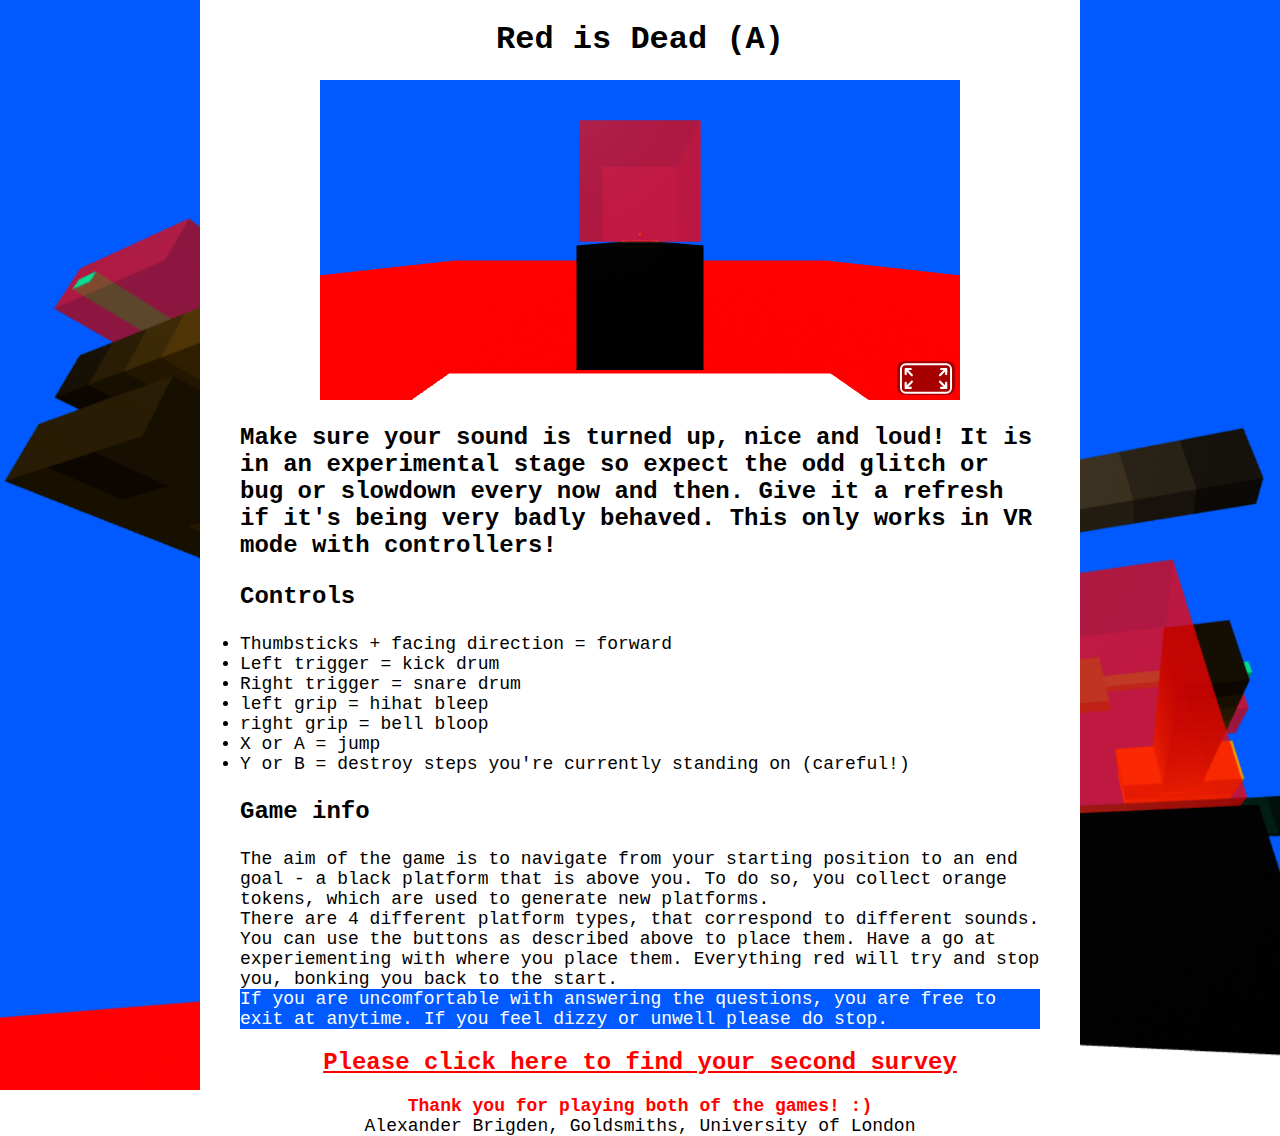
<file: gameba.html>
<!DOCTYPE html>
<html lang="en">
    <head>
        <meta charset="UTF-8">
        <meta name="viewport" content="width=device-width, initial-scale=1.0">
        <title>Game A: Red is Dead </title>
        <link rel="stylesheet" type="text/css" href="myStyle.css">
        <script src="enable-threads.js"></script>
        <script crossorigin src="maxiInstruments.v.0.7.1.js"></script>
        <script src="./dist/aframe-master.min.js"></script> 
        <!-- 	oculus controller -->
        <script>AFRAME.registerComponent('controller', {
                schema: {
                    moveSpeed: {type: 'number', default: 3.6},
                    smoothness: {type: 'number', default: 0.05}
                },
                init: function() {
                    this.leftAxisX = 0;
                    this.leftAxisY = 0;
                    let self = this;

                    this.el.addEventListener('thumbstickmoved', function(event) {
                        self.leftAxisX = event.detail.x;
                        self.leftAxisY = event.detail.y;
                    });

                    //X button
                    this.el.addEventListener('xbuttondown', function(event) {
                        self.el.emit('xbuttonpressed', {pressed: true});
                    });

                    this.el.addEventListener('xbuttonup', function(event) {
                        self.el.emit('xbuttonreleased', {pressed: false});
                    });

                    //Y button
                    this.el.addEventListener('ybuttondown', function(event) {
                        self.el.emit('ybuttonpressed', {pressed: true});
                    });

                    this.el.addEventListener('ybuttonup', function(event) {
                        self.el.emit('ybuttonreleased', {pressed: false});
                    });

                    //A button
                    this.el.addEventListener('abuttondown', function(event) {
                        self.el.emit('abuttonpressed', {pressed: true});
                    });

                    this.el.addEventListener('abuttonup', function(event) {
                        self.el.emit('abuttonreleased', {pressed: false});
                    });

                    //B button
                    this.el.addEventListener('bbuttondown', function(event) {
                        self.el.emit('bbuttonpressed', {pressed: true});
                    });

                    this.el.addEventListener('bbuttonup', function(event) {
                        self.el.emit('bbuttonreleased', {pressed: false});
                    });

                    //left trigger
                    this.el.addEventListener('triggerdown', function(event) {
                        self.el.emit('lefttriggerdown', {pressed: true});
                    });

                    this.el.addEventListener('triggerup', function(event) {
                        self.el.emit('lefttriggerup', {pressed: false});
                    });

                    //right trigger
                    this.el.addEventListener('triggerdown', function(event) {
                        self.el.emit('righttriggerdown', {pressed: true});
                    });

                    this.el.addEventListener('triggerup', function(event) {
                        self.el.emit('righttriggerup', {pressed: false});
                    });

                    //left grip
                    this.el.addEventListener('gripdown', function(event) {
                        self.el.emit('leftgripdown', {pressed: true});
                    });

                    this.el.addEventListener('gripup', function(event) {
                        self.el.emit('leftgripup', {pressed: false});
                    });

                    //right grip
                    this.el.addEventListener('gripdown', function(event) {
                        self.el.emit('rightgripdown', {pressed: true});
                    });

                    this.el.addEventListener('gripup', function(event) {
                        self.el.emit('rightgripup', {pressed: false});
                    });
                },

                tick: function() {
                    let player = document.querySelector("#player");
                    let camera = document.querySelector("#camera");
                    let direction = new THREE.Vector3();
                    let left = new THREE.Vector3();

                    //camera's direction for movement
                    camera.object3D.getWorldDirection(direction);

                    //lock y
                    direction.y = 0;

                    //normalize the direction vector (tsettingy to 0 can fuck vector length)
                    direction.normalize();

                    //work out left direction
                    left.crossVectors(camera.object3D.up, direction);

                    //movement based on thumbstick position and speed
                    let forwardMovement = direction.multiplyScalar(this.leftAxisY * this.data.moveSpeed);
                    let sideMovement = left.multiplyScalar(this.leftAxisX * this.data.moveSpeed);

                    //add forward and side movement vectors to get the total movement vector
                    let movement = new THREE.Vector3().addVectors(forwardMovement, sideMovement);
                    let desiredPosition = new THREE.Vector3().addVectors(player.object3D.position, movement);
                    //smooth
                    player.object3D.position.lerp(desiredPosition, this.data.smoothness);
                },
            });
        </script> 
        <!--     jump and fall and detect ground and the many edge cases -->
        <script>AFRAME.registerComponent('jump', {
                schema: {
                    groundSelector: { type: "string", default: ".ground"},
                },
                init: function () {
                    this.grounds = [];
                    this.player = document.querySelector('#player');
                    this.isOverGround = true;
                    this.isOnGround = false;
                    this.isJumping = false;
                    this.jumpHeight = 0.30;
                    this.jumpSpeed = this.jumpHeight;
                    this.fallSpeed = 0.5;
                    this.canJump = true;
                    this.groundCheck = { isOverGround: false, groundY: 0, halfGroundX: 0, halfGroundZ: 0, lowY: 0, highY: 0 };
                    let self = this; 
                    //initialize
                    this.updateGrounds();

                    this.el.sceneEl.addEventListener('child-attached', this.updateGrounds.bind(this));
                    this.el.sceneEl.addEventListener('child-detached', this.updateGrounds.bind(this));

                    //X
                    document.querySelector('#left-controller').addEventListener('xbuttondown', function(evt) {
                        if (!self.isJumping) {
                            if (self.canJump == true) {
                                self.isJumping = true;
                                self.jumpSpeed = self.jumpHeight;
                                self.isOnGround = false;
                            }
                        }
                    });
                    //A
                    document.querySelector('#right-controller').addEventListener('abuttondown', function(evt) {
                        if (!self.isJumping) {
                            if (self.canJump == true) {
                                self.isJumping = true;
                                self.jumpSpeed = self.jumpHeight;
                                self.isOnGround = false;
                            }
                        }
                    });

                    //                      window.addEventListener('keydown', (event) => {
                    //                          if (event.key === ' ' && !this.isJumping) {
                    //                              if (this.canJump == true) {
                    //                                  this.isJumping = true;
                    //                                  this.jumpSpeed = this.jumpHeight;
                    //                                  this.isOnGround = false;
                    //                              }
                    //                          }
                    //                      });

                }, updateGrounds: function() {
                    this.grounds = Array.from(document.querySelectorAll(this.data.groundSelector));
                },
                tick: function () {
                    const currentPosition = this.player.object3D.position;
                    let lowY, highY;
                    //see if we're over/under any platforms excluding playheads
                    this.groundCheck = Array.from(this.grounds).reduce((result, ground) => {

                        halfGroundX = ground.getAttribute("width") / 2;
                        halfGroundZ = ground.getAttribute("depth") / 2;
                        groundPosition = ground.getAttribute("position");
                        groundY = parseFloat(ground.getAttribute("height"));
                        newYLevel = groundY+groundPosition.y;  

                        const isOverGround = currentPosition.x >= groundPosition.x - halfGroundX &&
                              currentPosition.x <= groundPosition.x + halfGroundX &&
                              currentPosition.z >= groundPosition.z - halfGroundZ &&
                              currentPosition.z <= groundPosition.z + halfGroundZ;

                        if (isOverGround && halfGroundX === result.halfGroundX && halfGroundZ === result.halfGroundZ) {
                            if (ground.id !== "playhead") {
                                if (newYLevel < result.lowY) {
                                    result.lowY = newYLevel;
                                }
                                if (newYLevel > result.highY) {
                                    result.highY = newYLevel;
                                }
                            }
                            return result;
                        } else if (isOverGround) {
                            return {
                                isOverGround: true,
                                groundY: newYLevel,
                                halfGroundX: halfGroundX, 
                                halfGroundZ: halfGroundZ,
                                lowY: newYLevel,
                                highY: (ground.id === "playhead") ? 0 : newYLevel
                            };
                        } else {
                            return result;
                        }
                    }, { isOverGround: false, groundY: 0, halfGroundX: 0, halfGroundZ: 0, lowY: 0, highY: 0 });

                    if (!this.isJumping && this.groundCheck.isOverGround && currentPosition.y <= this.groundCheck.lowY  ) {
                        this.isOnGround = true;
                    } else {
                        this.isOnGround = false;
                    }
                    if (this.isOnGround && !this.isJumping) {
                        this.canJump = true;
                    }

                    //send our values for sound
                    if (this.isJumping !== this.prevIsJumping || this.groundCheck.isOverGround !== this.groundCheck.prevIsOverGround) {
                        this.prevIsJumping = this.isJumping;
                        this.groundCheck.prevIsOverGround = this.groundCheck.isOverGround;
                        this.el.emit('state-changed', {isJumping: this.isJumping, isOverGround: this.groundCheck.isOverGround});
                    }
                    //gotta jump up jump up to get down
                    if (this.isJumping) {

                        this.jumpSpeed -= 0.01;
                        const newY = Math.max(currentPosition.y + this.jumpSpeed,this.groundCheck.lowY);

                        let clamp;
                        if(newY >= this.groundCheck.lowY && newY <= this.groundCheck.highY){
                            this.jumpSpeed -=0.01;
                            clamp = Math.max(newY, this.groundCheck.lowY);  
                        } else 
                            if(newY >= this.groundCheck.highY){
                                clamp = Math.max(newY,this.groundCheck.highY);   
                            }
                        this.player.object3D.position.set(currentPosition.x, clamp+0.1, currentPosition.z);

                        if (this.jumpSpeed <= -this.fallSpeed) {
                            this.isJumping = false;
                        }
                    } 
                    //so we can land on other platforms jumping from a different height
                    else if(this.groundCheck.isOverGround && currentPosition.y >= this.groundCheck.groundY-0.6|| !this.groundCheck.isOverGround && currentPosition.y > this.groundCheck.lowY){
                        this.jumpSpeed = 0.;
                        let fall = -0.5;

                        if(currentPosition.y >= this.groundCheck.highY){
                            const newY = Math.max(currentPosition.y + this.jumpSpeed+fall,this.groundCheck.highY);
                            const clamped = Math.max(newY,this.groundCheck.lowY);
                            this.player.object3D.position.set(currentPosition.x, clamped, currentPosition.z);
                            this.canJump = true; 
                            this.jumpSpeed = this.jumpHeight;
                        } else {
                            const newY = Math.max(currentPosition.y + this.jumpSpeed+fall,this.groundCheck.lowY);
                            //const clamped = Math.max(newY,this.groundCheck.lowY);
                            this.player.object3D.position.set(currentPosition.x, newY, currentPosition.z);
                            this.canJump = true; 
                            this.jumpSpeed =this.jumpHeight;
                        }
                    }
                    //fall off the edge
                    else if(!this.groundCheck.isOverGround && currentPosition.y <= this.groundCheck.lowY){
                        let fall = -0.5;
                        const newY = currentPosition.y + fall;
                        this.player.object3D.position.set(currentPosition.x, newY, currentPosition.z);
                        this.canJump = false;
                    }
                    //get rid of the hang if player moves back under ground to trigger is overground bool
                    else if(this.groundCheck.isOverGround && currentPosition.y <= this.groundCheck.lowY){
                        let fall = -0.5;
                        const newY = currentPosition.y + fall
                        this.player.object3D.position.set(currentPosition.x,newY, currentPosition.z);
                        this.canJump = false;
                    }
                    //reset the player if they fall too far
                    if(currentPosition.y <= -82){
                        //make sure y is platformSize innit
                        this.player.object3D.position.set(0, 2, 8);
                    }
                },
            });
        </script>
        <!--     my everything collider -->
        <script>AFRAME.registerComponent("box-collider", {
                schema: {
                    hasBonked: { type: 'boolean', default: false }
                },
                init: function () {
                    this.player = document.querySelector("#player");
                    this.collected = false;
                    this.hasBonked = false;
                    this.hasEnded = false;
                    this.distanceThreshold = 4.51;

                },
                tick: function () {
                    this.player = document.querySelector("#player");
                    const playerPos = new THREE.Vector3();
                    const playerObj3D = this.player.object3D;
                    playerObj3D.getWorldPosition(playerPos);

                    const playerScale = this.player.getAttribute("scale");
                    const boxPos = this.el.object3D.position;
                    const bosRot = this.el.object3D.rotation;
                    const boxID = this.el.getAttribute("id");
                    const boxScale = this.el.getAttribute("scale");

                    const distance = playerPos.distanceTo(boxPos);

                    //check for collisions within the distance threshold
                    if (distance <= this.distanceThreshold) {

                        const halfWidthBox = 0.5 * parseFloat(this.el.getAttribute("width"));
                        const halfHeightBox = 0.5 * parseFloat(this.el.getAttribute("height"));
                        const halfDepthBox = 0.5 * parseFloat(this.el.getAttribute("depth"));

                        const halfWidthPlayer = 0.5 * parseFloat(this.player.getAttribute("width"));
                        const halfHeightPlayer = 0.5 * parseFloat(this.player.getAttribute("height"));
                        const halfDepthPlayer = 0.5  * parseFloat(this.player.getAttribute("depth"));

                        //distances
                        const dx = playerPos.x - boxPos.x;
                        const dy = playerPos.y - boxPos.y;
                        const dz = playerPos.z - boxPos.z;
                        //take the right face
                        const overlapX = halfWidthBox + halfWidthPlayer - Math.abs(dx);
                        const overlapY = halfHeightBox + halfHeightPlayer - Math.abs(dy);
                        const overlapZ = halfDepthBox + halfDepthPlayer - Math.abs(dz);

                        if (overlapX > 0 && overlapY >= 0 && overlapZ > 0) {
                            const minOverlap = Math.min(overlapX, overlapY, overlapZ);
                            if (minOverlap === overlapX) {
                                if(dx > 0){
                                    this.handleCollision(boxID, "x", halfWidthBox, halfWidthPlayer, boxPos.x, playerPos);
                                } 
                                else {
                                    this.handleCollision(boxID, "-x", halfWidthBox, halfWidthPlayer, boxPos.x, playerPos);
                                }
                            } else if (minOverlap === overlapY) {
                                if(dy > 0){
                                    this.handleCollision(boxID, "y", halfHeightBox, halfHeightPlayer, boxPos.y, playerPos);
                                }
                                else {
                                    this.handleCollision(boxID, "-y", halfHeightBox, halfHeightPlayer, boxPos.y, playerPos);
                                }
                            } else if (minOverlap === overlapZ) {
                                if(dz > 0) {
                                    this.handleCollision(boxID, "z", halfDepthBox, halfDepthPlayer, boxPos.z, playerPos);
                                }
                                else {
                                    this.handleCollision(boxID, "-z", halfDepthBox, halfDepthPlayer, boxPos.z, playerPos);
                                }
                            }
                        }
                    }
                },
                handleCollision: function(boxID, direction, halfBoxSize, halfPlayerSize, boxPos, playerPos) {
                    switch (boxID) {
                        case "platform":
                            if (direction === "x" || direction === "-x") {
                                playerPos.x = direction === "x" ? boxPos + halfBoxSize + halfPlayerSize+0.5 : boxPos - halfBoxSize - halfPlayerSize -0.5;
                            } else if (direction === "y" || direction === "-y") {
                                playerPos.y = direction === "y" ? boxPos + halfBoxSize + halfPlayerSize +0.11: boxPos - halfBoxSize - halfPlayerSize ;
                            } else if (direction === "z" || direction === "-z") {
                                playerPos.z = direction === "z" ? boxPos + halfBoxSize + halfPlayerSize+0.5 : boxPos - halfBoxSize - halfPlayerSize - 0.5;
                            }
                            break;
                        case "playhead":
                            if (direction === "x" || direction === "-x") {
                                playerPos.x = direction === "x" ? boxPos + (halfBoxSize * 2) + halfPlayerSize + 3.1 : boxPos - (halfBoxSize * 2) - halfPlayerSize - 3.1;
                            } else if (direction === "y" || direction === "-y") {
                                playerPos.y = direction === "y" ? boxPos + halfBoxSize + halfPlayerSize : boxPos - halfBoxSize - halfPlayerSize;
                            } else if (direction === "z" || direction === "-z") {
                                playerPos.z = direction === "z" ? boxPos + (halfBoxSize * 2) + halfPlayerSize + 3.1 : boxPos - (halfBoxSize * 2) - halfPlayerSize - 3.1;
                            }
                            this.hasBonked = true;
                            this.el.sceneEl.emit('bonked', { detail: { entity: this.el } });
                            break;
                        case "collectable":
                            this.collected = true;
                            this.el.emit('collected', { detail: {collected: this.collected}});
                            break;
                        case "lurker":
                            this.hasEnded = true;
                            this.el.sceneEl.emit('hasEnded', {detail: {hasEnded: this.hasEnded}});
                            if (direction === "y" || direction === "-y") {
                                playerPos.y = direction === "y" ? boxPos + halfBoxSize + halfPlayerSize : boxPos - halfBoxSize - halfPlayerSize;
                            }
                            break;
                    }
                    this.player.object3D.position.copy(playerPos);
                },
            });</script>
        <!--     Lurking end -->
        <script>AFRAME.registerComponent("lurker", {
                schema: {
                    target: { type: "selector" },
                    easingFactor: { type: "number", default: 0.03 },
                    offset: { type: "number", default: 0 },
                },
                init: function () {
                    //initial y position
                    this.initialY = this.el.object3D.position.y;
                    //player being targeted
                    this.targetWorldPosition = new THREE.Vector3();
                    this.offsetVector = new THREE.Vector3();
                },
                tick: function () {
                    //world position
                    this.data.target.object3D.getWorldPosition(this.targetWorldPosition);
                    //players rotation
                    const targetRotation = this.data.target.object3D.rotation;
                    //offset position
                    this.offsetVector.set(
                        -Math.sin(targetRotation.y) * this.data.offset,
                        0,
                        -Math.cos(targetRotation.y) * this.data.offset
                    );
                    //easing to x and z positions with the offset
                    this.el.object3D.position.x +=
                        (this.targetWorldPosition.x + this.offsetVector.x - this.el.object3D.position.x) * this.data.easingFactor;
                    this.el.object3D.position.z +=
                        (this.targetWorldPosition.z + this.offsetVector.z - this.el.object3D.position.z) * this.data.easingFactor;
                    //lockY
                    this.el.object3D.position.y = this.initialY;
                },
            });
        </script>
        <script>AFRAME.registerComponent('follow-rotation', {
                schema: {
                    target: {type: 'selector'},
                },
                tick: function () {
                    this.el.object3D.rotation.y = this.data.target.object3D.rotation.y;
                }
            });
        </script>
    </head>
    <body>
        <div id="title">
        <h1>Red is Dead (A)</h1>
        </div>
        <div id="mySceneContainer">
        <a-scene embedded background="color: #005AFF">
            <!--vr controllers -->
            <a-entity id="left-controller" oculus-touch-controls="hand: left" oculus-touch-controls="model: false" controller></a-entity>
            <a-entity id="right-controller" oculus-touch-controls="hand: right" oculus-touch-controls="model: false" controller></a-entity>
            <!--this is where the magic happens-->
            <a-entity class="ground" id="platformsEntity"></a-entity> 
            <!--vr camera/player/rig -->
            <a-entity id="rig" position="0 0 0" >
            <a-entity id="player" position="0 1.6 6" width="1" height="1.6" depth="1" jump>
            <a-camera id="camera" camera ></a-camera>
            </a-entity>
            </a-entity> 
            <!--to calculate heading angle for platforms when VR cam-->
            <a-entity id="directionEntity" follow-rotation="target: #camera;"></a-entity>
            <!--<a-entity id="player" camera position="0 2 8"width="1.0" height="2"depth="1" look-controls wasd-controls="acceleration: 60" jump></a-entity>-->
            <!--redkillplane -->
            <a-plane id="killplane" side="double" position="0 -26 0" rotation="-90 0 0" width="500" height="500" color="red"></a-plane>
            <!--start point-->
            <a-box class="ground" id="start" position="0 -1 6" width="6" height="1" depth="6" color="white"></a-box>
            <!--end point-->
            <a-box class='end' id="lurker" position="0 48 -15" width="4" height="0.25" depth="4" color="black" box-collider lurker="target: #player "></a-box>  
        </a-scene> 
        </div>
        <div class="container">
            <h3>Make sure your sound is turned up, nice and loud! It is in an experimental stage so expect the odd glitch or bug or slowdown every now and then. Give it a refresh if it's being very badly behaved. This only works in VR mode with controllers!</h3>
            <h3>Controls</h3>
            <div>
                <li>Thumbsticks + facing direction = forward</li>
                <li>Left trigger = kick drum</li>
                <li>Right trigger = snare drum</li>
                <li>left grip = hihat bleep</li>
                <li>right grip = bell bloop</li>
                <li>X or A = jump</li>
                <li>Y or B = destroy steps you're currently standing on (careful!)</li>      
            </div>
            <h3>Game info
            </h3>
            <div>The aim of the game is to navigate from your starting position to an end goal - a black platform that is above you. To do so, you collect orange tokens, which are used to generate new platforms.
            </div>
            <div>
                There are 4 different platform types, that correspond to different sounds. You can use the buttons as described above to place them. Have a go at experiementing with where you place them. Everything red will try and stop you, bonking you back to the start.
            </div>
            <div id="dis">If you are uncomfortable with answering the questions, you are free to exit at anytime. If you feel dizzy or unwell please do stop. 
            </div>
            <div style="text-align: center;" id="top"><a target="_blank" rel="noopener noreferrer" href="https://forms.gle/yCYnyiEp8jFJWUHL9"> Please click here to find your second survey</a></div><br>
            <div id="gdpr">
            <div style="text-align: center;" id="top">
                <div>Thank you for playing both of the games! :)</div>
            </div>   
            </div>
            <div id="foot" style="text-align: center;">Alexander Brigden, Goldsmiths, University of London
            </div>
        </div>
        <script>
            let tempo = 96;
            let enemySynth;
            let backingMidSynth;
            let bassSynth;
            let sampler; 
            let staging = 0;
            let soundUP = false;
            //we jammin, and i hope you like jammin too
            var dm79 = [50, 57, 64, 65, 72];
            var eb911 = [51, 58, 65, 67, 69];
            var a7sus4 = [45, 57, 64, 67,47];
            var cadd9 = [48, 62, 64, 67, 72];

            var midSynthSeq = [
                //start, length, pitches
                {s:0, l:8, p:dm79},
                {s:16, l:8, p:eb911},
                {s:32, l:8, p:a7sus4},
                {s:48, l:8, p:cadd9},
            ];
            var bassSynthSeq = [ {s:0, l:16, p:38}];
            var bassSynthSeq2 = [
                {s:0, l:14, p:38},
                {s:15, l:6, p:37},
                {s:23, l:5, p:41},
                {s:29, l:2, p:43},
                {s:32, l:14, p:38},
                {s:47, l:6, p:37},
                {s:55, l:4, p:33},
                {s:59, l:2, p:33},
                {s:61, l:1, p:35},
            ];
            let myDrumSequence = [
                {p:4, s:0, v:10},
                {p:4, s:4, v:20},
                {p:4, s:8, v:40},
                {p:4, s:12, v:60}];

            // make clear that the origin is on mimicproject
            var origin = "https://mimicproject.com/libs";
            // pass the origin in when loading your instruments
            const instruments = new MaxiInstruments(origin);
            let scene = document.querySelector('a-scene');
            let player= document.getElementById('player');
            let directionEntity = document.querySelector("#directionEntity");
            const star = document.getElementById('start');
            let platformsEntity = document.getElementById('platformsEntity');
            let level = 0;
            let destroyStep = false;
            let destroyCount = 0;
            let platforms = [];
            const platformPool = [];
            const MAX_PLATFORMS = 480;  
            let playheads = [];
            const playheadsPool = [];
            const MAX_PLAYHEADS = 30;
            let collectables = [];
            let stepSequenceLength = 16;
            let stepOffset = 0;
            let stepCheck = 0;
            let branchID = 0;
            let currentBranch = 0;
            let platformSize = 3;
            let previousOrientation = '-z';
            let metro = 0;
            let lastEventFixer = -1;
            let eventChangeCounter = 0;
            let collectableCount = 0;
            let collectablesFound = 0;
            let collectablePicked = false;
            let difficulty = 0;
            let eventFixer = 0;
            let ins = -1;
            let hasEnded = false;
            let canStart = false;
            let isJumping = false;
            let isOverGround = true;
            let currentPlayerStep;
            let kickTrigger = false;
            let snareTrigger = false;
            let hihatTrigger = false;
            let bellTrigger = false;
            let sequenceTrigger = false;
            var selector = -1;
            let sequenceOrder = [-1];
            let playerSteps = [];
            let totalSteps = 0;
            let kicks = [false, false, false, false, false, false, false, false, false, false, false, false, false, false, false, false];
            let snares= [false, false, false, false, false, false, false, false, false, false, false, false, false, false, false, false];
            let hihats= [false, false, false, false, false, false, false, false, false, false, false, false, false, false, false, false];
            let bells = [false, false, false, false, false, false, false, false, false, false, false, false, false, false, false, false];
            let hasLoaded = false;
            //things that trigger sound
            let hasBonked = false;
            let activeNote = null;
            let pauseBonk = false;
            let bonking = 0;
            //bonk notes
            let notes = [62, 64, 65, 69 ];
            let reverb = 0;
            let roomSize = 0;
            let filter = 0.1;

            //initialize platform pool
            for(let i = 0; i < MAX_PLATFORMS; i++){
                let platform = document.createElement('a-box');
                platform.setAttribute('box-collider', '');
                platform.setAttribute('class', 'ground');
                platform.setAttribute('id', 'platform');
                platform.setAttribute('scale', {x: 1, y: 0.98, z:1});
                platform.setAttribute("visible", "false");
                platformPool.push(platform);
            }
            //initialise playhead pool
            for (let i = 0; i < MAX_PLAYHEADS; i++) {
                let playhead = document.createElement('a-box');
                playhead.setAttribute("box-collider", '');
                playhead.setAttribute('class', 'playheads');
                playhead.setAttribute('id', 'playhead');
                playhead.setAttribute('material', { color: 'red', transparent: 'true', opacity: '0.5' });
                playhead.setAttribute('side', 'double');
                playhead.setAttribute('width', platformSize - 0.1);
                playhead.setAttribute("height", platformSize - 0.1);
                playhead.setAttribute("depth", platformSize - 0.1);
                playhead.setAttribute('position', {x: 0, y:0, z:0});
                playhead.setAttribute('scale', {x: 1, y: 0.98, z:1});
                playhead.setAttribute("visible", "false"); 
                playheadsPool.push(playhead);
            }
            function getPlayhead() {
                for (let i = 0; i < playheadsPool.length; i++) {
                    if (!playheadsPool[i].getAttribute("visible")) {
                        return playheadsPool[i];
                    }
                }
                // if no available playhead found
                let playhead = document.createElement('a-box');
                playhead.setAttribute("box-collider", '');
                playhead.setAttribute('class', 'playheads');
                playhead.setAttribute('material', { color: 'red', transparent: 'true', opacity: '0.5' });
                playhead.setAttribute('side', 'double');
                playhead.setAttribute('width', platformSize - 0.1);
                playhead.setAttribute("height", platformSize - 0.1);
                playhead.setAttribute("depth", platformSize - 0.1);
                playhead.setAttribute('scale', {x: 1, y: 0.98, z:1});
                playhead.setAttribute("visible", "false"); 
                platformsEntity.appendChild(playhead);
                playheadsPool.push(playhead);
                return playhead;
            }
            //initialise our first platforms
            function startup(){
                canStart = false;
                //create the first sequence of platforms
                for(let i = stepSequenceLength-1; i >= 0 ; i--){
                    let platform = platformPool[i];  // Get a platform from the pool

                    let calc = Math.round(Math.abs((255/16) *i));
                    let rgbString = `rgb(${calc}, ${calc}, ${calc})`;
                    // set material color directly before the entity is attached to the scene
                    platform.setAttribute('material', 'color', rgbString);
                    platform.setAttribute('position', {x: 0, y: 0, z: -i*platformSize});
                    platform.setAttribute('width', platformSize);
                    platform.setAttribute("height", platformSize);
                    platform.setAttribute("depth", platformSize);
                    platform.setAttribute("visible", 'true');

                    platforms.push({p: platform, s: 15-i, o: stepOffset, branch: branchID, sound: 'tick', orientation: '-z'});
                    platformsEntity.appendChild(platform);
                }
                //make platform 1 a bit snazzier
                platforms[0].p.setAttribute('width', platformSize*3);
                platforms[0].p.setAttribute('height', platformSize-0.1);
                platforms[0].p.setAttribute('depth', platformSize*3);

                //get first playhead for platforms
                let playhead = getPlayhead();
                playhead.setAttribute('position', { x: 0, y: platformSize + 0.01, z: 0 });
                playhead.setAttribute('class', 'playheads');
                playhead.setAttribute("box-collider", '');
                playhead.setAttribute('id', 'playhead');
                playhead.setAttribute('material', {color: 'red', transparent: 'true', opacity: '0.5'});
                playhead.setAttribute('side', 'double');
                playhead.setAttribute('scale', {x: 1, y: 1, z:1});
                playhead.setAttribute('visible', 'true');
                playheads.push({p: playhead, o: '-z',startX: 0 , startZ: 0, modDel: 0, modmult: 1});
                platformsEntity.appendChild(playhead);

                //create the first collectable
                let collectable = document.createElement('a-box');
                collectable.setAttribute('id', 'collectable');
                collectable.setAttribute('material', {color: 'rgb(255,165,0)'});
                collectable.setAttribute('position', {x: 0, y: platformSize, z: -platformSize*(stepSequenceLength-1)});
                collectable.setAttribute('rotation', {x: 45, y: 45, z: 45});
                collectable.setAttribute('width', platformSize / 6);
                collectable.setAttribute("height", platformSize / 6);
                collectable.setAttribute("depth", platformSize / 6);
                collectable.setAttribute("box-collider", '');
                collectables.push(collectable);
                platformsEntity.appendChild(collectable);  
                onNewEntityAdded(collectable);
            };
            startup();
            //append the platform with everything a single platform needs
            scene.appendChild(platformsEntity);

            let rightController = document.querySelector('#right-controller');
            let leftController = document.querySelector('#left-controller');

            //right controller
                       rightController.addEventListener('abuttondown', function(evt) { handleButtonPress(evt); });
                       //rightController.addEventListener('abuttonup', function(evt) {  });
                       rightController.addEventListener('bbuttondown', function(evt) { destroyStep = true; handleButtonPress(evt); });
                       rightController.addEventListener('bbuttonup', function(evt) { destroyStep = false; });
                       rightController.addEventListener('righttriggerdown', function(evt) { snareTrigger = true; ins = 1; handleButtonPress(evt); });
                       rightController.addEventListener('righttriggerup', function(evt) { snareTrigger = false; ins = -1; });
                       rightController.addEventListener('rightgripdown', function(evt) { bellTrigger = true; ins = 3; handleButtonPress(evt);});
                       rightController.addEventListener('rightgripup', function(evt) { bellTrigger = false; ins = -1; });

           //             //left controller
                       leftController.addEventListener('xbuttondown', function(evt) { handleButtonPress(evt); });
                       //leftController.addEventListener('xbuttonup', function(evt) {  });
                       leftController.addEventListener('ybuttondown', function(evt) { destroyStep = true; handleButtonPress(evt); });
                       leftController.addEventListener('ybuttonup', function(evt) { destroyStep = false; });
                       leftController.addEventListener('lefttriggerdown', function(evt) { kickTrigger = true; ins = 0; handleButtonPress(evt); });
                       leftController.addEventListener('lefttriggerup', function(evt) { ins = -1; kickTrigger = false; });
                       leftController.addEventListener('leftgripdown', function(evt) { hihatTrigger = true; ins = 2; handleButtonPress(evt); });
                       leftController.addEventListener('leftgripup', function(evt) { hihatTrigger = false; ins = -1 });
           //first button presson only
           function handleButtonPress(evt) {
               if (soundUP == false) {                 
                   playSomething(); 
                   soundUP = true;
               }
           }         
            //have we collected collectable? 
            function logCollected(event) {
                const collectable = document.getElementById('collectable');
                collectableCount += 1;
                collectablesFound += 1;
                collectablePicked = true;
                for(let i = 0; i < collectables.length; i++){   
                    collectables.splice(i,1);
                    platformsEntity.removeChild(collectable);
                }
            };
            function setupEventListener(entity) {
                // Remove any old event listeners
                entity.removeEventListener('collected', logCollected);
                // Add a new event listener
                entity.addEventListener('collected', logCollected);
            };
            document.addEventListener('DOMContentLoaded', () => {
                const entity = document.querySelector('#collectable');
                setupEventListener(entity);
            });
            //add event listener for new collectable
            function onNewEntityAdded(entity) {
                setupEventListener(entity);
            };
            //check if we're jump and overground for collectible use
            document.addEventListener('DOMContentLoaded', function() {
                let player = document.querySelector('#player');
                
                player.addEventListener('state-changed', function(event) {
                    isJumping = event.detail.isJumping;
                    isOverGround = event.detail.isOverGround;
                });
                //get the scene
                const scene = document.querySelector('a-scene');
                //event listener for the 'bonked' event
                scene.addEventListener('bonked', function (event) {
                    hasBonked = true;
                });
                scene.addEventListener('hasEnded', function (event){
                    // use the boolean value as needed
                    hasEnded = true;
                })
            });
            //which direction are we facing
            function headingDirection(camera) {
                let direction = new THREE.Vector3();
                camera.object3D.getWorldDirection(direction);
                direction.y = 0;
                direction.normalize();

                // Calculate heading in degrees, adjusted for three.js's coordinate system
                let heading = Math.atan2(direction.x, direction.z) * 180 / Math.PI;
                // Normalize heading to be between 0 and 360
                heading = (heading + 360) % 360;

                let facing = "";
                if (heading >= 0 && heading <= 45 || heading > 315 && heading < 360) {
                    facing = "northWest";
                } else if (heading > 45 && heading <= 90) {
                    facing = "westNorth";
                } else if (heading > 90 && heading <= 135) {
                    facing = "westSouth";
                } else if (heading > 135 && heading <= 180) {
                    facing = "southWest";
                } else if (heading > 180 && heading <= 225) {
                    facing = "southEast";
                } else if (heading > 225 && heading <= 270) {
                    facing = "eastSouth";
                } else if (heading > 270 && heading <= 315) {
                    facing = "eastNorth";
                }
                return facing;
            };
            //spend collectables (to generate platforms)
           function useCollectables(player, facing, inputs) {
                const playerPos = player.getAttribute('position');

                if (collectableCount <= 0 || isOverGround !== true || isJumping === true) {
                    return;
                }
                const validInputs = [0, 1, 2, 3];
                if (!validInputs.includes(inputs)) {
                    return;
                }
                const directions = {
                    northWest: { x: '-x', z: '-z' },
                    westNorth: { x: '-x', z: '-z' },
                    westSouth: { x: '-x', z: 'z' },
                    southWest: { x: '-x', z: 'z' },
                    southEast: { x: 'x', z: 'z' },
                    eastSouth: { x: 'x', z: 'z' },
                    eastNorth: { x: 'x', z: '-z' },
                    northEast: { x: 'x', z: '-z' },
                };
                const direction = directions[facing];

                if (!direction) {
                    return;
                }
                let newOrientation;
                if (previousOrientation === 'z' || previousOrientation === '-z') {
                    newOrientation = (direction.x === 'x' || direction.x === '-x') ? direction.x : direction.z;
                } else {
                    newOrientation = (direction.z === 'z' || direction.z === '-z') ? direction.z : direction.x;
                }
                generatePlatforms(playerPos, stepSequenceLength, inputs, newOrientation);
                  previousOrientation = newOrientation;  

            };
            //we move this shit
            function movePlayheads() {
                const reverseOffset = (stepSequenceLength-0.5) * platformSize;

                for (let i = 0; i < playheads.length; i++) {
                    let modMetro = -(metro - playheads[i].modDel) % stepSequenceLength;

                    const playheadPos = playheads[i].p.getAttribute('position');
                    const playheadSize = parseFloat(playheads[i].p.getAttribute('width'));

                    let normalisedStart, difference, newPosition;

                    if (playheads[i].o == "-z" || playheads[i].o == "z") {
                        normalisedStart = (Math.abs(playheads[i].startX) / platformSize);
                        difference = stepSequenceLength - normalisedStart - stepSequenceLength;
                        const newZ = -((modMetro + difference) % stepSequenceLength) * platformSize;
                        newPosition = {
                            x: playheadPos.x,
                            y: playheadPos.y,
                            z: playheads[i].o == "-z"
                            ? playheads[i].startZ + newZ - reverseOffset
                            : playheads[i].startZ - newZ + reverseOffset
                        };
                    } else {
                        normalisedStart = (Math.abs(playheads[i].startZ) / platformSize) % stepSequenceLength;
                        difference = stepSequenceLength - normalisedStart - stepSequenceLength;
                        const newX = -((modMetro + difference) % stepSequenceLength) * platformSize;
                        newPosition = {
                            x: playheads[i].o == "-x"
                            ? playheads[i].startX + newX - reverseOffset
                            : playheads[i].startX - newX + reverseOffset,
                            y: playheadPos.y,
                            z: playheadPos.z
                        };
                    }
                    playheads[i].p.setAttribute('position', newPosition);
                }
            };   
            function generatePlatforms(playerPos, numSteps, inputs, orientation){
                //make sure we turn off our collectable
                collectableCount--;
               //difficultyMapper();

                //floor playerX and Z so we don't prematurely slide off of platform edge
                let playerFlooredX = Math.floor(0.5+(playerPos.x)/platformSize)*platformSize;
                let playerFlooredZ = Math.floor(0.5+(playerPos.z)/platformSize)*platformSize;

                //update the offset for our step sequencer based on what platform we are over when we generate new ones. 
                stepOffset = ((stepOffset + stepCheck)%16);
                //increment placementID - this is used so we can keep track of which platforms relate to which placement (useful for deletion)
                branchID = branchID + 1;

                //change colour of platforms based on input type
                r = 255;
                g = 255;
                b = 255;

                let platformLabel;

                switch (inputs) {
                    case 0:
                        platformLabel = 'kicks';
                        r = 255;
                        g = 165;
                        b = 0;
                        break;
                    case 1:
                        platformLabel = 'snares';
                        r = 255;
                        g = 210;
                        b = 128;
                        break;
                    case 2:
                        platformLabel = 'hihats';
                        r = 0;
                        g = 191;
                        b = 123;
                        break;
                    case 3:
                        platformLabel = 'bells';
                        r = 0;
                        g = 255;
                        b = 165;
                        break;
                    default:
                        break;
                }
                
                //grab some platforms from the pool
                for(let i = numSteps-1; i >= 0; i--){
                    let platform = null;
                    if (platformPool.length > 0) {
                        platform = platformPool.pop();  // Get a platform from the pool
                    } else {
                        // Create a new platform if pool is empty
                        platform = document.createElement('a-box');
                    }

                    platform.setAttribute('class', 'ground');
                    platform.setAttribute('box-collider', '');
                    platform.setAttribute('id', 'platform');  // give each platform a unique id
                    platform.setAttribute('width', platformSize);
                    platform.setAttribute("height", platformSize);
                    platform.setAttribute("depth", platformSize);
                    platform.setAttribute('scale',  {x: 1, y: 1, z: 1});
                    platform.setAttribute('box-collider', '');
                    platform.setAttribute('visible', 'true');

                    //colour the new platforms with a sick fade yo
                    calcR = r-Math.round(Math.abs((r/numSteps) *(i%numSteps)));
                    calcG = g-Math.round(Math.abs((g/numSteps) *(i%numSteps)));
                    calcB = b-Math.round(Math.abs((b/numSteps) *(i%numSteps))); 
                    let rgbString = `rgb(${calcR}, ${calcG}, ${calcB})`;
                    platform.setAttribute('material', 'color', rgbString);  

                    //set position based on player orientation
                    let position = {x: playerFlooredX, y: playerPos.y, z: playerFlooredZ};
                    let distance = i * platformSize;

                    switch (orientation) {
                        case '-x':
                        case 'x':
                            position.x += orientation === '-x' ? -distance : distance;
                            break;
                        case '-z':
                        case 'z':
                            position.z += orientation === '-z' ? -distance : distance;
                            break;
                    }
                    platform.object3D.position.set(position.x, position.y, position.z);

                    platforms.push({p:platform, s: 15-i, o: 0, branch: branchID, sound: platformLabel, orient: orientation});
                    platformsEntity.appendChild(platform);
                }

                //playhead biz
                let playhead = getPlayhead();
                if (playhead) {
                    playhead.setAttribute('class', 'playheads');
                    playhead.setAttribute("box-collider", '');
                    playhead.setAttribute('id', 'playhead');
                    playhead.setAttribute('material', {color: 'red', transparent: 'true', opacity: '0.5'});
                    playhead.setAttribute('side', 'double');
                    playhead.setAttribute('scale', {x: 1, y: 1, z:1});

                    //our kick PlayHeads
                    if(sequenceOrder[sequenceOrder.length-1] == 0){
                        playhead.setAttribute('width', 3* platformSize-0.1);
                        playhead.setAttribute("height", platformSize-0.1);
                        playhead.setAttribute("depth",3 * platformSize-0.1);
                    } 
                    else if(sequenceOrder[sequenceOrder.length-1] == 1){
                        playhead.setAttribute('width', (platformSize-0.1)/2);
                        playhead.setAttribute("height",(platformSize-0.1)*3);
                        playhead.setAttribute("depth", (platformSize-0.1)/2);
                    } 
                    else if(sequenceOrder[sequenceOrder.length-1] == 2){
                        if (orientation == 'x' || orientation == '-x'){
                            playhead.setAttribute('width', (platformSize-0.1)*4);
                            playhead.setAttribute("height",(platformSize-0.1)/4);
                            playhead.setAttribute("depth", (platformSize-0.1)/4);   
                        } else {
                            playhead.setAttribute('width', (platformSize-0.1)/4);
                            playhead.setAttribute("height",(platformSize-0.1)/4);
                            playhead.setAttribute("depth", (platformSize-0.1)*4);     
                        }
                    } 
                    else{
                        if (orientation == 'x' || orientation == '-x'){
                            playhead.setAttribute('width', (platformSize-0.1));
                            playhead.setAttribute("height",(platformSize-0.1)/4);
                            playhead.setAttribute("depth", (platformSize-0.1)*3);   
                        } else {
                            playhead.setAttribute('width', (platformSize-0.1)*3);
                            playhead.setAttribute("height",(platformSize-0.1)/4);
                            playhead.setAttribute("depth", (platformSize-0.1));     
                        }
                    } 

                    let newPosition = { x: playerFlooredX, y: playerPos.y + platformSize + 0.001, z: playerFlooredZ };
                    playhead.setAttribute('position', newPosition);

                    let playheadData = {
                        p: playhead,
                        o: orientation,
                        startX: playerFlooredX,
                        startZ: playerFlooredZ,
                        modDel: stepOffset - currentPlayerStep,
                    };
                    playheads.push(playheadData);
                    playhead.setAttribute('visible', 'true');
                } else {
                    playhead = document.createElement('a-box');
                    playhead.setAttribute('class', 'playheads');
                    playhead.setAttribute('id', 'playhead');
                    playhead.setAttribute('material', {color: 'red', transparent: 'true', opacity: '0.5'});
                    playhead.setAttribute('side', 'double');
                    playhead.setAttribute('scale', {x: 1, y: 0.98, z:1});
                    playhead.setAttribute('visible', 'false');
                    playheadsPool.push(playhead);
                    platformsEntity.appendChild(playhead);   
                }

                //generate the collectable for that platform
                let collectable = document.createElement('a-box');
                collectable.setAttribute('id', 'collectable');
                collectable.setAttribute('material', {color: 'rgb(255,165,0)'});
                collectable.setAttribute('rotation', {x: 45, y: 45, z: 45});
                collectable.setAttribute('width', platformSize/6);
                collectable.setAttribute("height", platformSize/6);
                collectable.setAttribute("depth", platformSize/6);
                collectable.setAttribute("box-collider", '');

                let rng = Math.random();
                //quick and dirty as main way is fucked/too computational expensive
                let away = stepSequenceLength-((Math.round(rng*6)/collectablesFound+1)%6)-1;
                

                if(orientation == '-x'){
                    //ofset the x by the negative of sequence so it places it at the end
                    collectable.setAttribute('position', {x: playerFlooredX -((away)*platformSize), y: platformSize+playerPos.y, z:playerFlooredZ});
                }
                else if(orientation == '-z'){      
                    collectable.setAttribute('position', {x: playerFlooredX, y: platformSize+playerPos.y, z:playerFlooredZ-((away)*platformSize)});
                }
                else if(orientation == 'z'){
                    collectable.setAttribute('position', {x: playerFlooredX, y: platformSize+playerPos.y, z:playerFlooredZ+((away)*platformSize)});
                }
                else if(orientation == 'x'){
                    collectable.setAttribute('position', {x: playerFlooredX +((away)*platformSize), y: platformSize+playerPos.y, z:playerFlooredZ});
                }
                collectables.push(collectable);
                //append to entity in scene
                platformsEntity.appendChild(collectable);
                onNewEntityAdded(collectable);

                //replace our player so they don't get stuck inside the new dropped platform
                player.setAttribute('position', {x: playerPos.x, y: playerPos.y + (platformSize*3)+0.1, z: playerPos.z});

            };
            // use step check and inputs to trigger sound / add them to instrument array 
            function stepSequencer() {
                const playerPos = player.getAttribute('position');
                const playerX = playerPos.x;
                const playerY = playerPos.y;
                const playerZ = playerPos.z;
                const halfPlatformSize = platformSize / 2;

                for (let i = 0; i < platforms.length; i++) {
                    const platformPos = platforms[i].p.getAttribute('position');
                    const platformX = platformPos.x;
                    const platformY = platformPos.y;
                    const platformZ = platformPos.z;

                    if (
                        playerX > platformX - halfPlatformSize &&
                        playerX < platformX + halfPlatformSize &&
                        playerY >= platformY &&
                        playerY <= platformY + (platformSize + 1.1) &&
                        playerZ > platformZ - halfPlatformSize &&
                        playerZ < platformZ + halfPlatformSize
                    ) {
                        let standingStep = (platforms[i].s + platforms[i].o) % stepSequenceLength;
                        stepCheck = platforms[i].s;
                        currentPlayerStep = standingStep;
                        currentBranch = platforms[i].branch;

                        if (collectableCount > 0) {
                            const triggerInfo = [
                                { trigger: kickTrigger, index: 0, setFalse: () => kickTrigger = false },
                                { trigger: snareTrigger, index: 1, setFalse: () => snareTrigger = false },
                                { trigger: hihatTrigger, index: 2, setFalse: () => hihatTrigger = false },
                                { trigger: bellTrigger, index: 3, setFalse: () => bellTrigger = false },
                            ];

                            for (const info of triggerInfo) {
                                if (info.trigger) {
                                    myDrumSequence.push({ p: info.index, s: standingStep, v: 127 });
                                    sampler.setSequence(myDrumSequence, 4);
                                    sequenceOrder.push(info.index);
                                    playerSteps.push(currentPlayerStep);
                                    selector = info.index;
                                    info.setFalse();
                                }
                            }
                        }
                    }
                }
            };      
            //grab our sample triggers and store them as bools to do stuff with 
            function sequenceTracker(myDrumSequence) {
                for (let i = 0; i < myDrumSequence.length; i++) {
                    const drumItem = myDrumSequence[i];
                    const drumIndex = drumItem.s;

                    if (drumItem.v > 0) {
                        switch (drumItem.p) {
                            case 0:
                                kicks[drumIndex] = true;
                                break;
                            case 1:
                                snares[drumIndex] = true;
                                break;
                            case 2:
                                hihats[drumIndex] = true;
                                break;
                            case 3:
                                bells[drumIndex] = true;
                                break;
                        }
                    }
                }
            };
            //mapped our beats so we can check their distribution
//             function mappedBar(bar) {
//                 //steps mapped
//                 const stepValues = bar.map((bool, index) => {
//                     const mapping = [8, 1, 4, 2];
//                     const mappingIndex = index % 4;
//                     return bool ? mapping[mappingIndex] : 0;
//                 });
//                 // Beat values
//                 const beatValues = [];
//                 for (let i = 0; i < stepValues.length; i += 4) {
//                     let sum = 0;
//                     for (let j = i; j < i + 4; j++) {
//                         sum += isNaN(stepValues[j]) ? 0 : stepValues[j];
//                     }
//                     beatValues.push(sum);
//                 }           
//                 return {stepValues, beatValues};
//             }; 
//             //nifty function for checking individual bar distribution
//             function barCheck(beats){
//                 if(beats[0] > beats[1] && beats[2] & beats[3]){
//                     return 5;
//                 }
//                 if(beats[1] > beats[0]&& beats[2] && beats[3]){
//                     return 10;
//                 }
//                 if(beats[2] > beats[0]&& beats[1] && beats[3]){
//                     return 5;
//                 }
//                 if(beats[3] > beats[0]&& beats[1] && beats[2]){
//                     return 5;
//                 }  else {
//                     return 0;
//                 } 
//             };
            //lil scale
            function scale (number, inMin, inMax, outMin, outMax) {
                return (number - inMin) * (outMax - outMin) / (inMax - inMin) + outMin;
            };      
            //move our collectables around the steps environment based on step distribution
//             function difficultyMapper(){
//                 //mapped bar returns 16 step Values mapped to 8, 1, 4, 2
//                 let mappedKicks = mappedBar(kicks);
//                 let mappedSnares = mappedBar(snares);
//                 let mappedHihats = mappedBar(hihats);
//                 let mappedBells = mappedBar(bells);
//                 let allKicksStepValues = mappedBar(kicks).stepValues;
//                 let allSnaresStepValues = mappedBar(snares).stepValues;
//                 let allHihatsStepValues = mappedBar(hihats).stepValues;
//                 let allBellsStepValues = mappedBar(bells).stepValues;
//                 let allKicksBeatValues = mappedBar(kicks).beatValues;
//                 let allSnaresBeatValues = mappedBar(snares).beatValues;
//                 let allHihatsBeatValues = mappedBar(hihats).beatValues;
//                 let allBellsBeatValues = mappedBar(bells).beatValues;
//                 //our distances so we know where we're mapping notes too
//                 let sumKicks = 0;
//                 let sumSnares = 0;
//                 let sumHihats = 0;
//                 let sumBells = 0;
//                 let sumAllSteps =[];

//                 //get sums of all our steps
//                 for(let i = 0; i < 16; i++){
//                     sumKicks += allKicksStepValues[i];
//                     sumSnares += allSnaresStepValues[i];
//                     sumHihats += allHihatsStepValues[i];
//                     sumBells += allBellsStepValues[i];
//                     sumAllSteps.push(allKicksStepValues[i]+allSnaresStepValues[i]+allHihatsStepValues[i]+allBellsStepValues[i]);
//                 }
//                 //increase difficulty abit every collection
//                 for(let i = 0; i < collectablesFound; i++){
//                     difficulty += 5;
//                 }
//                 //increase difficult based on kicks
//                 if(sumKicks > 12 && sumKicks <=18){
//                     difficulty +=25;
//                 }
//                 //increase difficulty based on snares
//                 if(sumSnares > 12  && sumSnares <= 16 ){
//                     difficulty +=25;
//                 } 
//                 else if (sumSnares > 16){
//                     difficulty +=30;
//                 }
//                 //increase difficult based on hihats and bells
//                 if(sumHihats + sumBells > 20){
//                     difficulty +=15;
//                 }
//                 //reward players if they can manage some parity between distributions
//                 if(allKicksBeatValues[0] > 0 && allKicksBeatValues[0] == allKicksBeatValues[1] && allKicksBeatValues[2] && allKicksBeatValues[3]){
//                     difficulty -=15;
//                 } 
//                 if(allHihatsBeatValues[0] > 0 && allHihatsBeatValues[0] == allHihatsBeatValues[1] && allHihatsBeatValues[2] && allHihatsBeatValues[3] || allBellsBeatValues[0] > 0 && allBellsBeatValues[0] == allBellsBeatValues[1] && allBellsBeatValues[2] && allBellsBeatValues[3]){
//                     difficulty -=20;
//                 }
//                 //when distribution is too lopsided make target location very far way. 
//                 difficulty = difficulty + barCheck(sumAllSteps);

//              };

            //get the shuffled orderd for our new platform layer
            function reorderSamples(sample, currentPlayerStep) {
                const reordered = [];
                for (let i = 0; i < 16; i++) {
                    reordered[i] = sample[(currentPlayerStep + 1 +  i) % 16];
                }
                return reordered;
            };      
            //helper to minimise setAttributes
            function updatePlatformAttributes(platform, width, height, depth) {
                platform.p.setAttribute('width', width);
                platform.p.setAttribute('height', height);
                platform.p.setAttribute('depth', depth);
                platform.p.setAttribute('scale', { x: 1, y: 0.98, z: 1 });
            };
            //update our platforms when we trigger the corresponding step yo
            async function updatePlatforms() {
                let base = playerSteps.length * 16;
                let reorderedSamples;

                switch (selector) {
                    case 0:
                        reorderedSamples = reorderSamples(kicks, currentPlayerStep);
                        break;
                    case 1:
                        reorderedSamples = reorderSamples(snares, currentPlayerStep);
                        break;
                    case 2:
                        reorderedSamples = reorderSamples(hihats, currentPlayerStep);
                        break;
                    case 3:
                        reorderedSamples = reorderSamples(bells, currentPlayerStep);
                        break;
                    default:
                        return;
                }
                for (let i = 0; i < reorderedSamples.length; i++) {
                    if (reorderedSamples[i] === true) {

                        let platform = platforms[i + base];
                        switch (selector) {
                            case 0:
                                updatePlatformAttributes(platform, platformSize * 3, platformSize, platformSize * 3);
                                break;
                            case 1:
                                let width = (platform.orient == 'x' || platform.orient == '-x') ? platformSize * 2 : platformSize / 2;
                                let depth = (platform.orient == 'x' || platform.orient == '-x') ? platformSize / 2 : platformSize * 2;
                                updatePlatformAttributes(platform, width, platformSize * 3, depth);
                                break;
                            case 2:
                                let hatWidth = (platform.orient == 'x' || platform.orient == '-x') ? platformSize * 3 : platformSize / 2;
                                let hatDepth = (platform.orient == 'x' || platform.orient == '-x') ? platformSize / 2 : platformSize * 3;
                                updatePlatformAttributes(platform, hatWidth, platformSize / 4, hatDepth);
                                break;
                            case 3:
                                updatePlatformAttributes(platform, platformSize * 3, platformSize/4, platformSize * 3);
                                break;
                        }
                    }
                }
                selector = -1;
            };
            //holding until filled
//             async function runBothPlatforms(){
//                 await useCollectables(player, headingDirection(directionEntity), ins);
//                 updatePlatforms();
                
//             }
            //destroy our playforms if our players want to do that
            function destroyer(){
                const collectable = document.getElementById('collectable');
                if(destroyStep == true && currentBranch > 0){
                    for (let i = platforms.length - 1; i >= 0; i--) {
                        if (platforms[i].branch === currentBranch) {
                            platforms[i].p.remove();
                            platforms.splice(i, 1); 
                        }
                    }
                    collectableCount+=1;
                    playerSteps.splice(0,1);
                    platformsEntity.remove(collectable);
                    destroyStep = false;
                }
            };
            //this is where the real magic happens
            function updateSounds(){
                //have we been bonked by a playhead
                if(hasBonked == true){
                    let randomNote = notes[Math.floor(Math.random()*notes.length)];
                    enemySynth.noteon(randomNote, 127);
                    bonking = 1.0;
                    //roomSize =1.0;
                    hasBonked = false;
                    pauseBonk = true;
                }
                if(bonking > 0){
                    bonking -= 0.1;
                    //reverb += 0.2;
                    //enemySynth.setParams(["delay", bonking], ["delayMix", 0.5 ],["reverbMix",reverb],["roomSize",roomSize],["gain",bonking],);
                }
                if (bonking  <= 0){
                    hasBonked = false;
                    if(pauseBonk){
                        enemySynth.noteoff(62);
                        enemySynth.noteoff(64);
                        enemySynth.noteoff(65);
                        enemySynth.noteoff(69);
                    }
                    bonking = 0;
                    //enemySynth.setParams(["delay", bonking], ["delayMix", 0.5 ],["reverbMix",reverb],["roomSize",roomSize],["gain",bonking],);
                } 

                //jump sounds
                if(isJumping == true){
                    filter += 0.5;
                    
                            backingMidSynth.setParam("lfoFrequency", filter);
                            backingMidSynth.setParam("lfoPitchMod", filter);
                            bassSynth.setParam("cutoff", filter *40);
                            sampler.setParam("rate_1", Math.max(1-filter,0));
                            sampler.setParam("rate_2", filter+0.5);
                            sampler.setParam("rate_3", filter-0.5);                    
//                    backingMidSynth.setParam("lfoFrequency", filter);
//                    backingMidSynth.setParam("lfoPitchMod", filter);
//                    bassSynth.setParam("cutoff", filter *40);
                      sampler.setParam("rate_1", Math.max(0.25+filter,0.1));
                    sampler.setParam("rate_2", Math.max(filter+0.5, 0));
                    sampler.setParam("rate_3", Math.max(filter-0.5,0));
                } else {
                    if(filter > 0.11){
                        backingMidSynth.setParam("lfoFrequency", filter);
                        backingMidSynth.setParam("lfoPitchMod", filter);
                        backingMidSynth.setParam("lfoPitchMod", filter);  
                    }
                    filter = 0;
                } 
                //falling sounds
                let fall = player.getAttribute('position').y;
                if(fall < -2){
                    let drop = scale(fall,-30,0, 0.5, 0.1);
                    sampler.setParam("rate_0", drop);
                    sampler.setParam("rate_1", drop);
                    bassSynth.setParam("adsrPitchMod", drop*-1000);
                    bassSynth.setParam('cutoff', drop*-100);
                    bassSynth.setParam("lfoFrequency", 10-drop);
                    backingMidSynth.setParam("lfoFrequency", drop);
                    sampler.setParam("rate_4", drop);
                } 
                if(fall <= -70){
                    sampler.setParam("rate_0", 0.5);
                    sampler.setParam("rate_1", 0.5);
                    bassSynth.setParam("adsrPitchMod", 0);
                    //backingMidSynth.setParam("reverbMix", 0.12);
                }

                //our arrangement for backing synths
                if(collectablesFound == 1 && collectablePicked == true){

                    bassSynth.setParam('gain', 1);
                    collectablePicked = false;

                }
                if(collectablesFound == 2 && collectablePicked == true){   
                    if(sequenceTrigger == true){
                        instruments.rewind();
                        backingMidSynth.setLoop(32,4); 
                        collectablePicked = false;                        
                    }                    
                }
                if(collectablesFound == 3 && collectablePicked == true){
                    if(sequenceTrigger == true){
                        instruments.rewind();
                        bassSynth.setSequence([{s:0, l:4, p:38},{s:4, l:4, p:36},{s:8, l:4, p:33}, {s:12, l:4, p:36}],2);
                        bassSynth.setLoop(16,4);
                        collectablePicked = false;    
                    }   
                }
                if(collectablesFound == 4 && collectablePicked == true){
                    if(sequenceTrigger == true){
                        instruments.rewind(); 
                        bassSynth.setSequence([{s:0, l:16, p:33}],1);
                        bassSynth.setLoop(16,1);
                        backingMidSynth.setLoop(64,4); 
                        collectablePicked = false;                        
                    }   
                }
                if(collectablesFound == 5 && collectablePicked == true){
                    if(sequenceTrigger == true){
                        instruments.rewind();
                        bassSynth.setSequence([{s:0, l:4, p:38}, {s:0, l:16, p:48}],4);
                        bassSynth.setLoop(16,1);
                        backingMidSynth.setLoop(64,4); 
                        collectablePicked = false;                        
                    } 
                }
                if(collectablesFound == 6 && collectablePicked == true){
                    if(sequenceTrigger == true){
                        instruments.rewind();
                        bassSynth.setSequence([{s:0, l:8, p:38},{s:8, l:4, p:48},{s:12, l:4, p:45}, {s:16, l:16, p:39}],4);
                        bassSynth.setLoop(32,4);
                        backingMidSynth.setSequence([{s:0, l:8, p:a7sus4}, {s:16, l:8, p:cadd9}],4);
                        backingMidSynth.setLoop(32,4); 
                        collectablePicked = false;    
                    } 
                }
                if(collectablesFound == 7 && collectablePicked == true){
                    if(sequenceTrigger == true){
                        instruments.rewind();
                        bassSynth.setSequence([{s:0, l:16, p:38}],1);
                        bassSynth.setLoop(32,4);
                        collectablePicked = false;    
                    }
                }
            }; 
            //end game reset
            function end(){
                //sequentially do stuff
                if (eventFixer !== lastEventFixer) {
                    lastEventFixer = eventFixer;
                    eventChangeCounter+=0.5;
                }
                if (eventChangeCounter % 5 === 2) { 
                    scene.setAttribute('background',{color: 'black'});
                } 
                else if (eventChangeCounter % 5 === 3) {
                    killplane.setAttribute('color', 'white' );
//                     for(let i = 0; i < platforms.length; i++){
//                         platforms[i].p.remove();
//                         platforms.splice(i, 1);
//                     }
//                     for(let i = 0; i < playheads.length; i++){
//                         playheads[i].p.remove();
//                         playheads.splice(i, 1);
//                     }
                    instruments.pausePlay();
                    sampler.mute();
                    backingMidSynth.mute();
                    bassSynth.mute();
                    collectables.splice(0, collectables.length);
                    platformsEntity.remove(collectable);
                    platformsEntity.removeAll();
                    
                } 
                else if (eventChangeCounter % 5 === 4) {
                    star.setAttribute('color', 'white');
                    //backingMidSynth.unmute();
                    instruments.pausePlay();
                    star.setAttribute('color', 'white');
                    

                    canStart = false;
                    hasEnded = true;
                }
            };


            //we pushin' speakers 
            const playSomething=()=>{
                instruments.loadModules().then(()=> {

                    enemySynth = instruments.addSynth();
                    backingMidSynth = instruments.addSynth();
                    bassSynth = instruments.addSynth();
                    backingMidSynth.setOsc(1);
                    bassSynth.setOsc(1);
                    enemySynth.setOsc(1);

                    backingMidSynth.setParams([
                        ["oscFn",3],
                        ["lfoOscFn",0],
                        ["gain",0.4],
                        ["pan",0.5],
                        ["attack",165],
                        ["decay",330],
                        ["sustain",0.58],
                        ["release",495],
                        ["lfoFrequency",0.7],
                        ["lfoPitchMod",0],
                        ["lfoFilterMod",1000],
                        ["lfoAmpMod",0.68],
                        ["adsrPitchMod",1],
                        ["cutoff",957.6],
                        ["reverbMix",0.33],
                        ["roomSize",0.27],
                        ["delay",0],
                        ["delayMix",0.35],
                        ["frequency",440],
                        ["frequency2",220],
                    ]);
                    enemySynth.setParams([
                        ["oscFn",3],
                        ["lfoOscFn",1],
                        ["gain",2],
                        ["pan",0.5],
                        ["attack",0],
                        ["decay",330],
                        ["sustain",0.1],
                        ["release",1500],
                        ["lfoFrequency",6.3],
                        ["lfoPitchMod",0],
                        ["lfoFilterMod",220],
                        ["lfoAmpMod",0.88],
                        ["adsrPitchMod",0],
                        ["cutoff",1372],
                        ["reverbMix",0.12],
                        ["roomSize",0.5],
                        ["delay",0],
                        ["delayMix",0],
                        ["frequency",440],
                        ["frequency2",220],
                    ]);
                    bassSynth.setParams([
                        ["oscFn",3],
                        ["lfoOscFn",1],
                        ["gain",0],
                        ["pan",0.53],
                        ["attack",1155],
                        ["decay",480],
                        ["sustain",0.58],
                        ["release",1185],
                        ["lfoFrequency",10],
                        ["lfoPitchMod",0],
                        ["lfoFilterMod",1000],
                        ["lfoAmpMod",0.78],
                        ["adsrPitchMod",1],
                        ["cutoff",40],
                        ["reverbMix",0],
                        ["roomSize",0],
                        ["delay",0],
                        ["delayMix",0.35],
                        ["frequency",440],
                        ["frequency2",220],
                    ]);

                    enemySynth.mapped = ["gain","reverbMix","roomSize", "delay","delayMix"];
                    backingMidSynth.mapped = ["gain", "lfoFrequency", "lfoPitchMod", "reverb"];
                    bassSynth.mapped = ["lfoFrequency", "pan", "cutoff" ,"adsrPitchMod", "frequency"];

                    sampler = instruments.addSampler();
                    sampler.loadSample("BD-ER1-CR8000ish.wav", 0);
                    sampler.loadSample("DR660SnareLofinice.wav", 1);
                    sampler.loadSample("TOM-ER-MicroTom2.wav", 2);
                    sampler.loadSample("FX-ER-Sonario.wav", 3);
                    sampler.loadSample("FX-ER1-Woodzblox.wav", 4);

                    sampler.setParam("rate_0", 1);
                    sampler.setParam("rate_1", 1);
                    sampler.setParam("rate_2", 1);
                    sampler.setParam("rate_3", 1);
                    sampler.setParam("rate_4", 1);
                    sampler.setParam("pan_0", 0.5);
                    sampler.setParam("pan_1", 0.5);
                    sampler.setParam("pan_2", 0.5);
                    sampler.setParam("pan_3", 0.5);
                    sampler.setParam("pan_4", 0.5);
                    sampler.setParam("gain_0", 1);
                    sampler.setParam("gain_1", 1);
                    sampler.setParam("gain_2", 1);    
                    sampler.setParam("gain_3", 1);    
                    sampler.setParam("gain_4", 1);  

                    sampler.mapped = ["rate_0", "rate_1", "rate_2", "rate_3", "rate_4"];


                    instruments.playPause();
                    instruments.setTempo(tempo);
                    sampler.setSequence(myDrumSequence, 4);

                    //Sequence and loop set at 4 ticks per beat (1/16ths)
                    backingMidSynth.setSequence(midSynthSeq, 4);
                    bassSynth.setSequence(bassSynthSeq, 4);
                    backingMidSynth.setLoop(16,4);
                    bassSynth.setLoop(16,4);
                    sampler.setLoop(16,4);
                    instruments.playPause();
                    hasLoaded = true;
                    instruments.setOnTick((playHeads)=> {
                        //The current playhead of the third instrument added
                        if(playHeads[2] % 3 == 2) {
                            metro+=0.5;
                            //metro++;
                        }

                        if(playHeads[2] % 16 == 4) {
                            sequenceTrigger = true;
                            eventFixer++;
                        } 
                    });
                }).catch((err)=> {
                    //console.log("error", err);
                });
            };
            //start the step sequencer
//             document.addEventListener('keydown', (event) => {
//                 if (event.key && soundUP == false){
//                     playSomething();;
//                     soundUP = true; 
//                 }
//             });
            
             //don't run script until we have a scene!
            if (scene.hasLoaded) {
                run();
            } else {
                scene.addEventListener('loaded', run);
            }

            setInterval(run, 50);
            function run() {
                if (soundUP) {
                    movePlayheads();
                    stepSequencer(); 
                    sequenceTracker(myDrumSequence);
                    useCollectables(player, headingDirection(directionEntity), ins);
                    updatePlatforms();                  
                    //runBothPlatforms();
                    if(hasLoaded){
                      updateSounds();  
                    }
                    destroyer();

                }
                if(hasEnded == true){
                    end();
                }
                if(canStart == true ){
                    playerSteps = [];
                    star.setAttribute('color', 'white');
                    player.setAttribute('position', {x:0, y: 2, z:8});
                    scene.setAttribute('background', {color: 'white'});
                    killplane.setAttribute('color', 'red');
                    //startup();
                    //scene.appendChild(platformsEntity);
                    collectableCount = 0;
                    collectablesFound = 0;
                    collectablePicked = false;
                    instruments.setTempo(172);
                    backingMidSynth.setSequence(midSynthSeq, 2);
                    bassSynth.setSequence(bassSynthSeq2, 4);
                    instruments.rewind();
                    backingMidSynth.setLoop(16,4);
                    bassSynth.setLoop(64,4);
                    sampler.setLoop(16,4);
                    sampler.unmute();
                    backingMidSynth.unmute();
                    bassSynth.unmute();
                    instrumenst.playPause();
                }
            } 
        </script>
    </body>
</html>
</file>
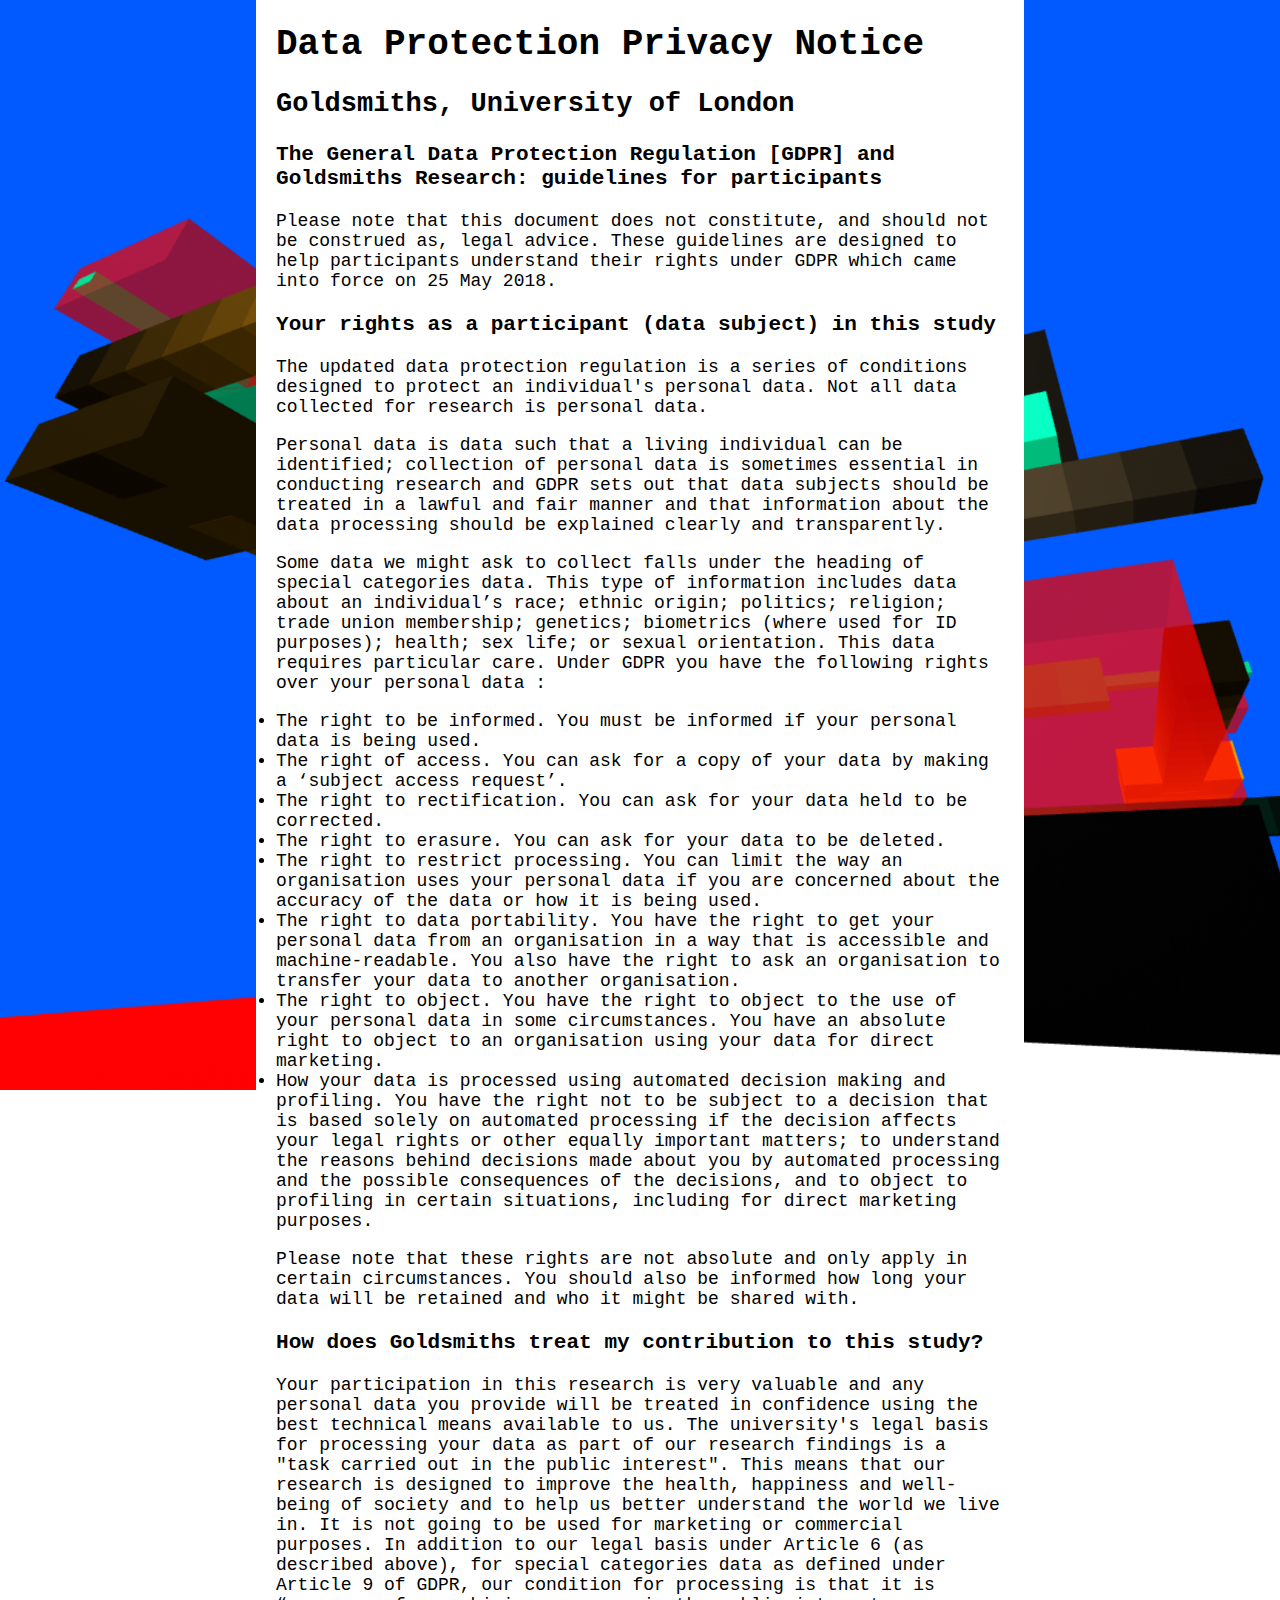
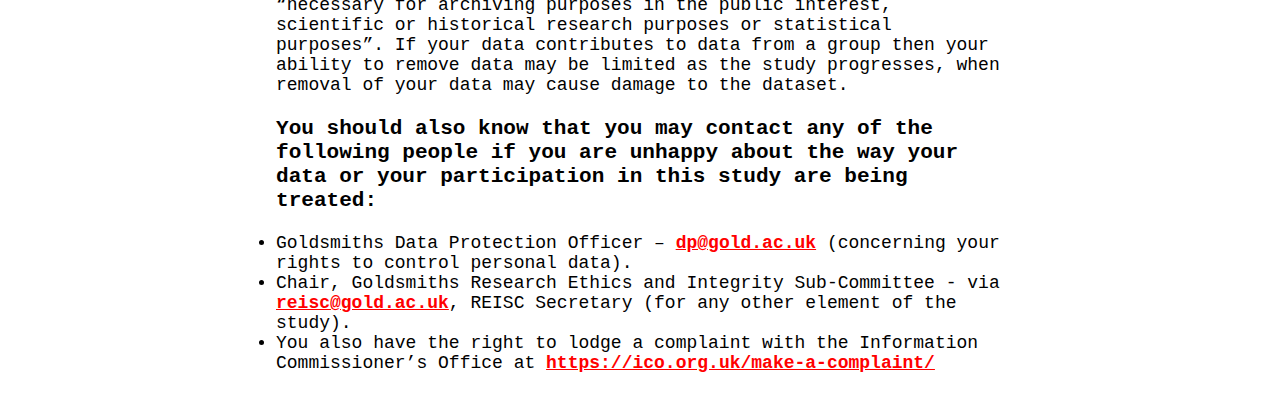
<file: GDPR.html>
<!DOCTYPE html>
<html lang="en">
    <head>
        <meta charset="UTF-8">
        <meta name="viewport" content="width=device-width, initial-scale=1.0">
        <title>GDPR Statement</title>
        <link rel="stylesheet" type="text/css" href="myStyle.css">
    </head>
    <body>
        <div class="splash-container">
            <h1>Data Protection Privacy Notice</h1>
            <h2>Goldsmiths, University of London</h2>

            <h3>The General Data Protection Regulation [GDPR] and Goldsmiths Research: guidelines for participants</h3>
            <p> 
                Please note that this document does not constitute, and should not be construed as, legal advice.  These guidelines are designed to help participants understand their rights under GDPR which came into force on 25 May 2018.
            </p>
            <h3>Your rights as a participant (data subject) in this study</h3>
            <p>
                The updated data protection regulation is a series of conditions designed to protect an individual's personal data.  Not all data collected for research is personal data.  
            </p>
            <p>
                Personal data is data such that a living individual can be identified; collection of personal data is sometimes essential in conducting research and GDPR sets out that data subjects should be treated in a lawful and fair manner and that information about the data processing should be explained clearly and transparently.  
            </p>

            <p>
                Some data we might ask to collect falls under the heading of special categories data.  This type of  information includes data about an individual’s race; ethnic origin; politics; religion; trade union membership; genetics; biometrics (where used for ID purposes); health; sex life; or sexual orientation.   This data requires particular care.

                Under GDPR you have the following rights over your personal data :
                <li>
                    The right to be informed.  You must be informed if your personal data is being used.</li>
                <li>
                    The right of access.  You can ask for a copy of your data by making a ‘subject access request’.</li>
                <li>
                    The right to rectification.   You can ask for your data held to be corrected.</li>
                <li>
                    The right to erasure.  You can ask for your data to be deleted.</li>
                <li>
                    The right to restrict processing.  You can limit the way an organisation uses your personal data if you are concerned     about the accuracy of the data or how it is being used. </li>
                <li>
                    The right to data portability.  You have the right to get your personal data from an organisation in a way that is       accessible and machine-readable.  You also have the right to ask an organisation to transfer your data to another         organisation.</li>
                <li>
                    The right to object.  You have the right to object to the use of your personal data in some circumstances. You have       an absolute right to object to an organisation using your data for direct marketing.</li>
                <li>
                    How your data is processed using automated decision making and profiling. You have the right not to be subject to a decision that is based solely on automated processing if the decision affects your legal rights or other equally important matters; to understand the reasons behind decisions made about you by automated processing and the possible consequences of the decisions, and to object to profiling in certain situations, including for direct marketing purposes.
                </li>
            </p>
            <p>
                Please note that these rights are not absolute and only apply in certain circumstances.  You should also be informed how long your data will be retained and who it might be shared with.

            </p>
            <h3>How does Goldsmiths treat my contribution to this study?</h3>
            <p>
                Your participation in this research is very valuable and any personal data you provide will be treated in confidence using the best technical means available to us.  The university's legal basis for processing your data  as part of our research findings is a "task carried out in the public interest".  This means that our research is designed to improve the health, happiness and well-being of society and to help us better understand the world we live in.  It is not going to be used for marketing or commercial purposes.

                In addition to our legal basis under Article 6 (as described above), for special categories data as defined under Article 9 of GDPR, our condition for processing is that it is “necessary for archiving purposes in the public interest, scientific or historical research purposes or statistical purposes”. 

                If your data contributes to data from a group then your ability to remove data may be limited as the study progresses, when removal of your data may cause damage to the dataset.

            </p>
            <h3>You should also know that you may contact any of the following people if you are unhappy about the way your data or your participation in this study are being treated:  </h3>
            <p>  <li>
                Goldsmiths Data Protection Officer – <a id="gdpr" href="mailto:dp@gold.ac.uk">dp@gold.ac.uk</a>  (concerning your rights to control personal data).

                </li>
                <li>Chair, Goldsmiths Research Ethics and Integrity Sub-Committee - via <a id="gdpr" href="mailto:reisc@gold.ac.uk">reisc@gold.ac.uk</a>, REISC Secretary (for any other element of the study).</li>

                <li>
                    You also have the right to lodge a complaint with the Information Commissioner’s Office at <a id="gdpr" href="https://ico.org.uk/make-a-complaint/">https://ico.org.uk/make-a-complaint/</a>
                </li>
            </p> 
        </div>
    </body>
</html>
</file>
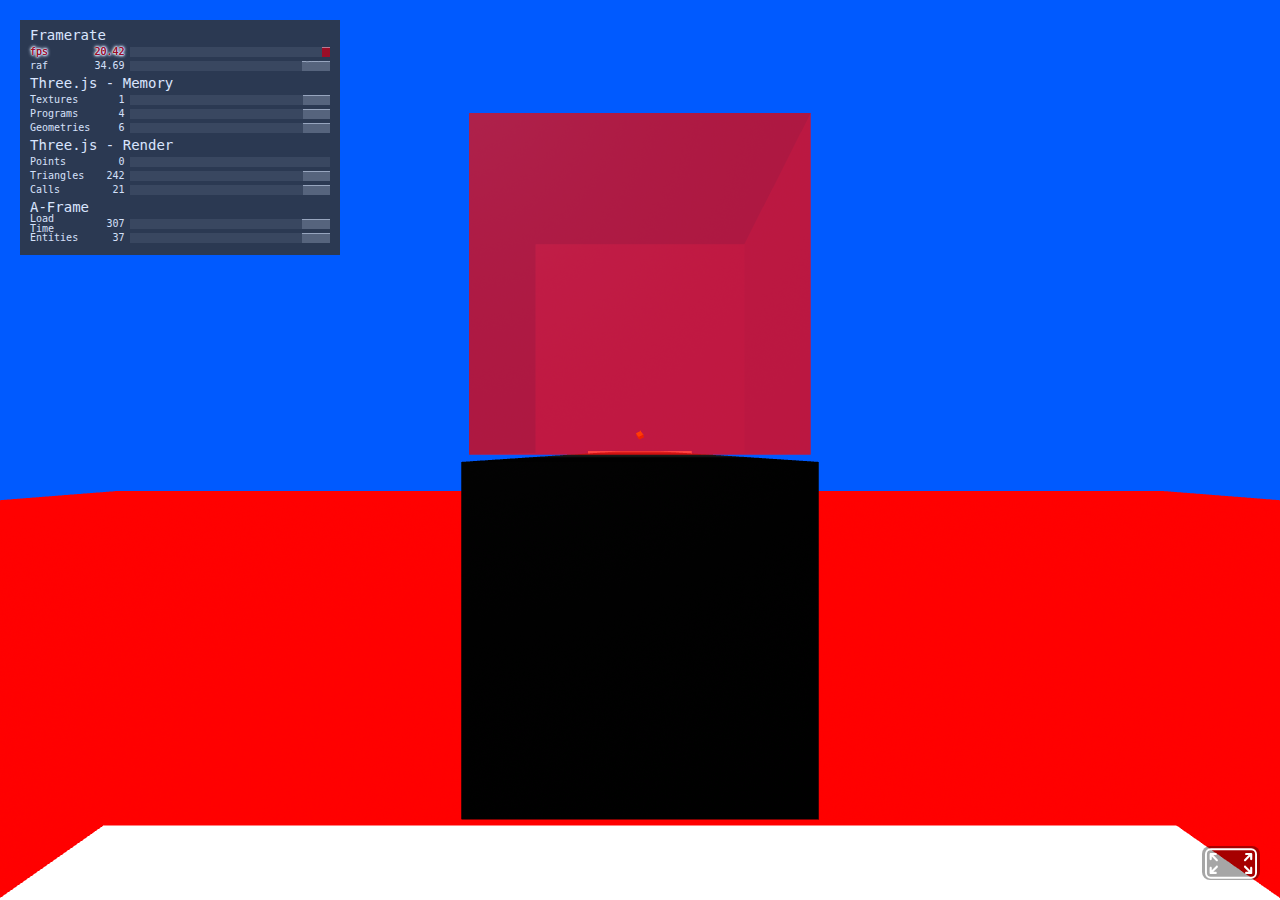
<file: PREVindex.html>
<html>
  <head>
  <style>
    #rightHand, #leftHand {
        display: none;
    }
   </style>
    <script src="enable-threads.js"></script>
    <script crossorigin src="maxiInstruments.v.0.7.2.js"></script>
	<script src="./dist/aframe-master.min.js"></script>  
<!-- 	CONTROL YO SHIT -->
    <script>AFRAME.registerComponent('controller', {
      schema: {
        moveSpeed: {type: 'number', default: 3.6},
        smoothness: {type: 'number', default: 0.05}
      },
      init: function() {
        this.leftAxisX = 0;
         this.leftAxisY = 0;
        let self = this;

        this.el.addEventListener('thumbstickmoved', function(event) {
          self.leftAxisX = event.detail.x;
          self.leftAxisY = event.detail.y;
        });

        //X button
        this.el.addEventListener('xbuttondown', function(event) {
          self.el.emit('xbuttonpressed', {pressed: true});
        });

        this.el.addEventListener('xbuttonup', function(event) {
          self.el.emit('xbuttonreleased', {pressed: false});
        });

        //Y button
        this.el.addEventListener('ybuttondown', function(event) {
          self.el.emit('ybuttonpressed', {pressed: true});
        });

        this.el.addEventListener('ybuttonup', function(event) {
          self.el.emit('ybuttonreleased', {pressed: false});
        });

        //A button
        this.el.addEventListener('abuttondown', function(event) {
          self.el.emit('abuttonpressed', {pressed: true});
        });

        this.el.addEventListener('abuttonup', function(event) {
          self.el.emit('abuttonreleased', {pressed: false});
        });

        //B button
        this.el.addEventListener('bbuttondown', function(event) {
          self.el.emit('bbuttonpressed', {pressed: true});
        });

        this.el.addEventListener('bbuttonup', function(event) {
          self.el.emit('bbuttonreleased', {pressed: false});
        });

        //left trigger
        this.el.addEventListener('triggerdown', function(event) {
          self.el.emit('lefttriggerdown', {pressed: true});
        });

        this.el.addEventListener('triggerup', function(event) {
          self.el.emit('lefttriggerup', {pressed: false});
        });

        //right trigger
        this.el.addEventListener('triggerdown', function(event) {
          self.el.emit('righttriggerdown', {pressed: true});
        });

        this.el.addEventListener('triggerup', function(event) {
          self.el.emit('righttriggerup', {pressed: false});
        });

        //left grip
        this.el.addEventListener('gripdown', function(event) {
          self.el.emit('leftgripdown', {pressed: true});
        });

        this.el.addEventListener('gripup', function(event) {
          self.el.emit('leftgripup', {pressed: false});
        });

        //right grip
        this.el.addEventListener('gripdown', function(event) {
          self.el.emit('rightgripdown', {pressed: true});
        });

        this.el.addEventListener('gripup', function(event) {
          self.el.emit('rightgripup', {pressed: false});
        });
      },
        
      tick: function() {
  		let player = document.querySelector("#player");
        let camera = document.querySelector("#camera");
        let direction = new THREE.Vector3();
        let left = new THREE.Vector3();

        //camera's direction for movement
        camera.object3D.getWorldDirection(direction);
        
        //lock y
  		direction.y = 0;

  		//normalize the direction vector (tsettingy to 0 can fuck vector length)
  		direction.normalize();

        //work out left direction
        left.crossVectors(camera.object3D.up, direction);

        //movement based on thumbstick position and speed
        let forwardMovement = direction.multiplyScalar(this.leftAxisY * this.data.moveSpeed);
        let sideMovement = left.multiplyScalar(this.leftAxisX * this.data.moveSpeed);

        //add forward and side movement vectors to get the total movement vector
        let movement = new THREE.Vector3().addVectors(forwardMovement, sideMovement);
        let desiredPosition = new THREE.Vector3().addVectors(player.object3D.position, movement);
        //smooth
        player.object3D.position.lerp(desiredPosition, this.data.smoothness);
      },
});
    </script>
<!--     JUMP AND FALL (BUT NEVER DEATH, STUCK IN THIS ETERNAL LOOP FOREVAAAAH) -->
    <script>AFRAME.registerComponent('jump', {
                schema: {
                    groundSelector: { type: "string", default: ".ground"},
                },
                init: function () {
                    this.grounds = [];
                    this.player = document.querySelector('#player');
                    this.isOverGround = true;
                    this.isOnGround = false;
                    this.isJumping = false;
                    this.jumpHeight = 0.40;
                    this.jumpSpeed = this.jumpHeight;
                    this.fallSpeed = 0.5;
                    this.canJump = true;
                    this.groundCheck = { isOverGround: false, groundY: 0, halfGroundX: 0, halfGroundZ: 0, lowY: 0, highY: 0 };
                    let self = this; 
                    //initialize
                    this.updateGrounds();

                    this.el.sceneEl.addEventListener('child-attached', this.updateGrounds.bind(this));
                    this.el.sceneEl.addEventListener('child-detached', this.updateGrounds.bind(this));
					
                  	//X
                    document.querySelector('#left-controller').addEventListener('xbuttondown', function(evt) {
                      if (!self.isJumping) {
                          if (self.canJump == true) {
                              self.isJumping = true;
                              self.jumpSpeed = self.jumpHeight;
                              self.isOnGround = false;
                          }
                      }
                  });

                  //A
                  document.querySelector('#right-controller').addEventListener('abuttondown', function(evt) {
                      if (!self.isJumping) {
                          if (self.canJump == true) {
                              self.isJumping = true;
                              self.jumpSpeed = self.jumpHeight;
                              self.isOnGround = false;
                          }
                      }
                  });

                    window.addEventListener('keydown', (event) => {
                        if (event.key === ' ' && !self.isJumping) {
                            if (self.canJump == true) {
                                self.isJumping = true;
                                self.jumpSpeed = self.jumpHeight;
                                self.isOnGround = false;
                            }
                        }
                    });
                }, updateGrounds: function() {
                    this.grounds = Array.from(document.querySelectorAll(this.data.groundSelector));
                },
                tick: function () {
                    const currentPosition = this.player.object3D.position;
                    let lowY, highY;
                    //see if we're over/under any platforms excluding playheads
                    this.groundCheck = Array.from(this.grounds).reduce((result, ground) => {

                        halfGroundX = parseFloat(ground.getAttribute("width") / 2);
                        halfGroundZ = parseFloat(ground.getAttribute("depth") / 2);
                        groundPosition = ground.getAttribute("position");
                        groundY = parseFloat(ground.getAttribute("height"));
                        newYLevel = groundY+groundPosition.y;  

                        const isOverGround = currentPosition.x >= groundPosition.x - halfGroundX &&
                              currentPosition.x <= groundPosition.x + halfGroundX &&
                              currentPosition.z >= groundPosition.z - halfGroundZ &&
                              currentPosition.z <= groundPosition.z + halfGroundZ;

                        if (isOverGround && halfGroundX === result.halfGroundX && halfGroundZ === result.halfGroundZ) {
                            if (ground.id !== "playhead") {
                                if (newYLevel < result.lowY) {
                                    result.lowY = newYLevel;
                                }
                                if (newYLevel > result.highY) {
                                    result.highY = newYLevel;
                                }
                            }
                            return result;
                        } else if (isOverGround) {
                            return {
                                isOverGround: true,
                                groundY: newYLevel,
                                halfGroundX: halfGroundX, 
                                halfGroundZ: halfGroundZ,
                                lowY: newYLevel,
                                highY: (ground.id === "playhead") ? 0 : newYLevel
                            };
                        } else {
                            return result;
                        }
                    }, { isOverGround: false, groundY: 0, halfGroundX: 0, halfGroundZ: 0, lowY: 0, highY: 0 });

                    if (!this.isJumping && this.groundCheck.isOverGround && currentPosition.y <= this.groundCheck.lowY +0.1 ) {
                        this.isOnGround = true;
                    } else {
                        this.isOnGround = false;
                    }
                    if (this.isOnGround && !this.isJumping) {
                        this.canJump = true;
                    }

                    //send our values for sound
                    if (this.isJumping !== this.prevIsJumping || this.groundCheck.isOverGround !== this.groundCheck.prevIsOverGround) {
                        this.prevIsJumping = this.isJumping;
                        this.groundCheck.prevIsOverGround = this.groundCheck.isOverGround;
                        this.el.emit('state-changed', {isJumping: this.isJumping, isOverGround: this.groundCheck.isOverGround});
                    }
                    //gotta jump up jump up to get down
                    if (this.isJumping) {

                        this.jumpSpeed -= 0.01;
                        const newY = Math.max(currentPosition.y + this.jumpSpeed,this.groundCheck.lowY+0.2);

                        let clamp;
                        if(newY >= this.groundCheck.lowY && newY <= this.groundCheck.highY){
                            this.jumpSpeed -=0.01;
                            clamp = Math.max(newY, this.groundCheck.lowY);  
                        } else 
                            if(newY >= this.groundCheck.highY){
                                clamp = Math.max(newY,this.groundCheck.highY);   
                            }
                        this.player.object3D.position.set(currentPosition.x, clamp, currentPosition.z);

                        if (this.jumpSpeed <= -this.fallSpeed) {
                            this.isJumping = false;
                        }
                    } 
                    //so we can land on other platforms jumping from a different height
                    else if(this.groundCheck.isOverGround && currentPosition.y >= this.groundCheck.groundY-0.6|| !this.groundCheck.isOverGround && currentPosition.y > this.groundCheck.lowY){
                        this.jumpSpeed = 0.;
                        let fall = -0.5;

                        if(currentPosition.y >= this.groundCheck.highY){
                            const newY = Math.max(currentPosition.y + this.jumpSpeed+fall,this.groundCheck.highY);
                            const clamped = Math.max(newY,this.groundCheck.lowY);
                            this.player.object3D.position.set(currentPosition.x, clamped, currentPosition.z);
                            this.canJump = true; 
                            this.jumpSpeed = this.jumpHeight;
                        } else {
                            const newY = Math.max(currentPosition.y + this.jumpSpeed+fall,this.groundCheck.lowY);
                            //const clamped = Math.max(newY,this.groundCheck.lowY);
                            this.player.object3D.position.set(currentPosition.x, newY, currentPosition.z);
                            this.canJump = true; 
                            this.jumpSpeed =this.jumpHeight;
                        }
                    }
                    //fall off the edge
                    else if(!this.groundCheck.isOverGround && currentPosition.y <= this.groundCheck.lowY){
                        let fall = -0.5;
                        const newY = currentPosition.y + fall;
                        this.player.object3D.position.set(currentPosition.x, newY, currentPosition.z);
                        this.canJump = false;
                    }
                    //get rid of the hang if player moves back under ground to trigger is overground bool
                    else if(this.groundCheck.isOverGround && currentPosition.y <= this.groundCheck.lowY){
                        let fall = -0.5;
                        const newY = currentPosition.y + fall
                        this.player.object3D.position.set(currentPosition.x,newY, currentPosition.z);
                        this.canJump = false;
                    }
                    //reset the player if they fall too far
                    if(currentPosition.y <= -82){
                        //make sure y is platformSize innit
                        this.player.object3D.position.set(0, 2, 8);
                    }
                },
            });
    </script>
<!--     EVERYTHING COLLIDES -->
    <script>AFRAME.registerComponent("box-collider", {
                schema: {
                    hasBonked: { type: 'boolean', default: false }
                },
                init: function () {
                    this.player = document.querySelector("#player");
                    this.collected = false;
                    this.hasBonked = false;
                    this.hasEnded = false;
                    this.distanceThreshold = 3;
                },
                tick: function () {
                    this.player = document.querySelector("#player");
                    const playerPos = new THREE.Vector3();
                    const playerObj3D = this.player.object3D;
                    playerObj3D.getWorldPosition(playerPos);

                    const playerScale = this.player.getAttribute("scale");
                    const boxPos = this.el.object3D.position;
                    const bosRot = this.el.object3D.rotation;
                    const boxID = this.el.getAttribute("id");
                    const boxScale = this.el.getAttribute("scale");

                    const distance = playerPos.distanceTo(boxPos);

                    //check for collisions within the distance threshold
                    if (distance <= this.distanceThreshold) {

                        const halfWidthBox = 0.5 * parseFloat(this.el.getAttribute("width"));
                        const halfHeightBox = 0.5 * parseFloat(this.el.getAttribute("height"));
                        const halfDepthBox = 0.5 * parseFloat(this.el.getAttribute("depth"));

                        const halfWidthPlayer = 0.5 * parseFloat(this.player.getAttribute("width"));
                        const halfHeightPlayer = 0.5 * parseFloat(this.player.getAttribute("height"));
                        const halfDepthPlayer = 0.5  * parseFloat(this.player.getAttribute("depth"));

                        //distances
                        const dx = playerPos.x - boxPos.x;
                        const dy = playerPos.y - boxPos.y;
                        const dz = playerPos.z - boxPos.z;
                        //take the right face
                        const overlapX = halfWidthBox + halfWidthPlayer - Math.abs(dx);
                        const overlapY = halfHeightBox + halfHeightPlayer - Math.abs(dy);
                        const overlapZ = halfDepthBox + halfDepthPlayer - Math.abs(dz);

                        if (overlapX > 0 && overlapY >= 0 && overlapZ > 0) {
                            const minOverlap = Math.min(overlapX, overlapY, overlapZ);
                            if (minOverlap === overlapX) {
                                if(dx > 0){
                                    this.handleCollision(boxID, "x", halfWidthBox, halfWidthPlayer, boxPos.x, playerPos);
                                } 
                                else {
                                    this.handleCollision(boxID, "-x", halfWidthBox, halfWidthPlayer, boxPos.x, playerPos);
                                }
                            } else if (minOverlap === overlapY) {
                                if(dy > 0){
                                    this.handleCollision(boxID, "y", halfHeightBox, halfHeightPlayer, boxPos.y, playerPos);
                                }
                                else {
                                    this.handleCollision(boxID, "-y", halfHeightBox, halfHeightPlayer, boxPos.y, playerPos);
                                }
                            } else if (minOverlap === overlapZ) {
                                if(dz > 0) {
                                    this.handleCollision(boxID, "z", halfDepthBox, halfDepthPlayer, boxPos.z, playerPos);
                                }
                                else {
                                    this.handleCollision(boxID, "-z", halfDepthBox, halfDepthPlayer, boxPos.z, playerPos);
                                }
                            }
                        }
                    }
                },
                handleCollision: function(boxID, direction, halfBoxSize, halfPlayerSize, boxPos, playerPos) {
                    switch (boxID) {
                        case "platform":
                            if (direction === "x" || direction === "-x") {
                                playerPos.x = direction === "x" ? boxPos + halfBoxSize + halfPlayerSize : boxPos - halfBoxSize - halfPlayerSize;
                            } else if (direction === "y" || direction === "-y") {
                                playerPos.y = direction === "y" ? boxPos + halfBoxSize + halfPlayerSize : boxPos - halfBoxSize - halfPlayerSize;
                            } else if (direction === "z" || direction === "-z") {
                                playerPos.z = direction === "z" ? boxPos + halfBoxSize + halfPlayerSize : boxPos - halfBoxSize - halfPlayerSize;
                            }
                            break;
                        case "playhead":
                            if (direction === "x" || direction === "-x") {
                                playerPos.x = direction === "x" ? boxPos + (halfBoxSize * 2) + halfPlayerSize + 3.1 : boxPos - (halfBoxSize * 2) - halfPlayerSize - 3.1;
                            } else if (direction === "y" || direction === "-y") {
                                playerPos.y = direction === "y" ? boxPos + halfBoxSize + halfPlayerSize : boxPos - halfBoxSize - halfPlayerSize;
                            } else if (direction === "z" || direction === "-z") {
                                playerPos.z = direction === "z" ? boxPos + (halfBoxSize * 2) + halfPlayerSize + 3.1 : boxPos - (halfBoxSize * 2) - halfPlayerSize - 3.1;
                            }
                            this.hasBonked = true;
                            this.el.sceneEl.emit('bonked', { detail: { entity: this.el } });
                            break;
                        case "collectable":
                            this.collected = true;
                            this.el.emit('collected', { detail: {collected: this.collected}});
                            break;
                        case "lurker":
                            this.hasEnded = true;
                            this.el.sceneEl.emit('hasEnded', {detail: {hasEnded: this.hasEnded}});
                            if (direction === "y" || direction === "-y") {
                                playerPos.y = direction === "y" ? boxPos + halfBoxSize + halfPlayerSize : boxPos - halfBoxSize - halfPlayerSize;
                            }
                            break;
                    }
                    this.player.object3D.position.copy(playerPos);
                },
    });</script>
<!--     LURKING -->
    <script>AFRAME.registerComponent("lurker", {
                schema: {
                    target: { type: "selector" },
                    easingFactor: { type: "number", default: 0.03 },
                    offset: { type: "number", default: 0 },
                },

                init: function () {
                    //initial y position
                    this.initialY = this.el.object3D.position.y;
                    //player being targeted
                    this.targetWorldPosition = new THREE.Vector3();
                    this.offsetVector = new THREE.Vector3();
                },

                tick: function () {
                    //world position
                    this.data.target.object3D.getWorldPosition(this.targetWorldPosition);
                    //players rotation
                    const targetRotation = this.data.target.object3D.rotation;
                    //offset position
                    this.offsetVector.set(
                        -Math.sin(targetRotation.y) * this.data.offset,
                        0,
                        -Math.cos(targetRotation.y) * this.data.offset
                    );
                    //easing to x and z positions with the offset
                    this.el.object3D.position.x +=
                        (this.targetWorldPosition.x + this.offsetVector.x - this.el.object3D.position.x) * this.data.easingFactor;
                    this.el.object3D.position.z +=
                        (this.targetWorldPosition.z + this.offsetVector.z - this.el.object3D.position.z) * this.data.easingFactor;
                    //lockY
                    this.el.object3D.position.y = this.initialY;
                },
            });
        </script>
  </head>
  <body>
   <a-scene stats background="color: #005AFF">
<!--       vr controllers -->
      <a-entity id="left-controller" oculus-touch-controls="hand: left" controller></a-entity>
	  <a-entity id="right-controller" oculus-touch-controls="hand: right" controller></a-entity>
     
        <!--this is where the magic happens-->
       <a-entity class="ground" id="platformsEntity"></a-entity> 
       
<!--      vr camera/player/rig/akaballache -->

     <a-entity id="rig" position="0 0 0" >
      <a-entity id="player" position="0 1.6 6" width="1" height="1.6" depth="1" look controls jump>
       <a-camera id="camera" camera look controls ></a-camera>
       </a-entity>
	   </a-entity> 

<!--       non-VR camera player rig-->
<!--              <a-entity id="player" camera position="0 0 5"width="1.0" height="1.6"depth="1" look-controls wasd-controls="acceleration: 60"  jump><camera position="0 1.6 0"> </camera>
            </a-entity>    -->
   
       <a-plane id="killplane" side="double" position="0 -18 0" rotation="-90 0 0" width="500" height="500" color="red"></a-plane>
       <!--start point-->
       <a-box class="ground" id="start" position="0 -1 6" width="6" height="1" depth="6" color="white"></a-box>
       <!--end point-->
       <a-box class='end' id="lurker" position="0 28 -15" width="4" height="0.25" depth="4" color="black" box-collider lurker="target: #player "></a-box>  
    </a-scene> 
    <script>
	    let tempo = 96;
            let enemySynth;
            let backingMidSynth;
            let bassSynth;
            let sampler; 
            let staging = 0;
            let soundUP = false;
            let readyToPlay= true;
            //we jammin, and i hope you like jammin too
            var dm79 = [50, 57, 64, 65, 72];
            var eb911 = [51, 58, 65, 67, 69];
            var a7sus4 = [45, 57, 64, 67,47];
            var cadd9 = [48, 62, 64, 67, 72];

            var midSynthSeq = [
                //start, length, pitches
                {s:0, l:8, p:dm79},
                {s:16, l:8, p:eb911},
                {s:32, l:8, p:a7sus4},
                {s:48, l:8, p:cadd9},
            ];
            var bassSynthSeq = [ {s:0, l:16, p:38}];
            var bassSynthSeq2 = [
                {s:0, l:14, p:38},
                {s:15, l:6, p:37},
                {s:23, l:5, p:41},
                {s:29, l:2, p:43},
                {s:32, l:14, p:38},
                {s:47, l:6, p:37},
                {s:55, l:4, p:33},
                {s:59, l:2, p:33},
                {s:61, l:1, p:35},
            ];
            let myDrumSequence = [
                {p:4, s:0, v:10},
                {p:4, s:4, v:20},
                {p:4, s:8, v:40},
                {p:4, s:12, v:60}];

            // make clear that the origin is on mimicproject
            var origin = "https://mimicproject.com/libs";
            // pass the origin in when loading your instruments
            const instruments = new MaxiInstruments(origin);
            let scene = document.querySelector('a-scene');
            let player= document.getElementById('player');
            const star = document.getElementById('start');
            let platformsEntity = document.getElementById('platformsEntity');
            let destroyStep = false;
            let platforms = [];
            let reorderedPlatforms =[];
            let playheads = [];
            let collectables = [];
            let stepSequenceLength = 16;
            let stepOffset = 0;
            let stepCheck = 0;
            let branchID = 0;
            let currentBranch = 0;
            let platformSize = 3;
            let previousOrientation = '-z';
            let metro = 0;
            let doubleMetro = 0;
            let lastEventFixer = -1;
            let eventChangeCounter = 0;
            let collectableCount = 0;
            let collectablesFound = 0;
            let collectablePicked = false;
            let difficulty = 0;
            let eventFixer = 0;
            let movingCollectablesLocations =[];
            let score = 0;
            let keyPressed='';
      		let ins = -1;
            let hasEnded = false;
            let canStart = false;
            let isJumping = false;
            let isOverGround = true;
            let currentPlayerStep;
            let kickTrigger = false;
            let snareTrigger = false;
            let hihatTrigger = false;
            let bellTrigger = false;
            let sequenceTrigger = false;
            var selector = -1;
            let sequenceOrder = [-1];
            let playerSteps = [];
            let totalSteps = 0;
            let kicks = [false, false, false, false, false, false, false, false, false, false, false, false, false, false, false, false];
            let snares= [false, false, false, false, false, false, false, false, false, false, false, false, false, false, false, false];
            let hihats= [false, false, false, false, false, false, false, false, false, false, false, false, false, false, false, false];
            let bells = [false, false, false, false, false, false, false, false, false, false, false, false, false, false, false, false];
            //things that trigger sound
            let hasBonked = false;
      	    let activeNote = null;
	    let pauseBonk = false;
            let bonking = 0;
            //bonk notes
            let notes = [62, 64, 65, 69 ];
            let reverb = 0;
            let roomSize = 0;
            let filter = 0.1;
 
	    //initialise our environment
            function startup(){
                canStart = false;
                //create the first sequence of platforms
                for(let i = stepSequenceLength-1; i >= 0 ; i--){
                    let platform = document.createElement('a-box');
                    platform.setAttribute('class', 'ground');
                    platform.setAttribute('id', 'platform');
                    let calc = Math.round(Math.abs((255/16) *i));
                    let rgbString = `rgb(${calc}, ${calc}, ${calc})`;
                    platform.setAttribute('material', 'color', rgbString);
                    //platform.setAttribute('material', {color: rgbString, transparent: 'true', opacity: '0.5'});

                    platform.setAttribute('position', {x: 0, y: 0, z: -i*platformSize});
                    platform.setAttribute('width', platformSize);
                    platform.setAttribute("height", platformSize);
                    platform.setAttribute("depth", platformSize);
                    platform.setAttribute('box-collider', '');
                    //step is 15-i because i original built it backwards like a fucking idiot
                    platforms.push({p: platform, s: 15-i, o: stepOffset, branch: branchID, sound: 'tick', orientation: '-z'});
                    reorderedPlatforms.push(false);
                    platformsEntity.appendChild(platform);
                }
                //lets make it look cooler for the 0 platform/also easier! 
                platforms[0].p.setAttribute('width', platformSize*3);
                platforms[0].p.setAttribute('depth', platformSize*3);
                //Create the first playhead for platforms
                let playhead = document.createElement('a-box');
                playhead.setAttribute('class', "playheads");
                playhead.setAttribute('id', 'playhead');
                playhead.setAttribute('material', {color: 'red', transparent: 'true', opacity: '0.5'});
                playhead.setAttribute('side', 'double');
                playhead.setAttribute('position', {x:0, y: platformSize+0.01, z: 0});
                playhead.setAttribute('width', platformSize-0.1);
                playhead.setAttribute("height", platformSize-0.1);
                playhead.setAttribute("depth", platformSize-0.1);
                playhead.setAttribute("box-collider", ''); 
                playheads.push({p: playhead, o: '-z',startX: 0 , startZ: 0, modDel: 0, modmult: 1});
                platformsEntity.appendChild(playhead);

                //create the first collectable
                let collectable = document.createElement('a-box');
                collectable.setAttribute('id', 'collectable');
                collectable.setAttribute('material', {color: 'rgb(255,165,0)'});
                collectable.setAttribute('position', {x: 0, y: platformSize, z: -platformSize*(stepSequenceLength-1)});
                collectable.setAttribute('rotation', {x: 45, y: 45, z: 45});
                collectable.setAttribute('width', platformSize / 6);
                collectable.setAttribute("height", platformSize / 6);
                collectable.setAttribute("depth", platformSize / 6);
                collectable.setAttribute("box-collider", '');
                collectables.push(collectable);
                platformsEntity.appendChild(collectable);  
                onNewEntityAdded(collectable);
            };
            startup();
            //append the platform with everything a single platform needs
            scene.appendChild(platformsEntity);
            //don't run script until we have a scene!
            if (scene.hasLoaded) {
                run();
            } else {
                scene.addEventListener('loaded', run);
            }
      
      		let rightController = document.querySelector('#right-controller');
			let leftController = document.querySelector('#left-controller');

            //right controller
			rightController.addEventListener('abuttondown', function(evt) { handleButtonPress(evt); });
            //rightController.addEventListener('abuttonup', function(evt) {  });
			rightController.addEventListener('bbuttondown', function(evt) { destroyStep = true; handleButtonPress(evt); });
            rightController.addEventListener('bbuttonup', function(evt) { destroyStep = false; });
			rightController.addEventListener('righttriggerdown', function(evt) { snareTrigger = true; ins = 1; handleButtonPress(evt); });
            rightController.addEventListener('righttriggerup', function(evt) { snareTrigger = false; ins = -1; });
			rightController.addEventListener('rightgripdown', function(evt) { bellTrigger = true; ins = 3; });
            rightController.addEventListener('rightgripup', function(evt) { bellTrigger = false; ins = -1; });

            //left controller
			leftController.addEventListener('xbuttondown', function(evt) { handleButtonPress(evt); });
            //leftController.addEventListener('xbuttonup', function(evt) {  });
			leftController.addEventListener('ybuttondown', function(evt) { destroyStep = true; handleButtonPress(evt); });
            leftController.addEventListener('ybuttonup', function(evt) { destroyStep = false; });
			leftController.addEventListener('lefttriggerdown', function(evt) { kickTrigger = true; ins = 0; handleButtonPress(evt); });
            leftController.addEventListener('lefttriggerup', function(evt) { ins = -1; kickTrigger = false; });
			leftController.addEventListener('leftgripdown', function(evt) { hihatTrigger = true; ins = 2; handleButtonPress(evt); });
            leftController.addEventListener('leftgripup', function(evt) { hihatTrigger = false; ins = -1 });
			//first button presson only
      		function handleButtonPress(evt) {
  			if (soundUP == false) {                 
                    		playSomething();  
                  		soundUP = true;
  				}
			}    
      		//inputs key down for debug
            document.addEventListener("keydown", function(event) {
                if(event.key == '1'){
                    ins = 0;
                    kickTrigger = true;  
                }
                if(event.key == '2'){
                    ins = 1;
                    snareTrigger = true;
                }
                if(event.key == '3'){
                    ins = 2;
                    hihatTrigger = true;
                }
                if(event.key == '4'){
                    ins = 3;
                    bellTrigger = true;
                }
                if(event.key == 'q' || event.key == 'Q'){
                    destroyStep = true;
                }     
                keyPressed = event.key;
            });
            //inputs key up for debug
            document.addEventListener("keyup", function(event) {
                if(event.key == '1'){
                    ins = -1;
                    kickTrigger = false;
                 
                }
                if(event.key == '2'){
                    ins = -1;
                    snareTrigger = false;
                }
                if(event.key == '3'){
                    ins = -1;
                    hihatTrigger = false;
                }
                if(event.key == '4'){
                    ins = -1;
                    bellTrigger = false;
                }

                keyPressed = event.key;
            });
 	    //have we collected collectable? 
            function logCollected(event) {
                const collectable = document.getElementById('collectable');
                collectableCount += 1;
                collectablesFound += 1;
                collectablePicked = true;
                for(let i = 0; i < collectables.length; i++){   
                    collectables.splice(i,1);
                    platformsEntity.removeChild(collectable);
                }
            };
            function setupEventListener(entity) {
                // Remove any old event listeners
                entity.removeEventListener('collected', logCollected);
                // Add a new event listener
                entity.addEventListener('collected', logCollected);
            };
            document.addEventListener('DOMContentLoaded', () => {
                const entity = document.querySelector('#collectable');
                setupEventListener(entity);
            });
            //add event listener for new collectable
            function onNewEntityAdded(entity) {
                setupEventListener(entity);
            };
            //check if we're jump and overground for collectible use
            document.addEventListener('DOMContentLoaded', function() {
                let player = document.querySelector('#player');
                player.addEventListener('state-changed', function(event) {
                    isJumping = event.detail.isJumping;
                    isOverGround = event.detail.isOverGround;
                });
            });
            //playhead collision
            document.addEventListener('DOMContentLoaded', function () {
                //get the scene
                const scene = document.querySelector('a-scene');
                //event listener for the 'bonked' event
                scene.addEventListener('bonked', function (event) {
                    hasBonked = true;
                });
                scene.addEventListener('hasEnded', function (event){

                    // use the boolean value as needed
                    hasEnded = true;
                })
            });
            //which direction are we facing
            function headingDirection(player) {
                const rotation = player.getAttribute("rotation");
                let heading = rotation.y;
                //normalize direction
                heading = (heading + 360000) % 360;

                let facing = "";
                if (heading >= 0 && heading <= 45 || heading > 315 && heading < 360) {
                    facing = "northWest";
                } else if (heading > 45 && heading <= 90) {
                    facing = "westNorth";
                } else if (heading > 90 && heading <= 135) {
                    facing = "westSouth";
                } else if (heading > 135 && heading <= 180) {
                    facing = "southWest";
                } else if (heading > 180 && heading <= 225) {
                    facing = "southEast";
                } else if (heading > 225 && heading <= 270) {
                    facing = "eastSouth";
                } else if (heading > 270 && heading <= 315) {
                    facing = "eastNorth";
                }
                return facing;
            };   
    		//spend collectables (to generate platforms)
            function useCollectables(player, facing, inputs) {
                const playerPos = player.getAttribute('position');

                if (collectableCount <= 0 || isOverGround !== true || isJumping === true) {
                    return;
                }
                const validInputs = [0, 1, 2, 3];
                if (!validInputs.includes(inputs)) {
                    return;
                }
                const directions = {
                    northWest: { x: '-x', z: '-z' },
                    westNorth: { x: '-x', z: '-z' },
                    westSouth: { x: '-x', z: 'z' },
                    southWest: { x: '-x', z: 'z' },
                    southEast: { x: 'x', z: 'z' },
                    eastSouth: { x: 'x', z: 'z' },
                    eastNorth: { x: 'x', z: '-z' },
                    northEast: { x: 'x', z: '-z' },
                };
                const direction = directions[facing];

                if (!direction) {
                    return;
                }

                let newOrientation;
                if (previousOrientation === 'z' || previousOrientation === '-z') {
                    newOrientation = (direction.x === 'x' || direction.x === '-x') ? direction.x : direction.z;
                } else {
                    newOrientation = (direction.z === 'z' || direction.z === '-z') ? direction.z : direction.x;
                }
                generatePlatforms(playerPos, stepSequenceLength, inputs, newOrientation);
                previousOrientation = newOrientation;
            };
  	     //we move this shit
            function movePlayheads() {
                const reverseOffset = (stepSequenceLength-0.5) * platformSize;

                for (let i = 0; i < playheads.length; i++) {
                    //let localMetro = playheads[i].modmult == 2 ? doubleMetro : metro;
                    let modMetro = -(metro - playheads[i].modDel) % stepSequenceLength;

                    const playheadPos = playheads[i].p.getAttribute('position');
                    const playheadSize = parseFloat(playheads[i].p.getAttribute('width'));

                    let normalisedStart, difference, newPosition;

                    if (playheads[i].o == "-z" || playheads[i].o == "z") {
                        normalisedStart = (Math.abs(playheads[i].startX) / platformSize);
                        difference = stepSequenceLength - normalisedStart - stepSequenceLength;
                        const newZ = -((modMetro + difference) % stepSequenceLength) * platformSize;
                        newPosition = {
                            x: playheadPos.x,
                            y: playheadPos.y,
                            z: playheads[i].o == "-z"
                            ? playheads[i].startZ + newZ - reverseOffset
                            : playheads[i].startZ - newZ + reverseOffset
                        };
                    } else {
                        normalisedStart = (Math.abs(playheads[i].startZ) / platformSize) % stepSequenceLength;
                        difference = stepSequenceLength - normalisedStart - stepSequenceLength;
                        const newX = -((modMetro + difference) % stepSequenceLength) * platformSize;
                        newPosition = {
                            x: playheads[i].o == "-x"
                            ? playheads[i].startX + newX - reverseOffset
                            : playheads[i].startX - newX + reverseOffset,
                            y: playheadPos.y,
                            z: playheadPos.z
                        };
                    }

                    playheads[i].p.setAttribute('position', newPosition);
                }
            };   
			function generatePlatforms(playerPos, numSteps, inputs, orientation){
                //make sure we turn off our collectable
                collectableCount--;
                difficultyMapper();

                //floor playerX and Z so we don't prematurely slide off of platform edge
                let playerFlooredX = Math.floor(0.5+(playerPos.x)/platformSize)*platformSize;
                let playerFlooredZ = Math.floor(0.5+(playerPos.z)/platformSize)*platformSize;

                //update the offset for our step sequencer based on what platform we are over when we generate new ones. 
                stepOffset = ((stepOffset + stepCheck)%16);
                //increment placementID - this is used so we can keep track of which platforms relate to which placement (useful for deletion)
                branchID = branchID + 1;

                //change colour of platforms based on input type
                r = 255;
                g = 255;
                b = 255;

                let platformLabel;

                switch (inputs) {
                    case 0:
                        platformLabel = 'kicks';
                        r = 255;
                        g = 165;
                        b = 0;
                        break;
                    case 1:
                        platformLabel = 'snares';
                        r = 255;
                        g = 210;
                        b = 128;
                        break;
                    case 2:
                        platformLabel = 'hihats';
                        r = 0;
                        g = 191;
                        b = 123;
                        break;
                    case 3:
                        platformLabel = 'bells';
                        r = 0;
                        g = 255;
                        b = 165;
                        break;
                    default:
                        break;
                }
                //generate our platform floor 
                for(let i = numSteps-1; i >= 0; i--){
                    let platform = document.createElement('a-box');
                    platform.setAttribute('class', 'ground');
                    platform.setAttribute('id', 'platform' );
                    platform.setAttribute('width', platformSize);
                    platform.setAttribute("height", platformSize);
                    platform.setAttribute("depth", platformSize);
                    platform.setAttribute('scale',  {x: 1, y: 1, z: 1});
                    platform.setAttribute('box-collider', '');
                    //colour the new platforms with a sick fade yo
                    calcR = r-Math.round(Math.abs((r/numSteps) *(i%numSteps)));
                    calcG = g-Math.round(Math.abs((g/numSteps) *(i%numSteps)));
                    calcB = b-Math.round(Math.abs((b/numSteps) *(i%numSteps)));; 
                    let rgbString = `rgb(${calcR}, ${calcG}, ${calcB})`;
                    platform.setAttribute('color', rgbString);  
                    //platform.setAttribute('material', {color: rgbString, transparent: 'true', opacity: '0.5'});

                    //set position based on player orientation
                    if(orientation == '-x'){
                        if(playerFlooredZ < 0){
                            if(playerFlooredX <= 0){
                                platform.setAttribute('position', {x: playerFlooredX -(i*platformSize), y: playerPos.y, z: playerFlooredZ});
                            } else {
                                platform.setAttribute('position', {x: playerFlooredX +(-i*platformSize), y: playerPos.y, z: playerFlooredZ});
                            }
                        } else {
                            if(playerFlooredX <= 0){
                                platform.setAttribute('position', {x: playerFlooredX -(i*platformSize), y: playerPos.y, z: playerFlooredZ});
                            } else {
                                platform.setAttribute('position', {x: playerFlooredX +(-i*platformSize), y: playerPos.y, z: playerFlooredZ});
                            }
                        }
                    } 
                    else if(orientation == '-z'){
                        if(playerFlooredZ < 0){
                            if(playerFlooredX < 0){
                                platform.setAttribute('position', {x:playerFlooredX  , y: playerPos.y, z:playerFlooredZ -(i*platformSize)});
                            } else {
                                platform.setAttribute('position', {x:playerFlooredX  , y: playerPos.y, z:playerFlooredZ -(i*platformSize)});
                            }
                        } else  {
                            if(playerFlooredX <=0){
                                platform.setAttribute('position', {x:playerFlooredX  , y: playerPos.y, z:playerFlooredZ -(i*platformSize)});
                            }else {
                                platform.setAttribute('position', {x:playerFlooredX  , y: playerPos.y, z:playerFlooredZ -(i*platformSize)});
                            }
                        }
                    }
                    else if(orientation == 'z'){
                        if(playerFlooredZ < 0){
                            if(playerFlooredX <0){
                                platform.setAttribute('position', {x:playerFlooredX , y: playerPos.y, z: playerFlooredZ + (i *platformSize)});
                            } else {
                                platform.setAttribute('position', {x:playerFlooredX , y: playerPos.y, z: playerFlooredZ + (i *platformSize)});
                            }
                        } else {
                            if(playerFlooredX <= 0){
                                platform.setAttribute('position', {x:playerFlooredX , y: playerPos.y, z: playerFlooredZ - (-i *platformSize)});
                            } else{
                                platform.setAttribute('position', {x:playerFlooredX , y: playerPos.y, z: playerFlooredZ + (i *platformSize)});
                            }
                        }
                    }
                    else if(orientation == 'x'){
                        if(playerFlooredZ <= 0){
                            if(playerFlooredX < 0){
                                platform.setAttribute('position', {x: playerFlooredX + (i*platformSize), y: playerPos.y, z: playerFlooredZ});
                            }else {
                                platform.setAttribute('position', {x: playerFlooredX - (-i*platformSize), y: playerPos.y, z: playerFlooredZ});
                            }
                        }
                        else{
                            if(playerFlooredX <= 0){
                                platform.setAttribute('position', {x: playerFlooredX + (i*platformSize), y: playerPos.y, z: playerFlooredZ});

                            } else{
                                platform.setAttribute('position', {x: playerFlooredX + (i*platformSize), y: playerPos.y, z: playerFlooredZ});
                            }
                        }
                    }
                    platforms.push({p:platform, s: 15-i, o: 0, branch: branchID, sound: platformLabel, orient: orientation});

                    platformsEntity.appendChild(platform);
                }
                //playhead biz
                let playhead = document.createElement('a-box');
                playhead.setAttribute('class', 'playheads');
                playhead.setAttribute("box-collider", '');
                playhead.setAttribute('id', 'playhead');
                playhead.setAttribute('material', {color: 'red', transparent: 'true', opacity: '0.5'});
                playhead.setAttribute('side', 'double');

                //use a lil bit of rng to spice up the chance
                let rng = Math.random();

                //our kick PlayHeads
                if(sequenceOrder[sequenceOrder.length-1] == 0){
                    playhead.setAttribute('width', (platformSize*3)-0.01);
                    playhead.setAttribute("height", platformSize-0.01);
                    playhead.setAttribute("depth", (platformSize*3)-0.01);
                    //snare playheads
                } 
                else if(sequenceOrder[sequenceOrder.length-1] == 1){
                    playhead.setAttribute('width', (platformSize/2)-0.1);
                    playhead.setAttribute("height",(platformSize*3)-0.1);
                    playhead.setAttribute("depth", (platformSize/2)-0.1);
                    //hihat playheads
                } 
                else if(sequenceOrder[sequenceOrder.length-1] == 2){
                    if (orientation == 'x' || orientation == '-x'){
                        playhead.setAttribute('width', (platformSize*4)-0.1);
                        playhead.setAttribute("height",(platformSize/4)-0.1);
                        playhead.setAttribute("depth", (platformSize/4)-0.1);   
                    } else {
                        playhead.setAttribute('width', (platformSize/4)-0.1);
                        playhead.setAttribute("height",(platformSize/4)-0.1);
                        playhead.setAttribute("depth", (platformSize*4)-0.1);     
                    }
                } 
                else{
                    if (orientation == 'x' || orientation == '-x'){
                        playhead.setAttribute('width', platformSize-0.1);
                        playhead.setAttribute("height",(platformSize/4)-0.1);
                        playhead.setAttribute("depth", (platformSize*3)-0.1);   
                    } else {
                        playhead.setAttribute('width', (platformSize*3)-0.1);
                        playhead.setAttribute("height",(platformSize/4)-0.1);
                        playhead.setAttribute("depth", platformSize-0.1);     
                    }
                } 
                //use difficult to seed playheads with different metroSpeeds
//                 let modSpeed = 1;
//                 if(difficulty < 8){
//                     modSpeed = 1;
//                 }
//                 if(difficulty >=8 && difficulty < 16){  
//                     modSpeed = 1; 

//                 } else if (difficulty >= 16 && difficulty <= 28){
//                     if(rng > 0.8){
//                         modSpeed =2; 
//                     }  else {
//                         modSpeed = 1;
//                     }
//                 } else if (difficulty >= 28 && difficulty <=36){
//                     if(rng > 0.7){
//                         modSpeed =2; 
//                     }else{
//                         modSpeed = 1;
//                     }
//                 } else if(difficulty > 36 && difficulty <=48){
//                     if(rng > 0.3){
//                         modSpeed =2; 
//                     }else{
//                         modSpeed = 1;
//                     }
//                 } 

                //using number of steps to figure out if we need to offset starting point in the cycle
                let val;
                if (playerSteps.length > 3){
                    val = playerSteps[playerSteps.length-1] - playerSteps[playerSteps.length-2];
                } else{
                    val = 0;
                }
                //set orientation
                let newPosition = {x: playerFlooredX, y: playerPos.y + platformSize + 0.001, z: playerFlooredZ};
                playhead.setAttribute('position', newPosition);
                let playheadData = {
                    p: playhead,
                    o: orientation,
                    startX: playerFlooredX,
                    startZ: playerFlooredZ,
                    modDel: stepOffset - currentPlayerStep,
//                     modmult: modSpeed
                };
                playheads.push(playheadData);

                //append to entity in scene
                platformsEntity.appendChild(playhead);
                //wait so our platforms positions are updated and then place collectable

                //generate the collectable for that platform
                let collectable = document.createElement('a-box');
                collectable.setAttribute('id', 'collectable');
                collectable.setAttribute('material', {color: 'rgb(255,165,0)'});
                collectable.setAttribute('rotation', {x: 45, y: 45, z: 45});
                collectable.setAttribute('width', platformSize/6);
                collectable.setAttribute("height", platformSize/6);
                collectable.setAttribute("depth", platformSize/6);
                collectable.setAttribute("box-collider", '');

                //quick and dirty as main way is fucked/too computational expensive
                let away = stepSequenceLength-((difficulty/collectablesFound+1)%8)-1;

                if(orientation == '-x'){
                    //ofset the x by the negative of sequence so it places it at the end
                    collectable.setAttribute('position', {x: playerFlooredX -((away)*platformSize), y: platformSize+playerPos.y, z:playerFlooredZ});
                    //collectable.setAttribute('position', {x: place.x, y: place.y + platformSize , z: place.z})
                }
                else if(orientation == '-z'){      
                    collectable.setAttribute('position', {x: playerFlooredX, y: platformSize+playerPos.y, z:playerFlooredZ-((away)*platformSize)});
                    //collectable.setAttribute('position', {x: place.x, y: place.y + platformSize , z: place.z})
                }
                else if(orientation == 'z'){
                    collectable.setAttribute('position', {x: playerFlooredX, y: platformSize+playerPos.y, z:playerFlooredZ+((away)*platformSize)});
                    //collectable.setAttribute('position', {x: place.x, y: place.y + platformSize , z: place.z})
                }
                else if(orientation == 'x'){
                    collectable.setAttribute('position', {x: playerFlooredX +((away)*platformSize), y: platformSize+playerPos.y, z:playerFlooredZ});
                    //collectable.setAttribute('position', {x: place.x, y: place.y + platformSize, z: place.z})
                }
                collectables.push(collectable);
                //append to entity in scene
                platformsEntity.appendChild(collectable);
                onNewEntityAdded(collectable);

                //replace our player so they don't get stuck inside the new dropped platform
                player.setAttribute('position', {x: playerPos.x, y: playerPos.y + (platformSize*3)+0.1, z: playerPos.z});

            };
			// use step check and inputs to trigger sound / add them to instrument array 
            function stepSequencer() {
                const playerPos = player.getAttribute('position');
                const playerX = playerPos.x;
                const playerY = playerPos.y;
                const playerZ = playerPos.z;
                const halfPlatformSize = platformSize / 2;

                for (let i = 0; i < platforms.length; i++) {
                    const platformPos = platforms[i].p.getAttribute('position');
                    const platformX = platformPos.x;
                    const platformY = platformPos.y;
                    const platformZ = platformPos.z;

                    if (
                        playerX > platformX - halfPlatformSize &&
                        playerX < platformX + halfPlatformSize &&
                        playerY >= platformY &&
                        playerY <= platformY + (platformSize + 1.1) &&
                        playerZ > platformZ - halfPlatformSize &&
                        playerZ < platformZ + halfPlatformSize
                    ) {
                        let standingStep = (platforms[i].s + platforms[i].o) % stepSequenceLength;
                        stepCheck = platforms[i].s;
                        currentPlayerStep = standingStep;
                        currentBranch = platforms[i].branch;

                        if (collectableCount > 0) {
                            const triggerInfo = [
                                { trigger: kickTrigger, index: 0, setFalse: () => kickTrigger = false },
                                { trigger: snareTrigger, index: 1, setFalse: () => snareTrigger = false },
                                { trigger: hihatTrigger, index: 2, setFalse: () => hihatTrigger = false },
                                { trigger: bellTrigger, index: 3, setFalse: () => bellTrigger = false },
                            ];

                            for (const info of triggerInfo) {
                                if (info.trigger) {
                                    myDrumSequence.push({ p: info.index, s: standingStep, v: 127 });
                                    sampler.setSequence(myDrumSequence, 4);
                                    sequenceOrder.push(info.index);
                                    playerSteps.push(currentPlayerStep);
                                    selector = info.index;
                                    info.setFalse();
                                }
                            }
                        }
                    }
                }
            };      
	    //grab our sample triggers and store them as bools to do stuff with 
            function sequenceTracker(myDrumSequence) {
                for (let i = 0; i < myDrumSequence.length; i++) {
                    const drumItem = myDrumSequence[i];
                    const drumIndex = drumItem.s;

                    if (drumItem.v > 0) {
                        switch (drumItem.p) {
                            case 0:
                                kicks[drumIndex] = true;
                                break;
                            case 1:
                                snares[drumIndex] = true;
                                break;
                            case 2:
                                hihats[drumIndex] = true;
                                break;
                            case 3:
                                bells[drumIndex] = true;
                                break;
                        }
                    }
                }
            };
            //mapped our beats so we can check their distribution
            function mappedBar(bar) {
                //steps mapped
                const stepValues = bar.map((bool, index) => {
                    const mapping = [8, 1, 4, 2];
                    const mappingIndex = index % 4;
                    return bool ? mapping[mappingIndex] : 0;
                });
                // Beat values
                const beatValues = [];
                for (let i = 0; i < stepValues.length; i += 4) {
                    let sum = 0;
                    for (let j = i; j < i + 4; j++) {
                        sum += isNaN(stepValues[j]) ? 0 : stepValues[j];
                    }
                    beatValues.push(sum);
                }           
                return {stepValues, beatValues};
            }; 
            //nifty function for checking individual bar distribution
            function barCheck(beats){
                if(beats[0] > beats[1] && beats[2] & beats[3]){
                    return 5;
                }
                if(beats[1] > beats[0]&& beats[2] && beats[3]){
                    return 10;
                }
                if(beats[2] > beats[0]&& beats[1] && beats[3]){
                    return 5;
                }
                if(beats[3] > beats[0]&& beats[1] && beats[2]){
                    return 5;
                }  else {
                    return 0;
                } 
            };
            //nifty distance calc for how far things are from other things
            function distance3D(a, b) {
                return Math.sqrt(Math.pow(a.x - b.x, 2) + Math.pow(a.y - b.y, 2) + Math.pow(a.z - b.z, 2));
            };
            //lil scale
            function scale (number, inMin, inMax, outMin, outMax) {
                return (number - inMin) * (outMax - outMin) / (inMax - inMin) + outMin;
            };      
            //move our collectables around the steps environment based on step distribution
            function difficultyMapper(){
                //mapped bar returns 16 step Values mapped to 8, 1, 4, 2
                let mappedKicks = mappedBar(kicks);
                let mappedSnares = mappedBar(snares);
                let mappedHihats = mappedBar(hihats);
                let mappedBells = mappedBar(bells);
                let allKicksStepValues = mappedBar(kicks).stepValues;
                let allSnaresStepValues = mappedBar(snares).stepValues;
                let allHihatsStepValues = mappedBar(hihats).stepValues;
                let allBellsStepValues = mappedBar(bells).stepValues;
                let allKicksBeatValues = mappedBar(kicks).beatValues;
                let allSnaresBeatValues = mappedBar(snares).beatValues;
                let allHihatsBeatValues = mappedBar(hihats).beatValues;
                let allBellsBeatValues = mappedBar(bells).beatValues;
                //our distances so we know where we're mapping notes too
                let sumKicks = 0;
                let sumSnares = 0;
                let sumHihats = 0;
                let sumBells = 0;
                let sumAllSteps =[];
                //where to play then next collectable
                let collectablePlacement;
                //get sums of all our steps
                for(let i = 0; i < 16; i++){
                    sumKicks += allKicksStepValues[i];
                    sumSnares += allSnaresStepValues[i];
                    sumHihats += allHihatsStepValues[i];
                    sumBells += allBellsStepValues[i];
                    sumAllSteps.push(allKicksStepValues[i]+allSnaresStepValues[i]+allHihatsStepValues[i]+allBellsStepValues[i]);
                }
                //increase difficulty abit every collection
                for(let i = 0; i < collectablesFound; i++){
                    difficulty += 5;
                }
                //increase difficult based on kicks
                if(sumKicks > 12 && sumKicks <=18){
                    difficulty +=25;
                }
                //increase difficulty based on snares
                if(sumSnares > 12  && sumSnares <= 16 ){
                    difficulty +=25;
                } 
                else if (sumSnares > 16){
                    difficulty +=30;
                }
                //increase difficult based on hihats and bells
                if(sumHihats + sumBells > 20){
                    difficulty +=15;
                }
                //reward players if they can manage some parity between distributions
                if(allKicksBeatValues[0] > 0 && allKicksBeatValues[0] == allKicksBeatValues[1] && allKicksBeatValues[2] && allKicksBeatValues[3]){
                    difficulty -=15;
                } 
                if(allHihatsBeatValues[0] > 0 && allHihatsBeatValues[0] == allHihatsBeatValues[1] && allHihatsBeatValues[2] && allHihatsBeatValues[3] || allBellsBeatValues[0] > 0 && allBellsBeatValues[0] == allBellsBeatValues[1] && allBellsBeatValues[2] && allBellsBeatValues[3]){
                    difficulty -=20;
                }
                //when distribution is too lopsided make target location very far way. 
                difficulty = difficulty + barCheck(sumAllSteps);

            };

            //get the shuffled orderd for our new platform layer
            function reorderSamples(sample, currentPlayerStep) {
                const reordered = [];
                for (let i = 0; i < 16; i++) {
                    reordered[i] = sample[(currentPlayerStep + 1 +  i) % 16];
                }
                return reordered;
            };      
			//helper to minimise setAttributes
            function updatePlatformAttributes(platform, width, height, depth) {
                platform.p.setAttribute('width', width);
                platform.p.setAttribute('height', height);
                platform.p.setAttribute('depth', depth);
                platform.p.setAttribute('scale', { x: 1, y: 0.98, z: 1 });
            };
            //update our platforms when we trigger the corresponding step yo
            function updatePlatforms() {
                let base = playerSteps.length * 16;
                let reorderedSamples;

                switch (selector) {
                    case 0:
                        reorderedSamples = reorderSamples(kicks, currentPlayerStep);
                        break;
                    case 1:
                        reorderedSamples = reorderSamples(snares, currentPlayerStep);
                        break;
                    case 2:
                        reorderedSamples = reorderSamples(hihats, currentPlayerStep);
                        break;
                    case 3:
                        reorderedSamples = reorderSamples(bells, currentPlayerStep);
                        break;
                    default:
                        return;
                }
                for (let i = 0; i < reorderedSamples.length; i++) {
                    if (reorderedSamples[i] === true) {

                        let platform = platforms[i + base];
                        //console.log("updating", platforms[i + base]);

                        switch (selector) {
                            case 0:
                                updatePlatformAttributes(platform, platformSize * 3, platformSize, platformSize * 3);
                                break;
                            case 1:
                                let width = (platform.orient == 'x' || platform.orient == '-x') ? platformSize * 2 : platformSize / 2;
                                let depth = (platform.orient == 'x' || platform.orient == '-x') ? platformSize / 2 : platformSize * 2;
                                updatePlatformAttributes(platform, width, platformSize * 3, depth);
                                break;
                            case 2:
                                let hatWidth = (platform.orient == 'x' || platform.orient == '-x') ? platformSize * 3 : platformSize / 2;
                                let hatDepth = (platform.orient == 'x' || platform.orient == '-x') ? platformSize / 2 : platformSize * 3;
                                updatePlatformAttributes(platform, hatWidth, platformSize / 4, hatDepth);
                                break;
                            case 3:
                                updatePlatformAttributes(platform, platformSize * 3, platformSize/4, platformSize * 3);
                                break;
                        }
                    }
                }
                selector = -1;
            };
  	    //destroy our playforms if our players want to do that
            function destroyer(){
                const collectable = document.getElementById('collectable');
                if(destroyStep == true && currentBranch > 0){
                    for (let i = platforms.length - 1; i >= 0; i--) {
                        if (platforms[i].branch === currentBranch) {
                            platforms[i].p.remove();
                            platforms.splice(i, 1); 
                        }
                    }
                    collectableCount+=1;
                    playerSteps.splice(0,1);
                    platformsEntity.remove(collectable);
                    destroyStep = false;
                }
            };
            //this is where the real magic happens
            function updateSounds(){
               //have we been bonked by a playhead
                if (hasBonked == true) {
		    let randomNote = notes[Math.floor(Math.random() * notes.length)];
		    enemySynth.noteon(randomNote, 127);
		    activeNote = randomNote;
		    bonking = 1.0;
		    roomSize = 1.0;
		    hasBonked = false;
		    pauseBonk = true;
		}

		// Check if bonking is active
		if (bonking > 0) {
		    bonking -= 0.1;
		    //reverb += 0.05;
		    enemySynth.setParam("gain", bonking * 3);
		    //enemySynth.setParam("delay", 0.2);
	            //enemySynth.setParam("reverbMix", bonking *0.5);
		}

		// Check if bonking has ended
		if (bonking <= 0) {
		    if (pauseBonk) {
			if (activeNote != null) {
			    enemySynth.noteoff(activeNote);
			    activeNote = null;
			}
			pauseBonk = false;
		    }

		    bonking = 0;
		    enemySynth.setParam("gain", bonking * 2);
		}
  
                //jump sounds
                if(isJumping == true){
                    filter += 0.5;  
                    backingMidSynth.setParam("lfoFrequency", filter);
                    backingMidSynth.setParam("lfoPitchMod", filter);
                    bassSynth.setParam("cutoff", filter *40);
                    sampler.setParam("rate_1", scale(filter, -2, 1, 0.1, 0.5)) ;
                    sampler.setParam("rate_2", filter+0.5);
                    sampler.setParam("rate_3", filter-0.5);
                } else {
                    if(filter > 0.1){
                        backingMidSynth.setParam("lfoFrequency", filter);
                        backingMidSynth.setParam("lfoPitchMod", filter);
                        backingMidSynth.setParam("lfoPitchMod", filter);  
                    }

                    filter = 0;
                } 
                //falling sounds
                let fall = player.getAttribute('position').y;
                if(fall < -2){
                    let drop = scale(fall,-30,0, 0.5, 0.1);
                    sampler.setParam("rate_0", drop);
                    sampler.setParam("rate_1", drop);
                    bassSynth.setParam("adsrPitchMod", drop*-1000);
                    bassSynth.setParam('cutoff', drop*-100);
                    bassSynth.setParam("lfoFrequency", 10-drop);
                    backingMidSynth.setParam("lfoFrequency", drop);
                    sampler.setParam("rate_4", drop);
                } 
                if(fall <= -70){
                    sampler.setParam("rate_0", 0.5);
                    sampler.setParam("rate_1", 0.5);
                    bassSynth.setParam("adsrPitchMod", 0);
                    //backingMidSynth.setParam("reverbMix", 0.12);
                }

                //our arrangement for backing synths
                if(collectablesFound == 1 && collectablePicked == true){

                    bassSynth.setParam('gain', 1);
                    collectablePicked = false;

                }
                if(collectablesFound == 2 && collectablePicked == true){   
                    if(sequenceTrigger == true){
                        instruments.rewind();
                        backingMidSynth.setLoop(32,4); 
                        collectablePicked = false;                        
                    }                    
                }
                if(collectablesFound == 3 && collectablePicked == true){
                    if(sequenceTrigger == true){
                        instruments.rewind();
                        bassSynth.setSequence([{s:0, l:4, p:38},{s:4, l:4, p:36},{s:8, l:4, p:33}, {s:12, l:4, p:36}],2);
                        bassSynth.setLoop(16,4);
                        collectablePicked = false;    
                    }   
                }
                if(collectablesFound == 4 && collectablePicked == true){
                    if(sequenceTrigger == true){
                        instruments.rewind(); 
                        bassSynth.setSequence([{s:0, l:16, p:33}],1);
                        bassSynth.setLoop(16,1);
                        backingMidSynth.setLoop(64,4); 
                        collectablePicked = false;                        
                    }   
                }
                if(collectablesFound == 5 && collectablePicked == true){
                    if(sequenceTrigger == true){
                        instruments.rewind();
                        bassSynth.setSequence([{s:0, l:4, p:38}, {s:0, l:16, p:48}],4);
                        bassSynth.setLoop(16,1);
                        backingMidSynth.setLoop(64,4); 
                        collectablePicked = false;                        
                    } 
                }
                if(collectablesFound == 6 && collectablePicked == true){
                    if(sequenceTrigger == true){
                        instruments.rewind();
                        bassSynth.setSequence([{s:0, l:8, p:38},{s:8, l:4, p:48},{s:12, l:4, p:45}, {s:16, l:16, p:39}],4);
                        bassSynth.setLoop(32,4);
                        backingMidSynth.setSequence([{s:0, l:8, p:a7sus4},
                                                     {s:16, l:8, p:cadd9},
                                                    ],4);
                        backingMidSynth.setLoop(32,4); 
                        collectablePicked = false;    
                    } 
                }
                if(collectablesFound == 7 && collectablePicked == true){
                    if(sequenceTrigger == true){
                        instruments.rewind();
                        bassSynth.setSequence([{s:0, l:16, p:38}],1);
                        bassSynth.setLoop(32,4);
                        collectablePicked = false;    
                    }
                }
//                 backingMidSynth.getMappedParameters;
//                 bassSynth.getMappedParameters; 
//                 sampler.getMappedParameters;

            }; 
      		//end game reset
            function end(){
			  //sequentially do stuff
              if (eventFixer !== lastEventFixer) {
                    lastEventFixer = eventFixer;
                    eventChangeCounter+=0.5;
                }
                if (eventChangeCounter % 5 === 2) { 
                    scene.setAttribute('background',{color: 'black'});
                } 
                else if (eventChangeCounter % 5 === 3) {
                    killplane.setAttribute('color', 'black' );
                    for(let i = 0; i < platforms.length; i++){
                        platforms[i].p.remove();
                        platforms.splice(i, 1);
                    }
                    collectables.splice(0, collectables.length);
                    platformsEntity.remove(collectable);
                } 
                else if (eventChangeCounter % 5 === 4) {
                    star.setAttribute('color', 'Black');
                    sampler.mute();
                    backingMidSynth.mute();
                    bassSynth.mute();
                    instruments.playPause();
                    instruments.rewind();
                } 
                else if (eventChangeCounter % 5 === 0 && eventChangeCounter !== 0) {
                    canStart = true;
                    hasEnded = false;
                }
            };
      		//we pushin' speakers 
			const playSomething=()=>{
                instruments.loadModules().then(()=> {

                    enemySynth = instruments.addSynth();
                    backingMidSynth = instruments.addSynth();
                    bassSynth = instruments.addSynth();
                    backingMidSynth.setOsc(1);
                    bassSynth.setOsc(1);
                    enemySynth.setOsc(1);

                    backingMidSynth.setParams([
                        ["oscFn",3],
                        ["lfoOscFn",0],
                        ["gain",0.4],
                        ["pan",0.5],
                        ["attack",165],
                        ["decay",330],
                        ["sustain",0.58],
                        ["release",495],
                        ["lfoFrequency",0.7],
                        ["lfoPitchMod",0],
                        ["lfoFilterMod",1000],
                        ["lfoAmpMod",0.68],
                        ["adsrPitchMod",1],
                        ["cutoff",957.6],
                        ["reverbMix",0.33],
                        ["roomSize",0.27],
                        ["delay",0],
                        ["delayMix",0.35],
                        ["frequency",440],
                        ["frequency2",220],
                    ]);
                    enemySynth.setParams([
                        ["oscFn",3],
                        ["lfoOscFn",1],
                        ["gain",2],
                        ["pan",0.5],
                        ["attack",0],
                        ["decay",330],
                        ["sustain",0.1],
                        ["release",1500],
                        ["lfoFrequency",6.3],
                        ["lfoPitchMod",0],
                        ["lfoFilterMod",220],
                        ["lfoAmpMod",0.88],
                        ["adsrPitchMod",0],
                        ["cutoff",1372],
                        ["reverbMix",0.12],
                        ["roomSize",0.5],
                        ["delay",0],
                        ["delayMix",0],
                        ["frequency",440],
                        ["frequency2",220],
                    ]);
                    bassSynth.setParams([
                        ["oscFn",3],
                        ["lfoOscFn",1],
                        ["gain",0],
                        ["pan",0.53],
                        ["attack",1155],
                        ["decay",480],
                        ["sustain",0.58],
                        ["release",1185],
                        ["lfoFrequency",10],
                        ["lfoPitchMod",0],
                        ["lfoFilterMod",1000],
                        ["lfoAmpMod",0.78],
                        ["adsrPitchMod",1],
                        ["cutoff",40],
                        ["reverbMix",0],
                        ["roomSize",0],
                        ["delay",0],
                        ["delayMix",0.35],
                        ["frequency",440],
                        ["frequency2",220],
                    ]);

                    enemySynth.mapped = ["gain","reverbMix","roomSize", "delay","delayMix"];
                    backingMidSynth.mapped = ["gain", "lfoFrequency", "lfoPitchMod", "reverb"];
                    bassSynth.mapped = ["lfoFrequency", "pan", "cutoff" ,"adsrPitchMod", "frequency"];

                    sampler = instruments.addSampler();
                    sampler.loadSample("BD-ER1-CR8000ish.wav", 0);
                    sampler.loadSample("DR660SnareLofinice.wav", 1);
                    sampler.loadSample("TOM-ER-MicroTom2.wav", 2);
                    sampler.loadSample("FX-ER-Sonario.wav", 3);
                    sampler.loadSample("FX-ER1-Woodzblox.wav", 4);

                    sampler.setParam("rate_0", 1);
                    sampler.setParam("rate_1", 1);
                    sampler.setParam("rate_2", 1);
                    sampler.setParam("rate_3", 1);
                    sampler.setParam("rate_4", 1);
                    sampler.setParam("pan_0", 0.5);
                    sampler.setParam("pan_1", 0.5);
                    sampler.setParam("pan_2", 0.5);
                    sampler.setParam("pan_3", 0.5);
                    sampler.setParam("pan_4", 0.5);
                    sampler.setParam("gain_0", 1);
                    sampler.setParam("gain_1", 1);
                    sampler.setParam("gain_2", 1);    
                    sampler.setParam("gain_3", 1);    
                    sampler.setParam("gain_4", 1);  

                    sampler.mapped = ["rate_0", "rate_1", "rate_2", "rate_3", "rate_4"];


                    instruments.playPause();
                    instruments.setTempo(tempo);
                    sampler.setSequence(myDrumSequence, 4);

                    //Sequence and loop set at 4 ticks per beat (1/16ths)
                    backingMidSynth.setSequence(midSynthSeq, 4);
                    bassSynth.setSequence(bassSynthSeq, 4);
                    backingMidSynth.setLoop(16,4);
                    bassSynth.setLoop(16,4);
                    sampler.setLoop(16,4);
                    instruments.playPause();
		   			
                    instruments.setOnTick((playHeads)=> {
                        //The current playhead of the third instrument added
                        if(playHeads[2] % 6 == 4) {
                           // metro+=0.5;
				metro++;
                        }
                        //double speed
//                         if(playHeads[2] % 3 == 2) {
//                             doubleMetro++;
//                         }
                        if(playHeads[2] % 48 == 4) {
                            sequenceTrigger = true;
                            eventFixer++;
                        } 
                    });
                }).catch((err)=> {
                    //console.log("error", err);
                });
            };
    		//start the step sequencer
            document.addEventListener('keydown', (event) => {
                if (event.key && soundUP == false){
                        playSomething();
                        //enemySynth.unmute();
                        //backingMidSynth.unmute();
                        //bassSynth.unmute();
                        //sampler.unmute();
                        //instruments.playPause();
                        soundUP = true; 
                }
            });
      		
            setInterval(run, 50);
            function run() {
                if (soundUP) {
                    movePlayheads();
                    stepSequencer(); 
                    useCollectables(player, headingDirection(player), ins);
                    updateSounds();
                    sequenceTracker(myDrumSequence);
                    updatePlatforms();
                    destroyer();

                }
                if(hasEnded == true){
                    end();
                }
                if(canStart == true ){
                    star.setAttribute('color', 'white');
                    player.setAttribute('position', {x:0, y: 2, z:8});
                    scene.setAttribute('background', {color: 'white'});
                    killplane.setAttribute('color', 'red');
                    startup();
                    scene.appendChild(platformsEntity);
                    collectableCount = 0;
                    collectablesFound = 0;
                    collectablePicked = false;
                    instruments.setTempo(172);
                    sampler.setParams([["gain_0", 1],["gain_1", 1],["gain_2", 1],["gain_3", 1] ]);
                    bassSynth.setParam('gain', 0);
                    backingMidSynth.setParam('gain', 1);
                    backingMidSynth.setSequence(midSynthSeq, 2);
                    bassSynth.setSequence(bassSynthSeq2, 4);
                    instruments.rewind();
                    backingMidSynth.setLoop(16,4);
                    bassSynth.setLoop(64,4);
                    sampler.setLoop(64,4);
                    sampler.unmute();
                    backingMidSynth.unmute();
                    bassSynth.unmute();
                }
            } 
    </script>
  </body>
</html>
</file>
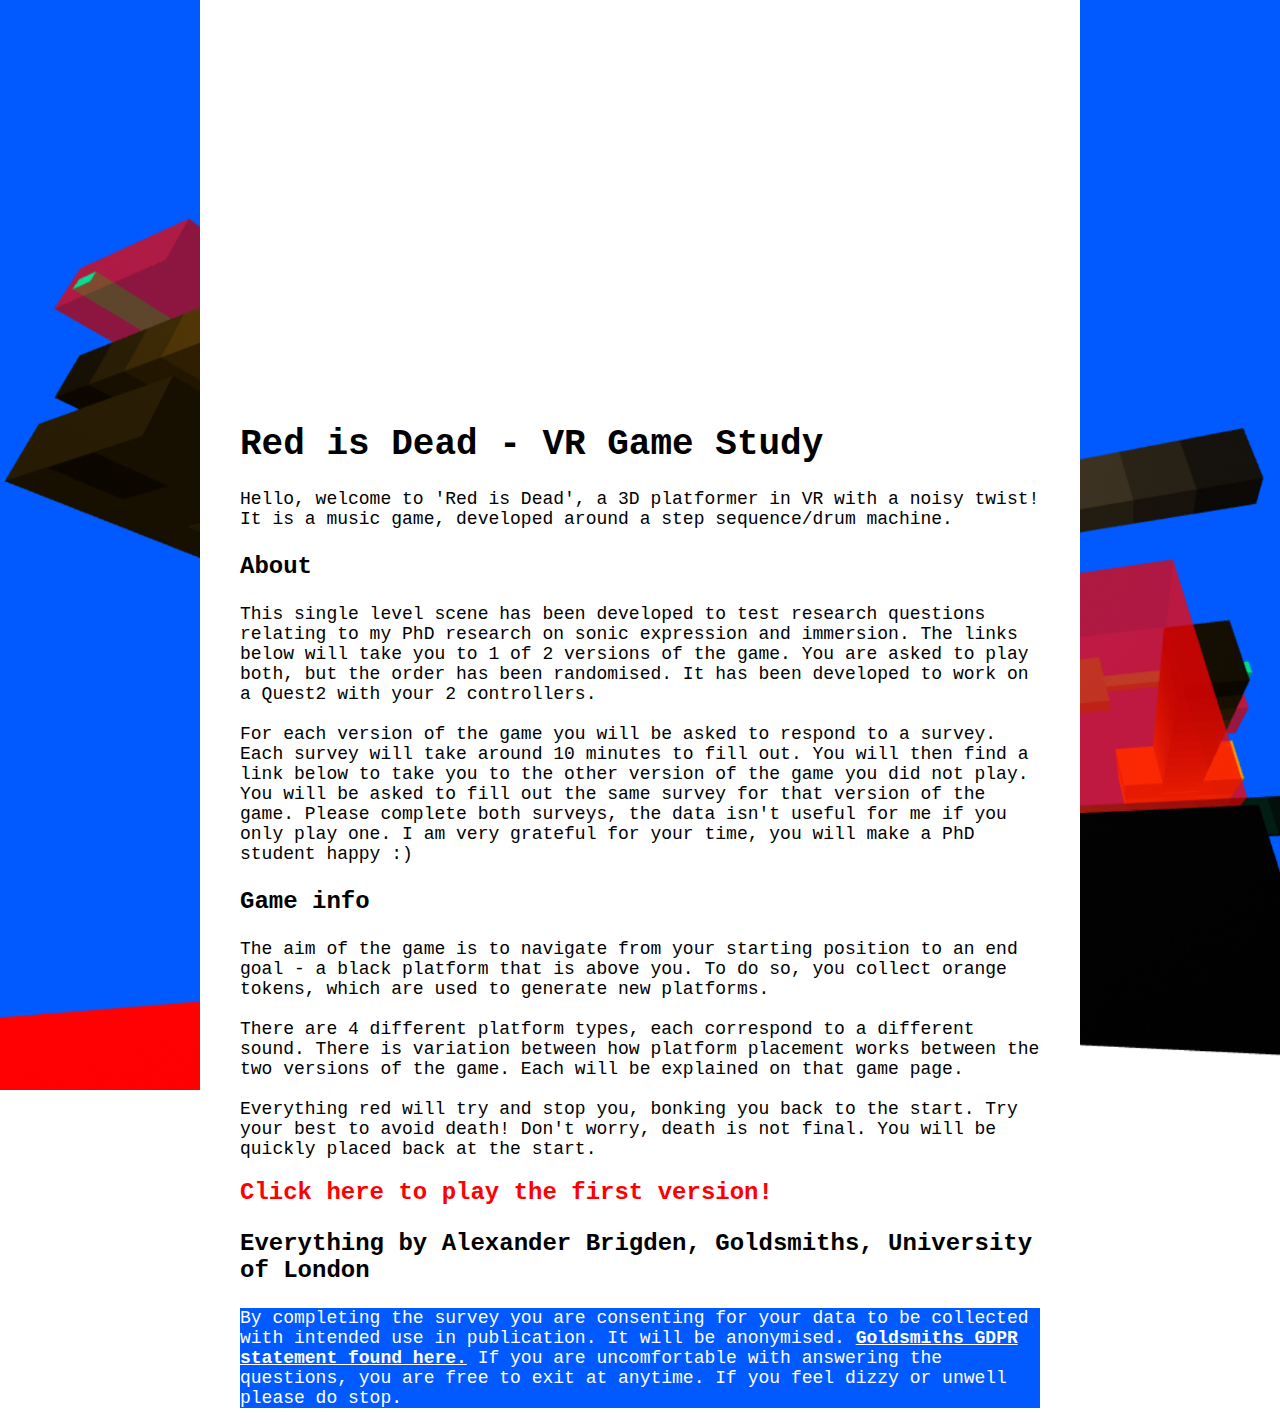
<file: TEMPindex.html>
<!DOCTYPE html>
<html lang="en">
    <head>
        <meta charset="UTF-8">
        <meta name="viewport" content="width=device-width, initial-scale=1.0">
        <title>Red is Dead - VR Game Study by Alexander Brigden, Goldsmiths, University of London</title>
        <link rel="stylesheet" type="text/css" href="myStyle.css">

        <script>
            function redirectToRandomPage() {
                var randomPage = Math.random() < 0.5 ? 'gamea.html' : 'gameb.html';
                window.location.href = randomPage;
            }
        </script>
    </head>
    <body>
        <div class="container">
            <h1>Red is Dead - VR Game Study</h1>
            <p>
                Hello, welcome to 'Red is Dead', a 3D platformer in VR with a noisy twist! It is a music game, developed around a step sequence/drum machine. 
            </p>
            <h3>About</h3>
            <p> 
                This single level scene has been developed to test research questions relating to my PhD research on sonic expression and immersion. The links below will take you to 1 of 2 versions of the game. You are asked to play both, but the order has been randomised. It has been developed to work on a Quest2 with your 2 controllers.
            </p> 
            <p>
                For each version of the game you will be asked to respond to a survey. Each survey will take around 10 minutes to fill out. You will then find a link below to take you to the other version of the game you did not play. You will be asked to fill out the same survey for that version of the game. Please complete both surveys, the data isn't useful for me if you only play one. I am very grateful for your time, you will make a PhD student happy :)
            </p>
            <h3>Game info</h3>
            <p>
                The aim of the game is to navigate from your starting position to an end goal - a black platform that is above you. To do so, you collect orange tokens, which are used to generate new platforms.
            </p>
            <p>
                There are 4 different platform types, each correspond to a different sound. There is variation between how platform placement works between the two versions of the game. Each will be explained on that game page. 
            </p>
            <p>  
                Everything red will try and stop you, bonking you back to the start. Try your best to avoid death! Don't worry, death is not final. You will be quickly placed back at the start.
            </p>
            <p id="top">
                <a onclick="redirectToRandomPage();">Click here to play the first version!</a>
            </p>
            <h3>Everything by Alexander Brigden, Goldsmiths, University of London</h3>
            <div id="dis">
                By completing the survey you are consenting for your data to be collected with intended use in publication. It will be anonymised. <a href="GDPR.html">Goldsmiths GDPR statement found here.</a> If you are uncomfortable with answering the questions, you are free to exit at anytime. If you feel dizzy or unwell please do stop. 
            </div>
        </div>
    </body>
</html>
</file>
<file: myStyle.css>
body {
    background: url('bg2.png') no-repeat center center fixed; 
    -webkit-background-size: cover;
    -moz-background-size: cover;
    -o-background-size: cover;
    background-size: cover;
    margin: 0;
    padding: 0;
    display: flex;
    flex-direction: column;
    align-items: center;
    justify-content: flex-start;
    height: 100vh;
    width: 100%;
    position: relative;
    font-family: 'Courier', monospace !important;
}
form {
    min-width: 800px;
}

 #img-container img {
    width: 50%;
    max-height: 200px;  
    height: auto;
    display: block;
     z-index: 3;

}

#mySceneContainer {
    position: absolute;
    top: 80px;  
    width: 640px;
    height: 320px;
    z-index: 2;
}
.container {
    top: 0px;
    position: absolute;
    background-color: white;
    width: 60%;
    min-width: 800px;
    max-width: 800px;
    height: auto;
    z-index: 1;
    padding-top: 400px;
    padding-left: 40px;
    padding-right: 40px;
    font-size: 18px;
}
.splash-container{
    background-color: white;
    width: 60%; /* adjust as necessary */
    max-width: 800px;
    max-height: 2000%;
    margin-top: -400px; /* adjust as necessary */
    z-index: 1;
    box-sizing: border-box;
    padding: 400px 20px 20px; /* adjust as necessary */
    position: relative;
    font-size: 18px;
}

#title {
    position: absolute;
    top: 0;
    left: 50%;
    transform: translate(-50%, 0);
    z-index: 2;
    text-align: center;
}

.container input[type="text"] {
    width: 100%;
    padding: 10px;
    font-size: 18px;
    display: block;
    margin-bottom: 20px;
}

.container p {
    font-size: 18px;
    margin-bottom: 20px;
}

#dis {
    background-color: #005AFF;
    color: white;
    font-size: 18px;
    margin-bottom: 20px;
}
#dis a {
    color: white;
    font-weight: bold;
    text-decoration: underline;
}
#gdpr {
    font-size: 18px;
    font-weight: bold;
    color: red;   
}

#foot {
    font-size: 18px;
    color: black;   
}

#top a {
    font-size: 24px;
    font-weight: bold;
    color: red;
}

#top a:hover {
    text-decoration: underline;
    cursor: pointer;
}

#bot a{
    font-size: 18px;
    font-weight: bold;
    color: white; 
}

#bot a:hover {
    text-decoration: underline;
}

.container h3 {
    font-size: 24px;
}
</file>
